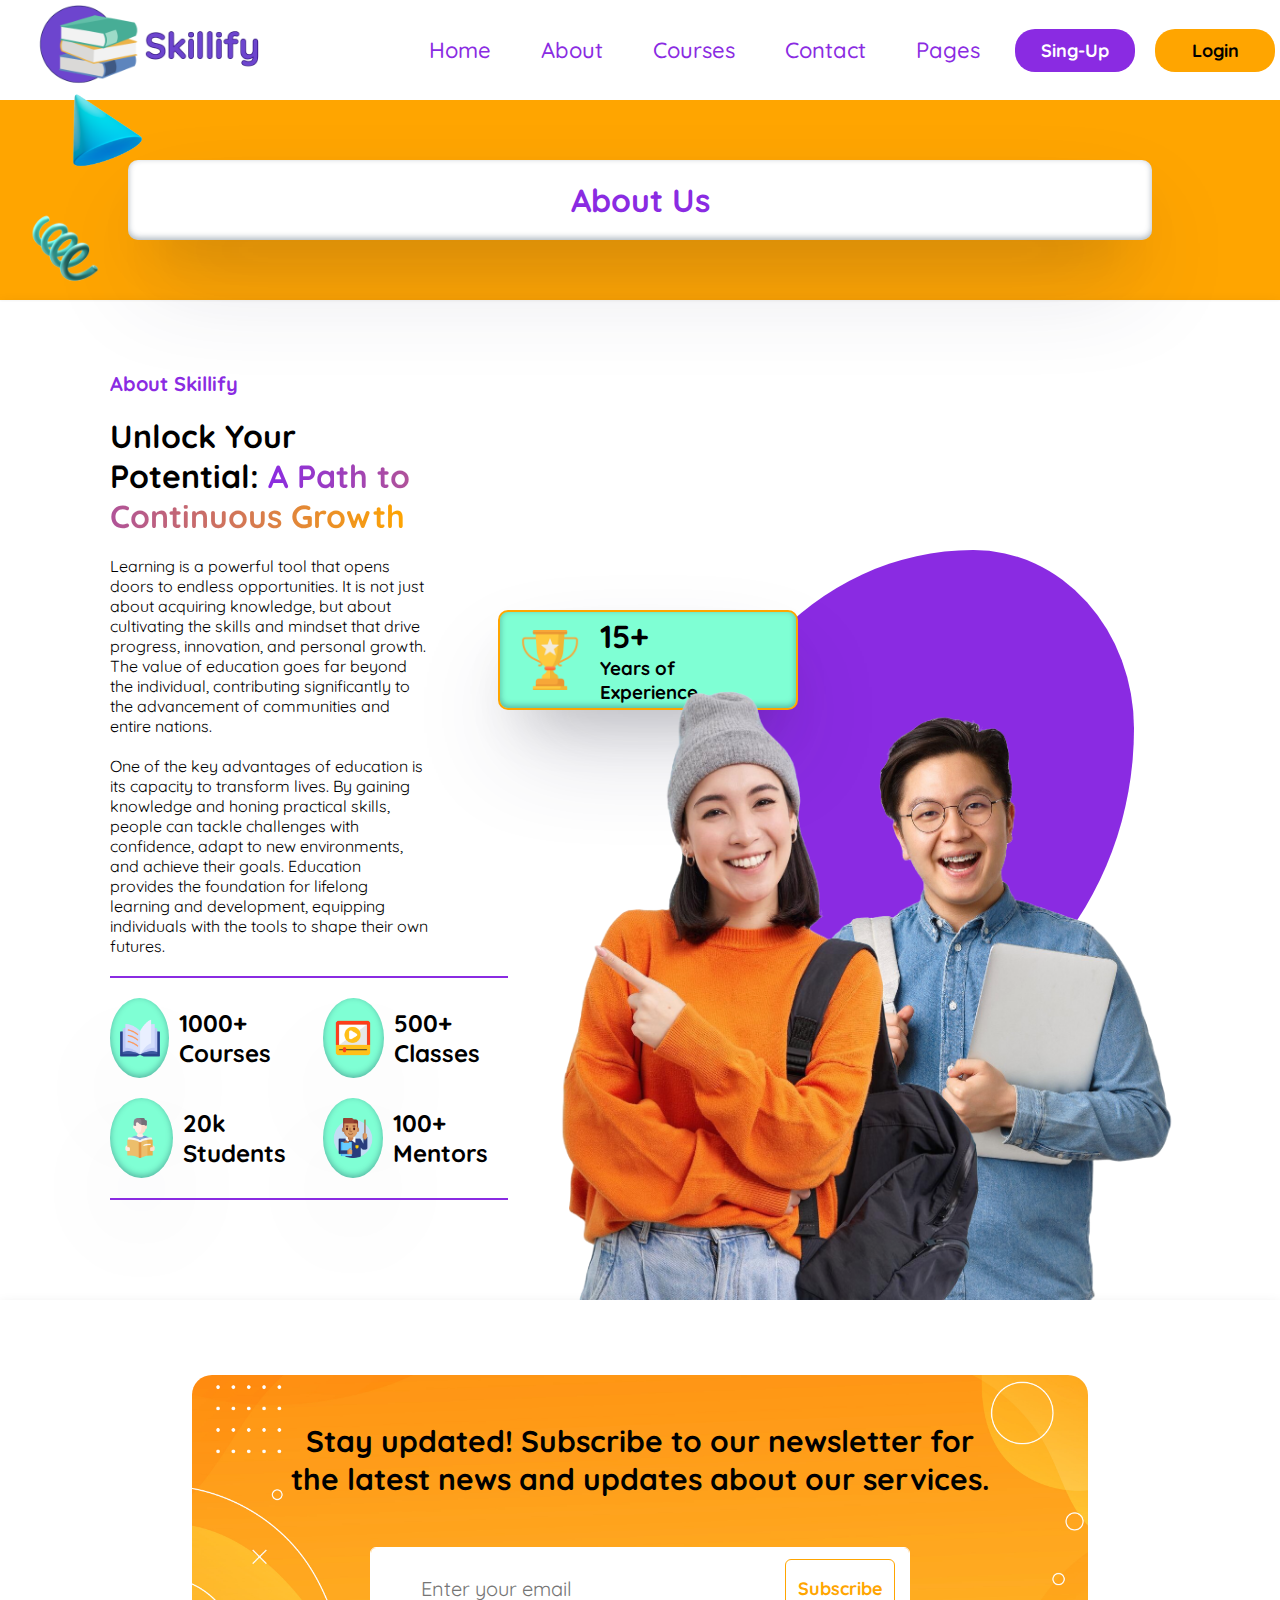
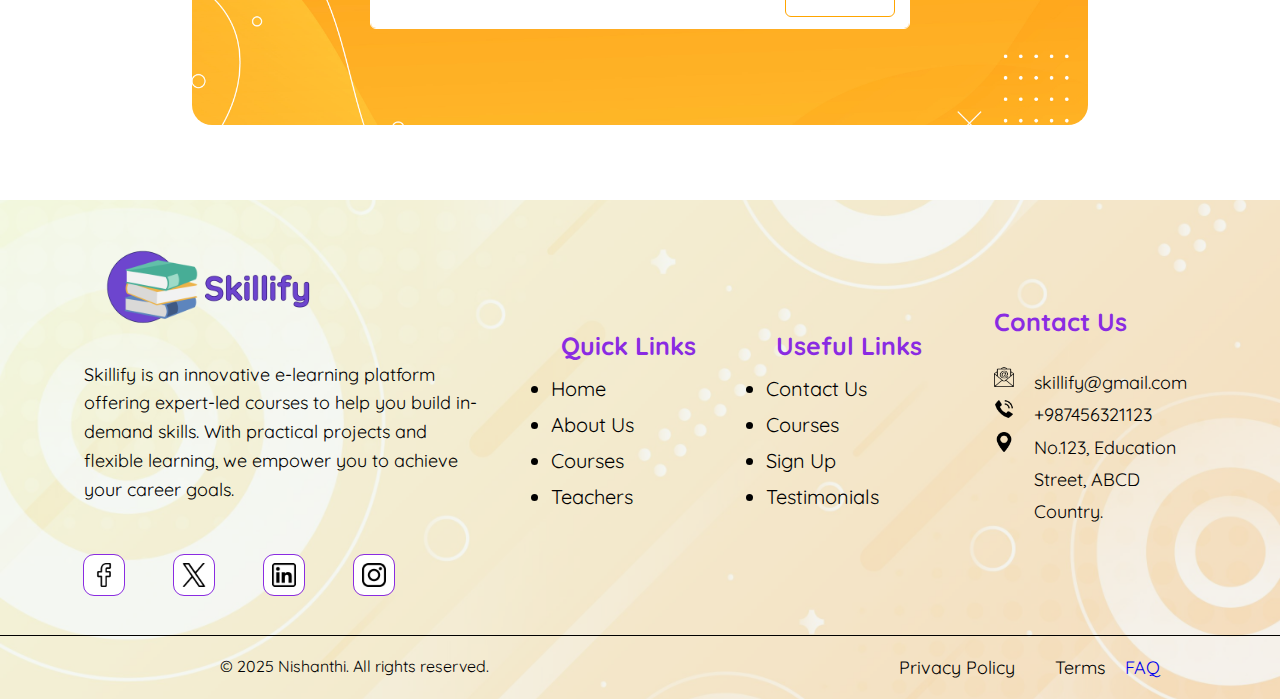
<file: about.html>
<!DOCTYPE html>
<html lang="en">
<head>
    <meta charset="UTF-8">
    <meta name="viewport" content="width=device-width, initial-scale=1.0">
    <title>Skillify.com</title>
    <link rel="icon" href="images/skillify-icon.png"  type="image/png">
    <link rel="stylesheet" href="style.css">
</head>
<body>
    <header>
        <div class="logo">
            <a href="index.html">
                <img src="images/skillify-logo.png">
            </a>
        </div>
        <div class="ham-bar">
            <button class="ham-barbtn"><img src="images/menu.png" alt="Menu" id="menu-icon"></button>
        </div>
        <div class="nav">
            <a href="index.html" class="main">Home</a>
            <a href="about.html"class="main">About</a>
            <a href="courses.html"class="main">Courses</a>
            <a href="contact.html" class="main">Contact</a>
            <div class="dropdown">
                <button class="dropbtn">Pages</button>
                  <div class="dropdown-content">
                    <a href="teacher.html">Teacher - Profile</a>
                    <a href="courses.html">Course-Select</a>
                    <a href="faq.html">FAQ</a>
                    <a href="payment.html">Payment-Page</a>
            </div> 
        </div>
        <div class="sign-btn">
            <button class="singup-btn" id="sign-up">Sing-Up</button>
            <button class="login-btn" id="log-in">Login</button>
        </div>
    </header>

    <section class="head-banner-container">

        <h1 class="banner-head">About Us</h1>
        <div class="abstract">
            <img src="images/3d abstracts 2.png" class="Tab1">
            <img src="images/3d abstracts 3.png" class="Tab3">
            <img src="images/3d abstracts 6.png" class="Tab6">
            <img src="images/3d abstracts 5.png" class="Tab5">
        </div>    

    </section>

    <section class="about" id="About">
        <div class="text-field">
            <h4>About Skillify</h4>
            <h3>Unlock Your Potential: <span>A Path to Continuous Growth</span></h3>
            <p>Learning is a powerful tool that opens doors to endless opportunities. It is not just about acquiring knowledge, but about cultivating the skills and mindset that drive progress, innovation, and personal growth. The value of education goes far beyond the individual, contributing significantly to the advancement of communities and entire nations.
            </p>
            <p>One of the key advantages of education is its capacity to transform lives. By gaining knowledge and honing practical skills, people can tackle challenges with confidence, adapt to new environments, and achieve their goals. Education provides the foundation for lifelong learning and development, equipping individuals with the tools to shape their own futures.</p>
            <hr>
            <div class="features">
                <div class="feature-1">
                    <div class="f-img1">
                        <img src="images/book.png" >
                    </div>
                    <h2>1000+ Courses</h2>
                </div>
                <div class="feature-2">
                    <div class="f-img2">
                        <img src="images/play.png" >
                    </div>
                    <h2>500+ Classes</h2>
                </div>
                <div class="feature-3">
                    <div class="f-img3">
                        <img src="images/read.png" >
                    </div>
                    <h2>20k Students</h2>
                </div>
                <div class="feature-4">
                    <div class="f-img4">
                        <img src="images/teacher.png">
                    </div>
                    <h2>100+ Mentors</h2>
                </div>
            </div>
            <hr >
        </div>
        <div class="img-field">
            <div class="img">
                <img src="images/student-2.png" class="over-img">
                <img src="images/student-3.png" class="behind-img">
            </div>
            <div class="card">
                <img src="images/trophy.png" >
                <div class="card-text">
                    <h1>15+</h1>
                     <h3>Years of Experience</h3>
                </div>
                
            </div>

        </div>
    </section>



    <section class="subscribe">
        <div class="sub-form">
            <form  id="myForm">
                <h3>Stay updated! Subscribe to our newsletter for the latest news and updates about our services.</h3>
                <div class="mail">
                    <input type="email" name="mail" id="mail" placeholder="Enter your email">
                    <span id="emailError" class="error"></span>
                    <button>Subscribe</button>
                </div>
            </form>
        </div>
    </section>

    <footer>
        <div class="footer-container">
            <div class="footer-1">
                <div class="social">
                    <img class="social-img" src="images/skillify-logo.png">
                    <p>Skillify is an innovative e-learning platform offering expert-led courses to help you build in-demand skills. With practical projects and flexible learning, we empower you to achieve your career goals.</p>
                    <div class="social-logo">
                            <img src="images/facebook.png">
                            <img src="images/twitter.png">
                            <img src="images/linkedin.png">
                            <img src="images/instagram-logo.png">
                    </div>
                </div>
                <div class="links">
                    <div class="link1">
                        <h3>Quick Links</h3>
                    <ul>
                        <li><a href="index.html">Home</a></li>
                        <li><a href="about.html">About Us</a></li>
                        <li><a href="courses.html">Courses</a></li>
                        <li><a href="teacher.html">Teachers</a></li>
                    </ul>
                    </div>
                    <div class="link2">
                        <h3>Useful Links</h3>
                        <ul>
                            <li><a href="contact.html">Contact Us</a></li>
                            <li><a href="courses.html">Courses</a></li>
                            <li><a href="teacher.html">Sign Up</a></li>
                            <li><a href="#testimonials">Testimonials</a></li>
                        </ul>
                    </div>
                </div>
                <div class="contact" id="Contact">
                    <h3>Contact Us</h3>
                    <ul>
                        <li><img src="images/email.png">skillify@gmail.com</li>
                        <li><img src="images/telephone-call.png">+987456321123</li>
                        <li><img src="images/maps-and-flags.png">No.123, Education Street, ABCD Country.</li>
                    </ul>
                </div>
            </div>

            <div class="footer-2">
                <p class="copy">&copy; 2025 Nishanthi. All rights reserved.</p>
                <div class="policy">
                        <p>Privacy Policy<p>
                        <p>Terms</p>
                        <p><a href="faq.html" style="text-decoration: none;">FAQ</a></p>
                </div>
            </div>
        </div>
    </footer>

    <div class="go-up" id="goup-btn">
        <a href="about.html" id="goup-btn"><img src="images/upload.png"></a>
    </div>

    
    <script src="script.js" defer></script>

</body>
</html>
</file>
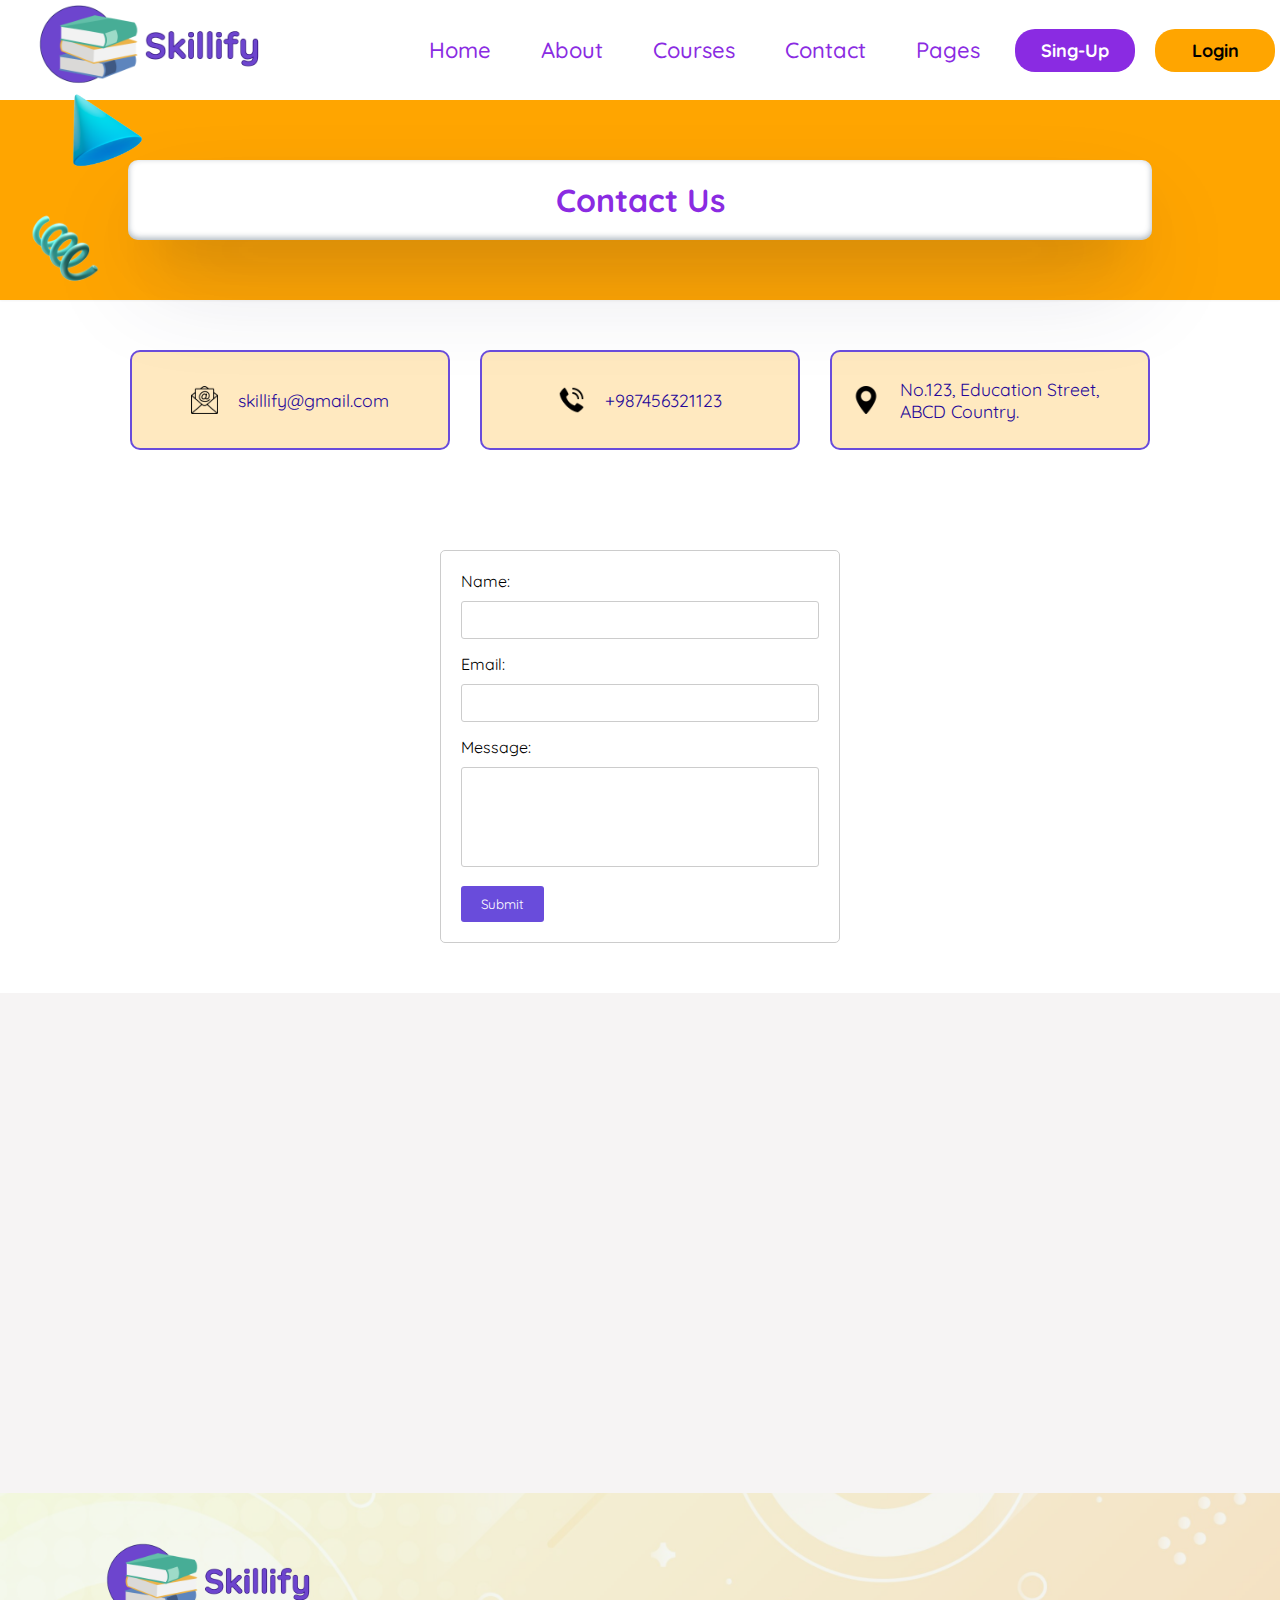
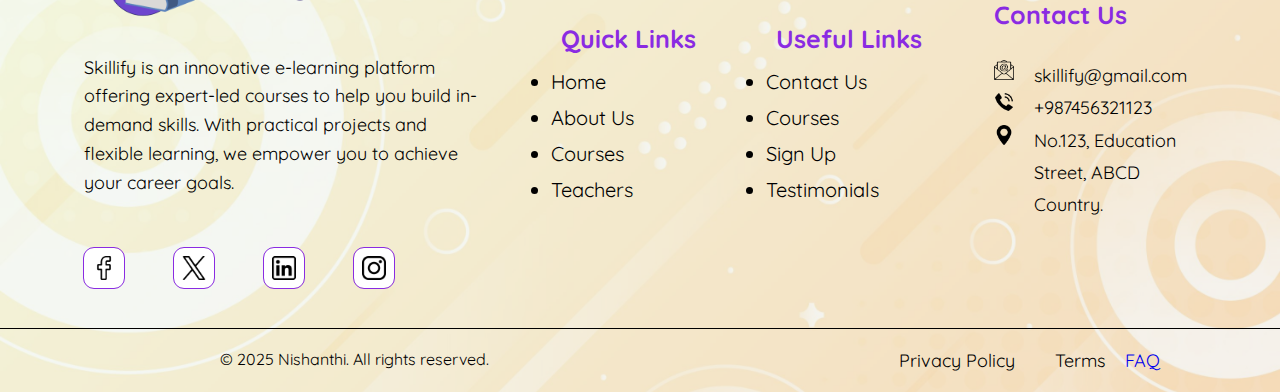
<file: contact.html>
<!DOCTYPE html>
<html lang="en">
<head>
    <meta charset="UTF-8">
    <meta name="viewport" content="width=device-width, initial-scale=1.0">
    <title>Skillify.com</title>
    <link rel="icon" href="images/skillify-icon.png"  type="image/png">
    <link rel="stylesheet" href="style.css">
    <style>
        /* Basic CSS styling - you can customize this further */

        .contact-information{
            width: 100%;
            height: 200px;
            display: flex;
            align-items: center;
            justify-content: center;
            gap: 30px;
        }
        .information{
            width: 25%;
            height: 50%;
            display: flex;
            align-items:center;
            justify-content: center;
            gap: 20px;
            padding: 20px;
            border: 2px solid #694cdb;
            border-radius: 10px;
            background-color: rgba(255, 166, 0, 0.248);
        }
        .information img{
            width: 10%;
        }
        .information p{
            color: #240798;
            font-size: 1.1em;
            cursor: pointer;
        }

        form {
            width: 400px;
            margin: 50px auto;
            padding: 20px;
            border: 1px solid #ccc;
            border-radius: 5px;
        }

        label {
            display: block;
            margin-bottom: 10px;
        }

        input[type="text"],
        input[type="email"],
        textarea {
            width: 100%;
            padding: 10px;
            margin-bottom: 15px;
            border: 1px solid #ccc;
            border-radius: 3px;
        }

        textarea {
            height: 100px;
        }

        button[type="submit"] {
            background-color: #694cdb;
            color: white;
            padding: 10px 20px;
            border: none;
            border-radius: 3px;
            cursor: pointer;
        }

        .map{
            width: 100%;
            height: 500px;
            display: flex;
            align-items: center;
            justify-content: center;
            padding: 20px;
            background-color: #f6f4f4;
        }
        iframe{
            width: 50%;
            height: 100%;
            border-radius: 10px;
        }


    </style>
</head>
<body>

    <header>
        <div class="logo">
            <a href="index.html">
                <img src="images/skillify-logo.png">
            </a>
        </div>
        <div class="ham-bar">
            <button class="ham-barbtn"><img src="images/menu.png" alt="Menu" id="menu-icon"></button>
        </div>
        <div class="nav">
            <a href="index.html" class="main">Home</a>
            <a href="about.html"class="main">About</a>
            <a href="courses.html"class="main">Courses</a>
            <a href="contact.html" class="main">Contact</a>
            <div class="dropdown">
                <button class="dropbtn">Pages</button>
                  <div class="dropdown-content">
                    <a href="teacher.html">Teacher - Profile</a>
                    <a href="courses.html">Course-Select</a>
                    <a href="faq.html">FAQ</a>
                    <a href="payment.html">Payment-Page</a>
            </div> 
        </div>
        <div class="sign-btn">
            <button class="singup-btn" id="sign-up">Sing-Up</button>
            <button class="login-btn" id="log-in">Login</button>
        </div>
    </header>

    <section class="head-banner-container">

        <h1 class="banner-head">Contact Us</h1>
        <div class="abstract">
            <img src="images/3d abstracts 2.png" class="Tab1">
            <img src="images/3d abstracts 3.png" class="Tab3">
            <img src="images/3d abstracts 6.png" class="Tab6">
            <img src="images/3d abstracts 5.png" class="Tab5">
        </div>    

    </section>
    <div class="contact-information">
        <div class="information"><img src="images/email.png"><p>skillify@gmail.com</p></div>
        <div class="information"><img src="images/telephone-call.png"><p>+987456321123</p></div>
        <div class="information"><img src="images/maps-and-flags.png"><p>No.123, Education Street, ABCD Country.</p></div>
    </div>

    <form id="contactForm">
        <label for="name">Name:</label>
        <input type="text" id="name" name="name" required>

        <label for="email">Email:</label>
        <input type="email" id="email" name="email" required>

        <label for="message">Message:</label>
        <textarea id="message" name="message" required></textarea>

        <button type="submit">Submit</button>
    </form>
    <div class="map">
        <iframe src="https://www.google.com/maps/embed?pb=!1m18!1m12!1m3!1d4100.190618415145!2d139.80812547656745!3d35.710062672578!2m3!1f0!2f0!3f0!3m2!1i1024!2i768!4f13.1!3m3!1m2!1s0x60188ed0d12f9adf%3A0x7d1d4fb31f43f72a!2sTokyo%20Skytree!5e1!3m2!1sen!2sjp!4v1736909188319!5m2!1sen!2sjp" width="600" height="450" style="border:0;" allowfullscreen="" loading="lazy" referrerpolicy="no-referrer-when-downgrade"></iframe>
    </div>

    <footer>
        <div class="footer-container">
            <div class="footer-1">
                <div class="social">
                    <img class="social-img" src="images/skillify-logo.png">
                    <p>Skillify is an innovative e-learning platform offering expert-led courses to help you build in-demand skills. With practical projects and flexible learning, we empower you to achieve your career goals.</p>
                    <div class="social-logo">
                            <img src="images/facebook.png">
                            <img src="images/twitter.png">
                            <img src="images/linkedin.png">
                            <img src="images/instagram-logo.png">
                    </div>
                </div>
                <div class="links">
                    <div class="link1">
                        <h3>Quick Links</h3>
                    <ul>
                        <li><a href="index.html">Home</a></li>
                        <li><a href="about.html">About Us</a></li>
                        <li><a href="courses.html">Courses</a></li>
                        <li><a href="teacher.html">Teachers</a></li>
                    </ul>
                    </div>
                    <div class="link2">
                        <h3>Useful Links</h3>
                        <ul>
                            <li><a href="contact.html">Contact Us</a></li>
                            <li><a href="courses.html">Courses</a></li>
                            <li><a href="teacher.html">Sign Up</a></li>
                            <li><a href="#testimonials">Testimonials</a></li>
                        </ul>
                    </div>
                </div>
                <div class="contact" id="Contact">
                    <h3>Contact Us</h3>
                    <ul>
                        <li><img src="images/email.png">skillify@gmail.com</li>
                        <li><img src="images/telephone-call.png">+987456321123</li>
                        <li><img src="images/maps-and-flags.png">No.123, Education Street, ABCD Country.</li>
                    </ul>
                </div>
            </div>

            <div class="footer-2">
                <p class="copy">&copy; 2025 Nishanthi. All rights reserved.</p>
                <div class="policy">
                        <p>Privacy Policy<p>
                        <p>Terms</p>
                        <p><a href="faq.html" style="text-decoration: none;">FAQ</a></p>
                </div>
            </div>
        </div>
    </footer>

    <div class="go-up" id="goup-btn">
        <a href="contact.html" id="goup-btn"><img src="images/upload.png"></a>
    </div>
    
    <script>
        const contactForm = document.getElementById('contactForm');

        contactForm.addEventListener('submit', (event) => {
            event.preventDefault(); // Prevent default form submission

            // Get form data
            const name = document.getElementById('name').value;
            const email = document.getElementById('email').value;
            const message = document.getElementById('message').value;

            // Create a JavaScript object to represent the data
            const formData = {
                name: name,
                email: email,
                message: message
            };

            // Send data to server (example using Fetch API)
            fetch('/api/contact', { 
                method: 'POST',
                headers: {
                    'Content-Type': 'application/json'
                },
                body: JSON.stringify(formData)
            })
            .then(response => {
                if (response.ok) {
                    alert('Message sent successfully!');
                    // Clear the form
                    contactForm.reset(); 
                } else {
                    alert('Error sending message. Please try again.');
                }
            })
            .catch(error => {
                console.error('Error:', error);
                alert('An error occurred. Please try again later.');
            });
        });
    </script>


    <script src="script.js" defer></script>    
</body>
</html>
</file>
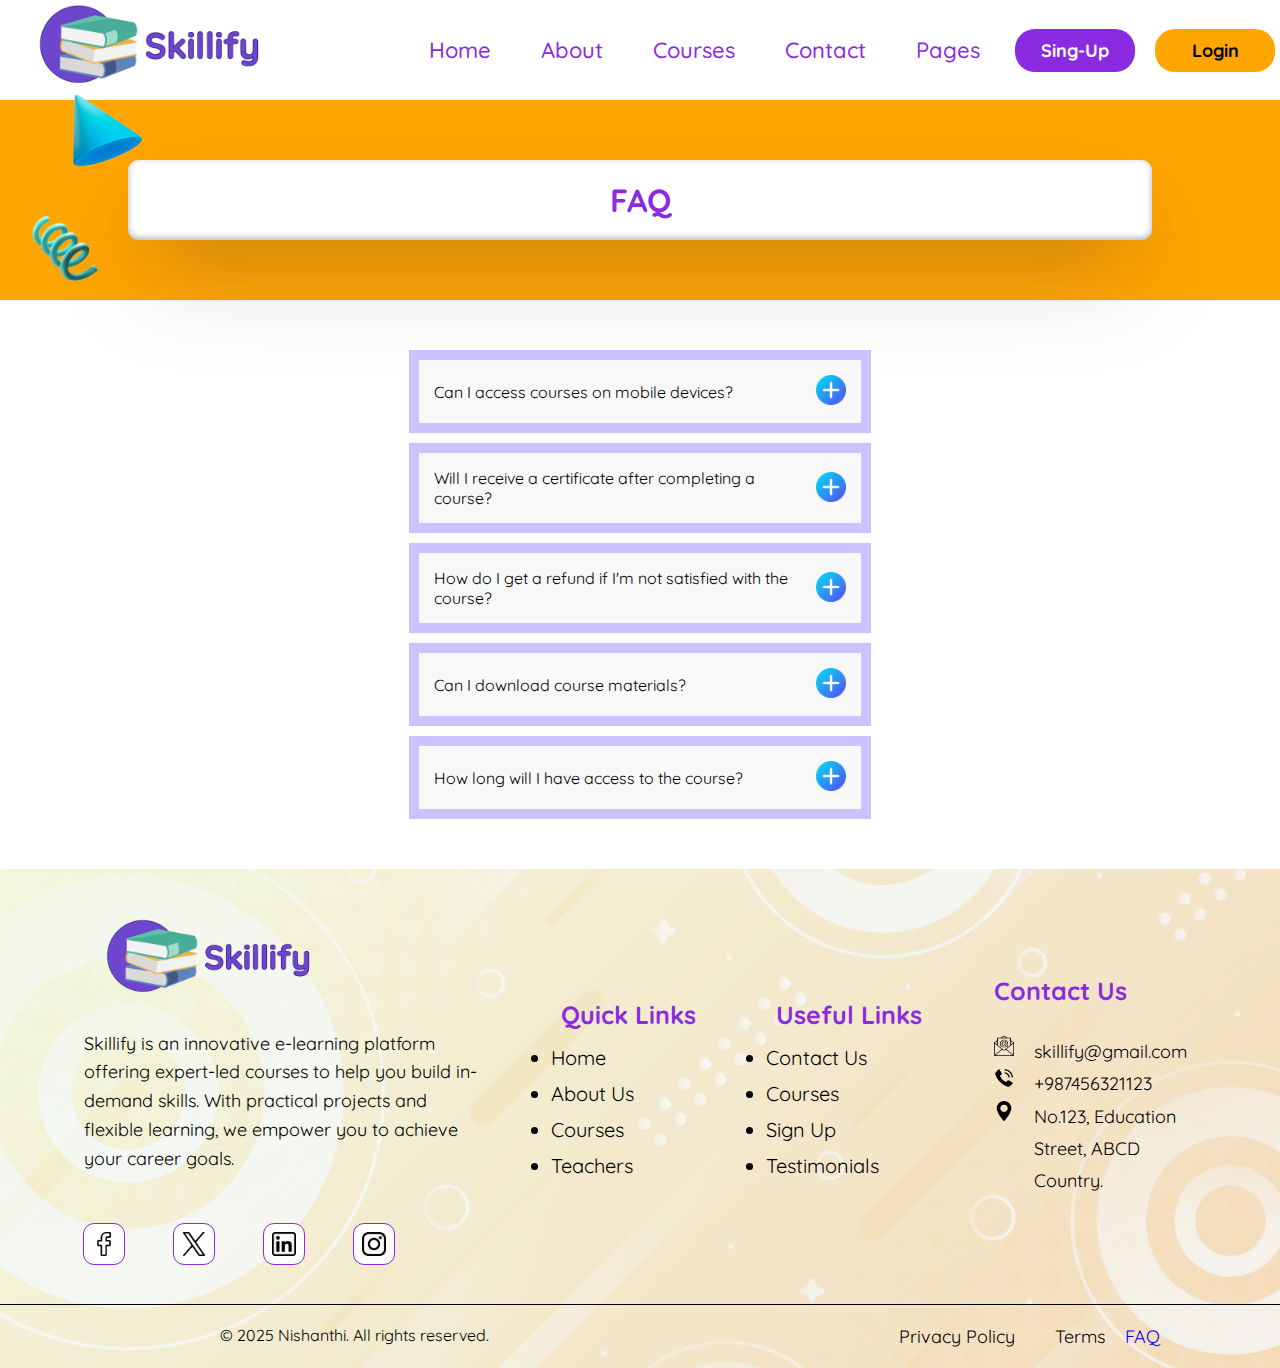
<file: faq.html>
<!DOCTYPE html>
<html lang="en">
    <head>
        <meta charset="UTF-8">
        <meta name="viewport" content="width=device-width, initial-scale=1.0">
        <title>Skillify.com</title>
        <link rel="icon" href="images/skillify-icon.png"  type="image/png">
        <link rel="stylesheet" href="style.css">
    </head>
    <body>
    
        <header>
            <div class="logo">
                <a href="index.html">
                    <img src="images/skillify-logo.png">
                </a>
            </div>
            <div class="ham-bar">
                <button class="ham-barbtn"><img src="images/menu.png" alt="Menu" id="menu-icon"></button>
            </div>
            <div class="nav">
                <a href="index.html" class="main">Home</a>
                <a href="about.html"class="main">About</a>
                <a href="courses.html"class="main">Courses</a>
                <a href="contact.html" class="main">Contact</a>
                <div class="dropdown">
                    <button class="dropbtn">Pages</button>
                      <div class="dropdown-content">
                        <a href="teacher.html">Teacher - Profile</a>
                        <a href="courses.html">Course-Select</a>
                        <a href="faq.html">FAQ</a>
                        <a href="payment.html">Payment-Page</a>
                </div> 
            </div>
            <div class="sign-btn">
                <button class="singup-btn" id="sign-up">Sing-Up</button>
            <button class="login-btn" id="log-in">Login</button>
            </div>
        </header>

        <section class="head-banner-container">

            <h1 class="banner-head">FAQ</h1>
            <div class="abstract">
                <img src="images/3d abstracts 2.png" class="Tab1">
                <img src="images/3d abstracts 3.png" class="Tab3">
                <img src="images/3d abstracts 6.png" class="Tab6">
                <img src="images/3d abstracts 5.png" class="Tab5">
            </div>    
    
        </section>

        <div class="faq-container">
    
            <div class="ques">
                <div class="ques-1">
                    <p>Can I access courses on mobile devices?</p>
                    <button class="quesbtn"><img src="add.png"></button>
                </div>
                <div class="answer-1">
                    <p>Yes, our platform is mobile-friendly! You can access all course content, including videos and assignments, on your smartphone or tablet, allowing you to learn on the go.</p>
                </div>
            </div>

            <div class="ques">
                <div class="ques-2">
                    <p>Will I receive a certificate after completing a course?</p>
                    <button class="quesbtn"><img src="add.png"></button>
                </div>
                <div class="answer-2">
                    <p>Yes, after successfully completing a course, you will receive a certificate of completion that can be downloaded from your profile. This certificate is a great addition to your resume or LinkedIn profile.</p>
                </div>
            </div>

            <div class="ques">
                <div class="ques-3">
                    <p>How do I get a refund if I'm not satisfied with the course?</p>
                    <button class="quesbtn"><img src="add.png"></button>
                </div>
                <div class="answer-3">
                    <p>We offer a 14-day money-back guarantee. If you are not satisfied with the course, you can request a refund within 14 days of purchase. Please contact customer support to initiate the refund.</p>
                </div>
            </div>

            <div class="ques">
                <div class="ques-4">
                    <p>Can I download course materials?</p>
                    <button class="quesbtn"><img src="add.png"></button>
                </div>
                <div class="answer-4">
                    <p>Downloading options vary by course. While some courses may allow you to download videos or documents, others might only allow access to content through the platform. Check the specific course page for more details.</p>
                </div>
            </div>

            <div class="ques">
                <div class="ques-5">
                    <p>How long will I have access to the course?</p>
                    <button class="quesbtn"><img src="add.png"></button>
                </div>
                <div class="answer-5">
                    <p>Once you enroll in a course, you will have lifetime access to the content, including any future updates. You can revisit the material at any time.</p>
                </div>
            </div>


        </div>





    <footer>
        <div class="footer-container">
            <div class="footer-1">
                <div class="social">
                    <img class="social-img" src="images/skillify-logo.png">
                    <p>Skillify is an innovative e-learning platform offering expert-led courses to help you build in-demand skills. With practical projects and flexible learning, we empower you to achieve your career goals.</p>
                    <div class="social-logo">
                            <img src="images/facebook.png">
                            <img src="images/twitter.png">
                            <img src="images/linkedin.png">
                            <img src="images/instagram-logo.png">
                    </div>
                </div>
                <div class="links">
                    <div class="link1">
                        <h3>Quick Links</h3>
                    <ul>
                        <li><a href="index.html">Home</a></li>
                        <li><a href="about.html">About Us</a></li>
                        <li><a href="courses.html">Courses</a></li>
                        <li><a href="teacher.html">Teachers</a></li>
                    </ul>
                    </div>
                    <div class="link2">
                        <h3>Useful Links</h3>
                        <ul>
                            <li><a href="contact.html">Contact Us</a></li>
                            <li><a href="courses.html">Courses</a></li>
                            <li><a href="teacher.html">Sign Up</a></li>
                            <li><a href="#testimonials">Testimonials</a></li>
                        </ul>
                    </div>
                </div>
                <div class="contact" id="Contact">
                    <h3>Contact Us</h3>
                    <ul>
                        <li><img src="images/email.png">skillify@gmail.com</li>
                        <li><img src="images/telephone-call.png">+987456321123</li>
                        <li><img src="images/maps-and-flags.png">No.123, Education Street, ABCD Country.</li>
                    </ul>
                </div>
            </div>

            <div class="footer-2">
                <p class="copy">&copy; 2025 Nishanthi. All rights reserved.</p>
                <div class="policy">
                        <p>Privacy Policy<p>
                        <p>Terms</p>
                        <p><a href="faq.html" style="text-decoration: none;">FAQ</a></p>
                </div>
            </div>
        </div>
    </footer>

    <div class="go-up" id="goup-btn">
        <a href="faq.html" id="goup-btn"><img src="images/upload.png"></a>
    </div>



    <script src="script.js" defer></script>    
</body>
</html>
</file>
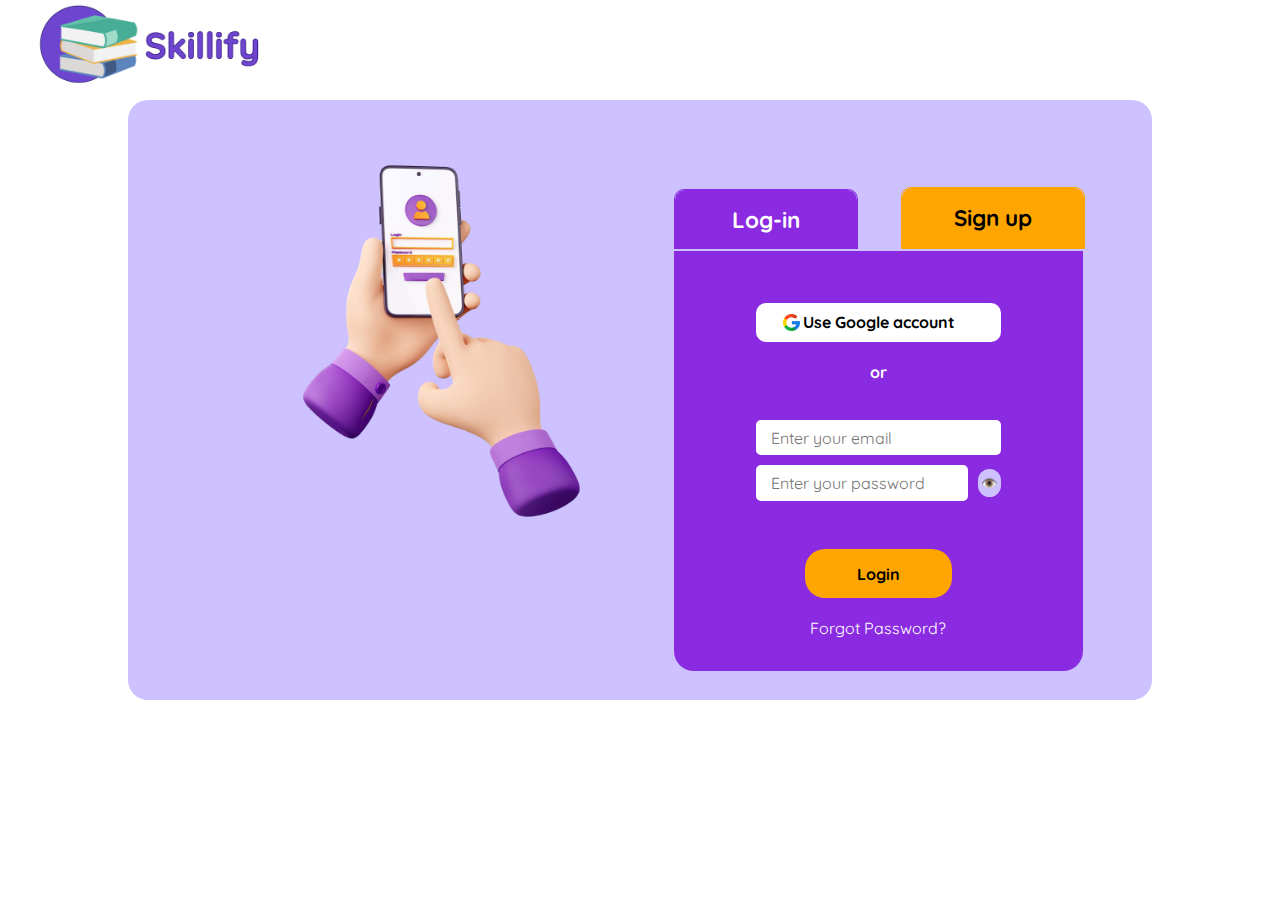
<file: login.html>
<!DOCTYPE html>
<html lang="en">
<head>
    <meta charset="UTF-8">
    <meta name="viewport" content="width=device-width, initial-scale=1.0">
    <title>Skillify.com</title>
    <link rel="icon" href="images/skillify-icon.png"  type="image/png">
    <link rel="stylesheet" href="style.css">
</head>
<body>
    <div class="logo">
        <a href="index.html">
            <img src="images/skillify-logo.png">
        </a>
    </div>

    <div class="login-container">
        <div class="img-part">
            <img src="login.png">
        </div>
        
            <div id="login-part" class="info-container">
                <div class="button-div">
                    <button id="login">Log-in</button>
                </div>
                <div class="login-content" id="login-content">
                    <div class="google-div">
                        <button>Use Google account</button>
                    </div>
    
                    <div class="or-div">
                        <p>or</p>
                    </div>
                    
                    <div class="entry-div">
                        <input type="email" name="entry-email" id="login-email" placeholder="Enter your email" class="entry-email" required>
                        <div class="password-container">
                            <input type="password" id="login-password" placeholder="Enter your password" class="password" required>
                            <button type="button" class="toggle-password" onclick="togglePassword('login-password', this)">
                                👁️
                            </button>
                        </div>    
                    </div>
                    <div class="forgot-div">
                        <button id="log-in" type="submit" onclick="loginSubmit()">Login</button>
                        <a href="" class="forget">Forgot Password?</a>
                    </div>
                </div>
                
            </div>

            <div id="signup-part" class="signup-info-container">
                <div class="signbutton-div">
                    <button class="signbutton" id="signup">Sign up</button>
                </div>
                <div class="signup-content" id="signup-content">
                    <div class="google-div">
                        <button>Use Google account</button>
                    </div>
    
                    <div class="or-div">
                        <p>or</p>
                    </div>
                    
                    <div class="entry-div">
                        <input type="email" name="entry-email" id="signup-email" placeholder="Enter your email" required class="entry-email" >
                        <div class="password-container">
                            <input type="password" id="signup-password" placeholder="Enter your password" class="password" required>
                            <button type="button" class="toggle-password" onclick="togglePassword('signup-password', this)">
                                👁️
                            </button>
                        </div>    
                    </div>
                    <div class="forgot-div">
                        <button type="submit" id="sign-up" class="signin-submit" onclick="signupSubmit()">Sign up</button>
                    </div>
                </div>
            </div>    
                
        </div>

    </div>

    

    <script src="script.js" defer></script>
</body>
</html>
</file>
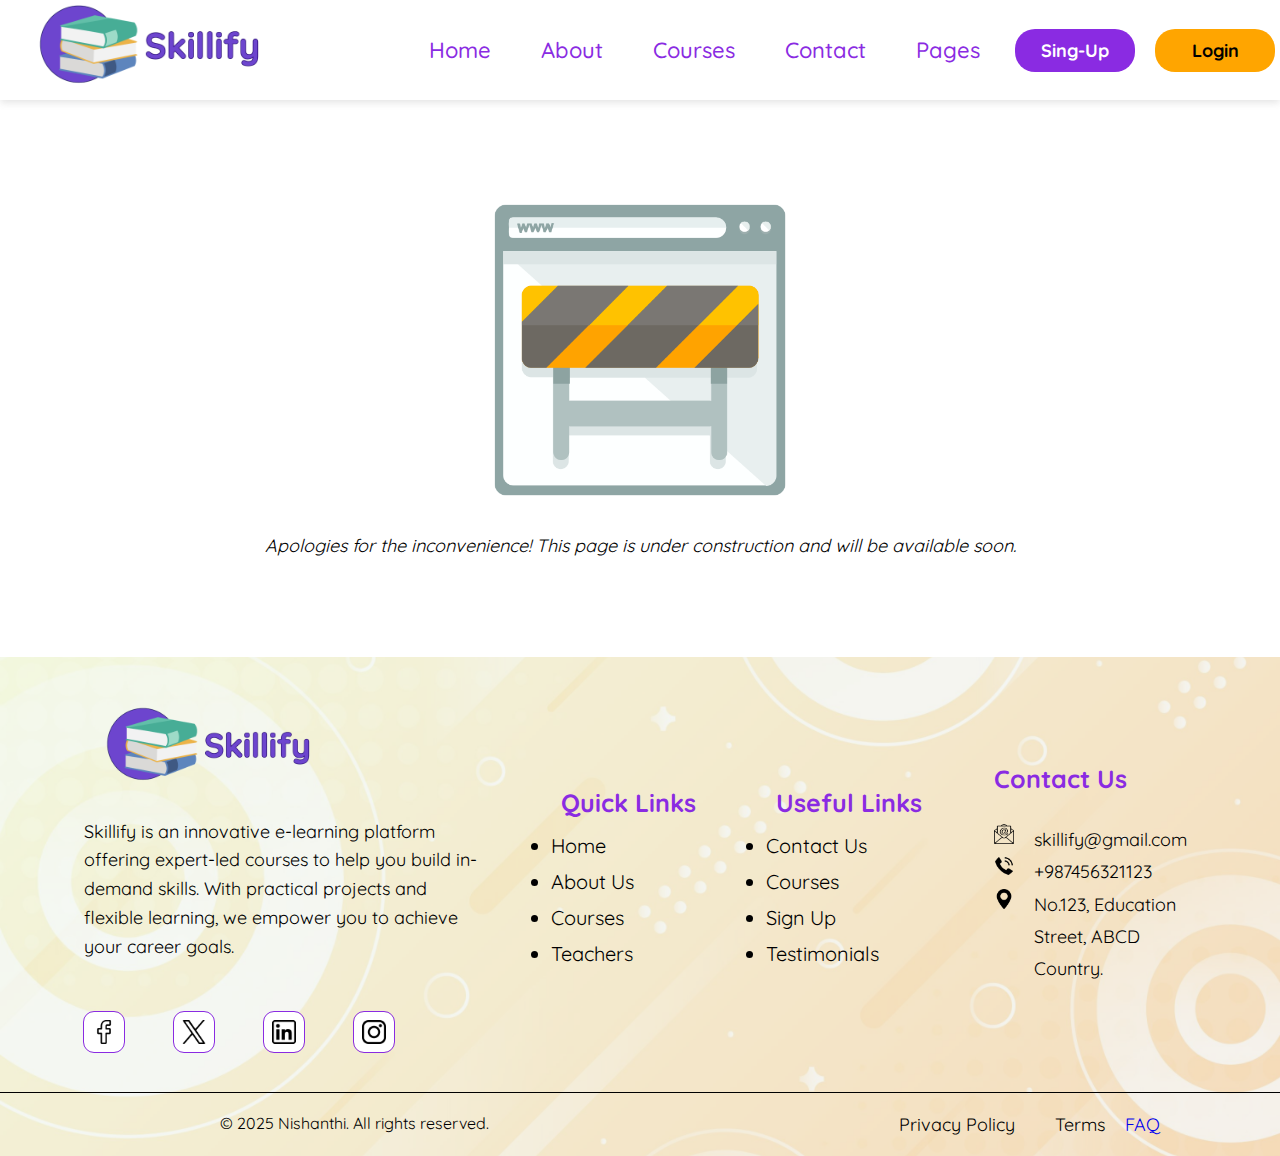
<file: payment.html>
<!DOCTYPE html>
<html lang="en">
<head>
    <meta charset="UTF-8">
    <meta name="viewport" content="width=device-width, initial-scale=1.0">
    <title>Skillify.com</title>
    <link rel="icon" href="images/skillify-icon.png"  type="image/png">
    <link rel="stylesheet" href="style.css">
</head>
<body>

    <header>
        <div class="logo">
            <a href="index.html">
                <img src="images/skillify-logo.png">
            </a>
        </div>
        <div class="ham-bar">
            <button class="ham-barbtn"><img src="images/menu.png" alt="Menu" id="menu-icon"></button>
        </div>
        <div class="nav">
            <a href="index.html" class="main">Home</a>
            <a href="about.html"class="main">About</a>
            <a href="courses.html"class="main">Courses</a>
            <a href="contact.html" class="main">Contact</a>
            <div class="dropdown">
                <button class="dropbtn">Pages</button>
                  <div class="dropdown-content">
                    <a href="teacher.html">Teacher - Profile</a>
                    <a href="courses.html">Course-Select</a>
                    <a href="faq.html">FAQ</a>
                    <a href="payment.html">Payment-Page</a>
            </div> 
        </div>
        <div class="sign-btn">
            <button class="singup-btn" id="sign-up">Sing-Up</button>
            <button class="login-btn" id="log-in">Login</button>
        </div>
    </header>





   <div class="construction">

     <div class="constuction-img">
        <img src="images/road.png" alt="">
     </div>

     <div class="constuction-text">
        <p>Apologies for the inconvenience! This page is under construction and will be available soon.</p>
     </div>
      

   </div>









    <footer>
        <div class="footer-container">
            <div class="footer-1">
                <div class="social">
                    <img class="social-img" src="images/skillify-logo.png">
                    <p>Skillify is an innovative e-learning platform offering expert-led courses to help you build in-demand skills. With practical projects and flexible learning, we empower you to achieve your career goals.</p>
                    <div class="social-logo">
                            <img src="images/facebook.png">
                            <img src="images/twitter.png">
                            <img src="images/linkedin.png">
                            <img src="images/instagram-logo.png">
                    </div>
                </div>
                <div class="links">
                    <div class="link1">
                        <h3>Quick Links</h3>
                    <ul>
                        <li><a href="index.html">Home</a></li>
                        <li><a href="about.html">About Us</a></li>
                        <li><a href="courses.html">Courses</a></li>
                        <li><a href="teacher.html">Teachers</a></li>
                    </ul>
                    </div>
                    <div class="link2">
                        <h3>Useful Links</h3>
                        <ul>
                            <li><a href="contact.html">Contact Us</a></li>
                            <li><a href="courses.html">Courses</a></li>
                            <li><a href="teacher.html">Sign Up</a></li>
                            <li><a href="#testimonials">Testimonials</a></li>
                        </ul>
                    </div>
                </div>
                <div class="contact" id="Contact">
                    <h3>Contact Us</h3>
                    <ul>
                        <li><img src="images/email.png">skillify@gmail.com</li>
                        <li><img src="images/telephone-call.png">+987456321123</li>
                        <li><img src="images/maps-and-flags.png">No.123, Education Street, ABCD Country.</li>
                    </ul>
                </div>
            </div>

            <div class="footer-2">
                <p class="copy">&copy; 2025 Nishanthi. All rights reserved.</p>
                <div class="policy">
                        <p>Privacy Policy<p>
                        <p>Terms</p>
                        <p><a href="faq.html" style="text-decoration: none;">FAQ</a></p>
                </div>
            </div>
        </div>
    </footer>

    <div class="go-up" id="goup-btn">
        <a href="payment.html" id="goup-btn"><img src="images/upload.png"></a>
    </div>



    <script src="script.js" defer></script>

</body>
</html>
</file>
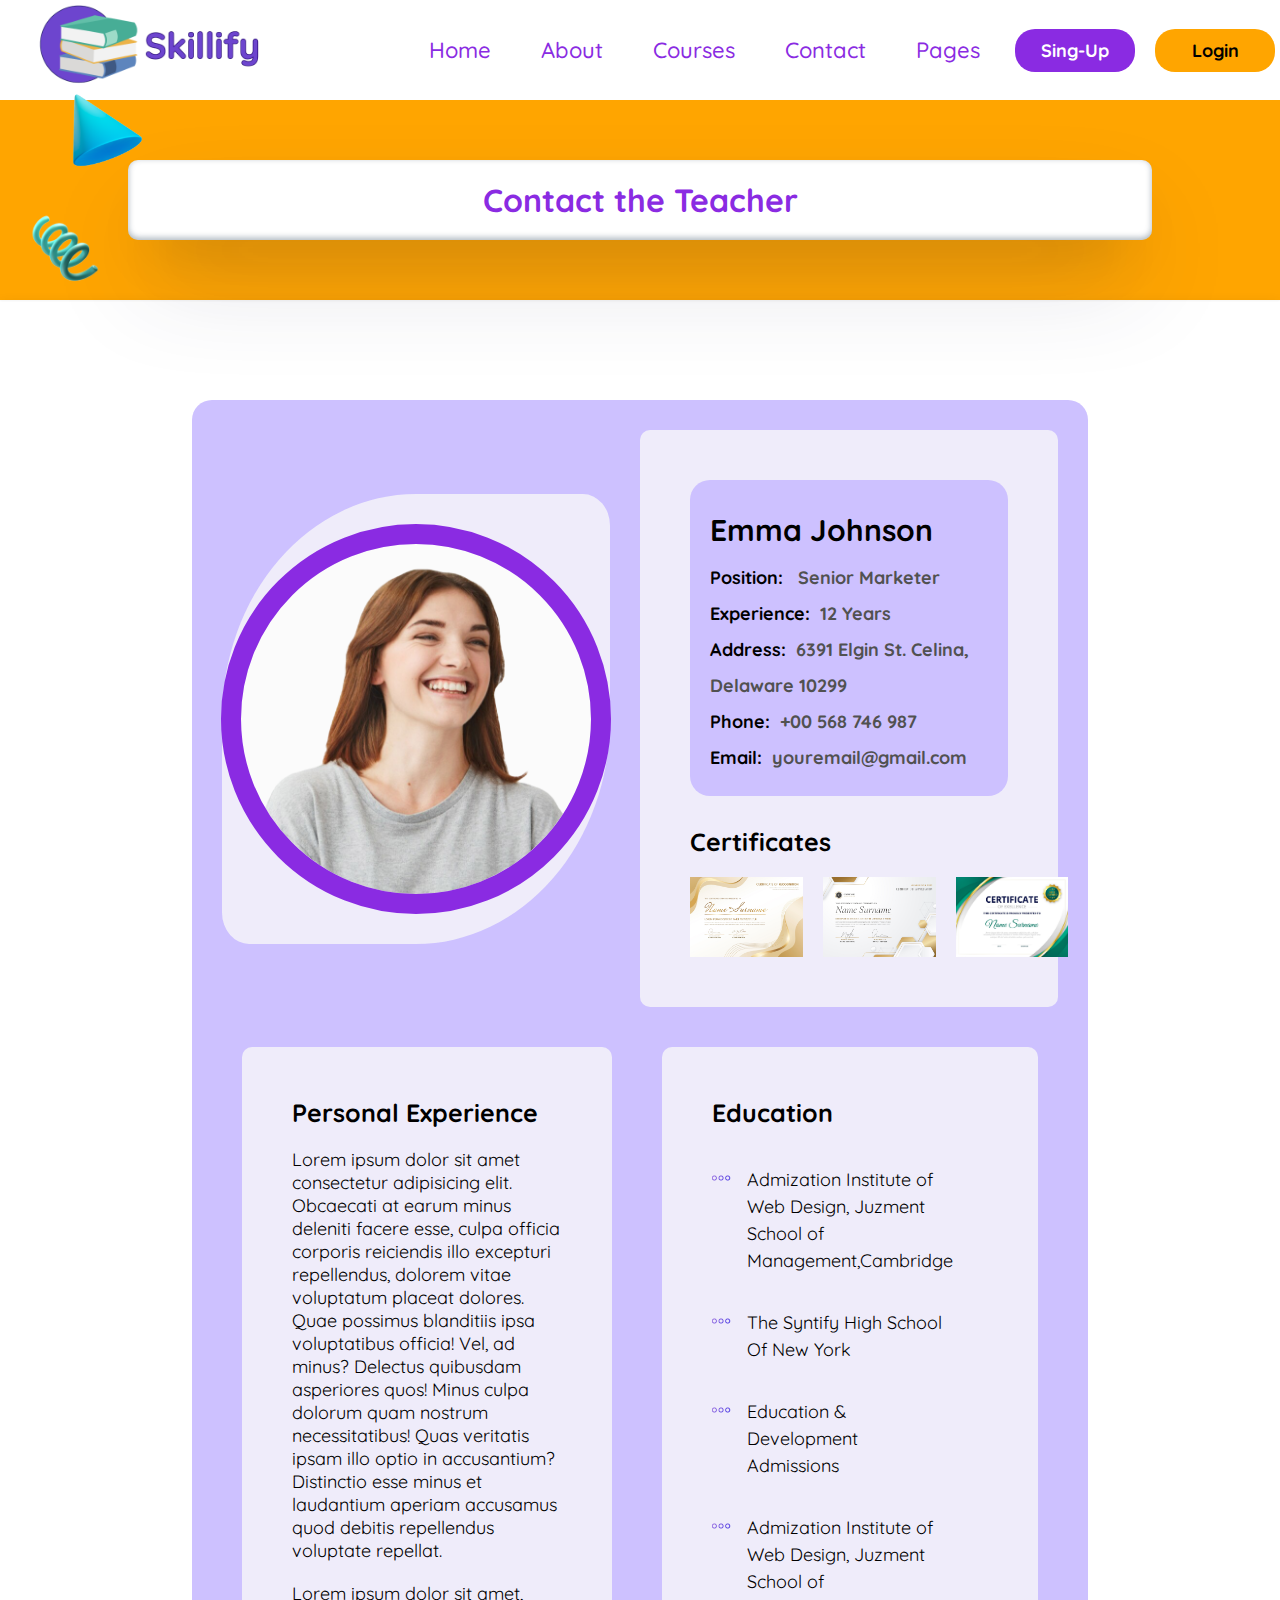
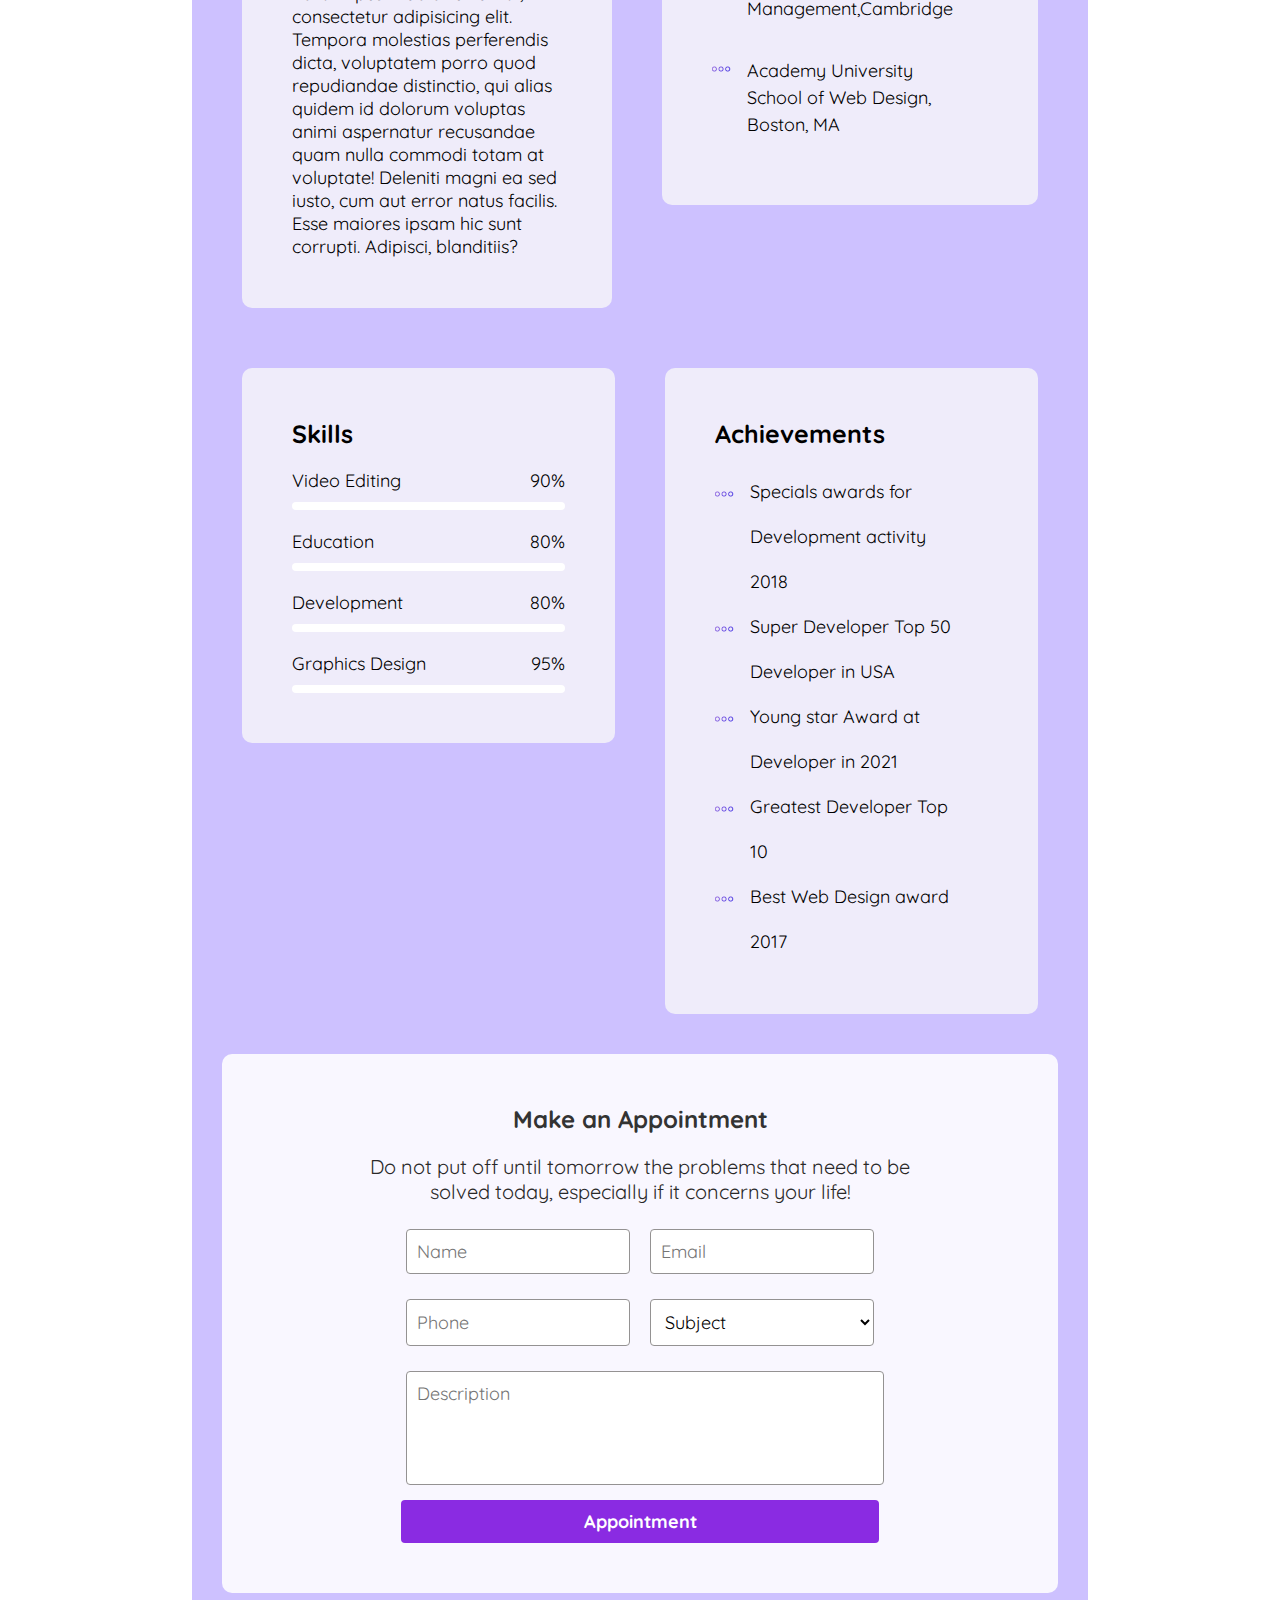
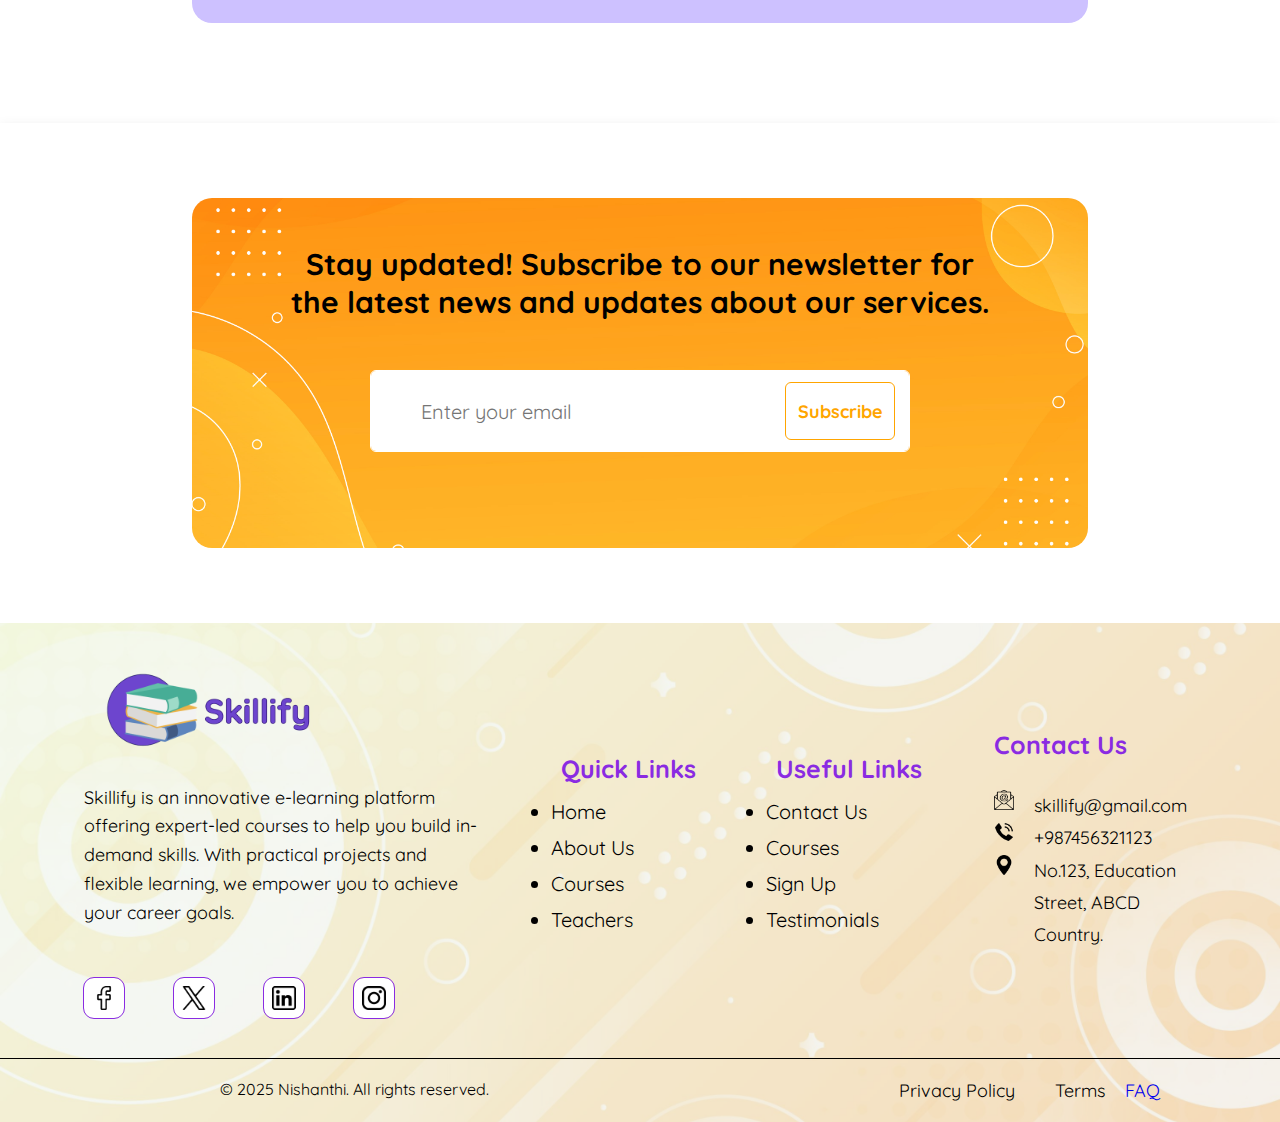
<file: teacher.html>
<!DOCTYPE html>
<html lang="en">
<head>
    <meta charset="UTF-8">
    <meta name="viewport" content="width=device-width, initial-scale=1.0">
    <title>Skillify.com</title>
    <link rel="icon" href="images/skillify-icon.png"  type="image/png">
    <link rel="stylesheet" href="style.css">
</head>
<body>

    <header>
        <div class="logo">
            <a href="index.html">
                <img src="images/skillify-logo.png">
            </a>
        </div>
        <div class="ham-bar">
            <button class="ham-barbtn"><img src="images/menu.png" alt="Menu" id="menu-icon"></button>
        </div>
        <div class="nav">
            <a href="index.html" class="main">Home</a>
            <a href="about.html"class="main">About</a>
            <a href="courses.html"class="main">Courses</a>
            <a href="contact.html" class="main">Contact</a>
            <div class="dropdown">
                <button class="dropbtn">Pages</button>
                  <div class="dropdown-content">
                    <a href="teacher.html">Teacher - Profile</a>
                    <a href="courses.html">Course-Select</a>
                    <a href="faq.html">FAQ</a>
                    <a href="payment.html">Payment-Page</a>
            </div> 
        </div>
        <div class="sign-btn">
            <button class="singup-btn" id="sign-up">Sing-Up</button>
            <button class="login-btn" id="log-in">Login</button>
        </div>
    </header>

    <section class="head-banner-container">

        <h1 class="banner-head">Contact the Teacher</h1>
        <div class="abstract">
            <img src="images/3d abstracts 2.png" class="Tab1">
            <img src="images/3d abstracts 3.png" class="Tab3">
            <img src="images/3d abstracts 6.png" class="Tab6">
            <img src="images/3d abstracts 5.png" class="Tab5">
        </div>    

    </section>


    <section class="teacher-details">
        <div class="teacher-details-container">
            <div class="part-1">
                <div class="part-1-img">
                    <img src="images/teacher-1.png">
                </div>
                <div class="part-1-description">
                    <div class="details">
                        <h2>Emma Johnson</h2>
                        <h5>Position: <span>Senior Marketer</span></h5>
                        <h5>Experience:<span>12 Years</span></h5>
                        <h5>Address:<span>6391 Elgin St. Celina, Delaware 10299</span></h5>
                        <h5>Phone:<span>+00 568 746 987</span></h5>
                        <h5>Email:<span>youremail@gmail.com</span></h5>

                    </div>

                    <div class="certificates">
                        <h3 class="heading">Certificates</h3>
                        <div class="certificte-img">
                            <img src="images/certificate-1.jpg">
                            <img src="images/certificate-2.jpg">
                            <img src="images/certificate-3.jpg">
                        </div>
                    </div>
                </div>
            </div>
            <div class="part-2">
                <div class="personal-experience">
                    <h3 class="heading">Personal Experience</h3>
                    <p class="para">Lorem ipsum dolor sit amet consectetur adipisicing elit. Obcaecati at earum minus deleniti facere esse, culpa officia corporis reiciendis illo excepturi repellendus, dolorem vitae voluptatum placeat dolores. Quae possimus blanditiis ipsa voluptatibus officia! Vel, ad minus? Delectus quibusdam asperiores quos! Minus culpa dolorum quam nostrum necessitatibus! Quas veritatis ipsam illo optio in accusantium? Distinctio esse minus et laudantium aperiam accusamus quod debitis repellendus voluptate repellat. 
                    </p>
                    <p class="para">Lorem ipsum dolor sit amet, consectetur adipisicing elit. Tempora molestias perferendis dicta, voluptatem porro quod repudiandae distinctio, qui alias quidem id dolorum voluptas animi aspernatur recusandae quam nulla commodi totam at voluptate! Deleniti magni ea sed iusto, cum aut error natus facilis. Esse maiores ipsam hic sunt corrupti. Adipisci, blanditiis?</p>
                </div>
                <div class="education">
                    <h3 class="heading">Education</h3>
                    <ul>
                        <li>Admization Institute of Web Design, Juzment School of Management,Cambridge</li>
                        <li>The Syntify High School Of New York</li>
                        <li>Education & Development Admissions</li>
                        <li>Admization Institute of Web Design, Juzment School of Management,Cambridge</li>
                        <li>Academy University School of Web Design, Boston, MA</li>
                    </ul>
                </div>
            </div>


            <div class="part-3">
            
                <div class="skillset">
                    <h3 class="heading">Skills</h3>
                    <div class="skills">
                        <div class="skill-text">
                            <p>Video Editing</p>
                            <p>90%</p>
                        </div>
                        <div class="skill-bar one"></div>
                    </div>
                    <div class="skills">
                        <div class="skill-text">
                            <p>Education</p>
                            <p>80%</p>
                        </div>
                        <div class="skill-bar two"></div>
                    </div>
                    <div class="skills">
                        <div class="skill-text">
                            <p>Development</p>
                            <p>80%</p>
                        </div>
                        <div class="skill-bar three"></div>
                    </div>
                    <div class="skills">
                        <div class="skill-text">
                            <p>Graphics Design</p>
                            <p>95%</p>
                        </div>
                        <div class="skill-bar four"></div>
                    </div>
                </div>
                <div class="Achievements">
                    <h3 class="heading">Achievements</h3>
                    <ul>
                        <li>Specials awards for Development activity 2018</li>
                        <li>Super Developer Top 50 Developer in USA</li>
                        <li>Young star Award at Developer in 2021</li>
                        <li>Greatest Developer Top 10</li>
                        <li>Best Web Design award 2017</li>
                    </ul>
                </div>
            </div>

            <div class="part-4">
                <h3>Make an Appointment</h3>
                <p>
                  Do not put off until tomorrow the problems that need to be solved today, especially if it concerns your life!
                </p>
                <form action="" class="app-form">
                  <div class="form-div1">
                    <input type="text" name="name" id="name" placeholder="Name" required>
                    <input type="email" name="email" id="email" placeholder="Email" required>
                  </div>
                  <div class="form-div1">
                    <input type="tel" name="phone" id="phone" placeholder="Phone" required>
                    <select name="Subject" id="Subject" required>
                      <option disabled selected>Subject</option>
                      <option value="web-design">Web Design</option>
                      <option value="web-development">Web Development</option>
                      <option value="digital-marketing">Digital Marketing</option>
                    </select>
                  </div>
                  <div class="form-div">
                    <textarea name="description" id="description" placeholder="Description" rows="4" required></textarea>
                    <input type="submit" value="Appointment" class="btn-submit">
                  </div>
                </form>
              </div>
            
        </div>

    </section>

    <section class="subscribe">
        <div class="sub-form">
            <form  id="myForm">
                <h3>Stay updated! Subscribe to our newsletter for the latest news and updates about our services.</h3>
                <div class="mail">
                    <input type="email" name="mail" id="mail" placeholder="Enter your email">
                    <span id="emailError" class="error"></span>
                    <button>Subscribe</button>
                </div>
            </form>
        </div>
    </section>




    <footer>
        <div class="footer-container">
            <div class="footer-1">
                <div class="social">
                    <img class="social-img" src="images/skillify-logo.png">
                    <p>Skillify is an innovative e-learning platform offering expert-led courses to help you build in-demand skills. With practical projects and flexible learning, we empower you to achieve your career goals.</p>
                    <div class="social-logo">
                            <img src="images/facebook.png">
                            <img src="images/twitter.png">
                            <img src="images/linkedin.png">
                            <img src="images/instagram-logo.png">
                    </div>
                </div>
                <div class="links">
                    <div class="link1">
                        <h3>Quick Links</h3>
                    <ul>
                        <li><a href="index.html">Home</a></li>
                        <li><a href="about.html">About Us</a></li>
                        <li><a href="courses.html">Courses</a></li>
                        <li><a href="teacher.html">Teachers</a></li>
                    </ul>
                    </div>
                    <div class="link2">
                        <h3>Useful Links</h3>
                        <ul>
                            <li><a href="contact.html">Contact Us</a></li>
                            <li><a href="courses.html">Courses</a></li>
                            <li><a href="teacher.html">Sign Up</a></li>
                            <li><a href="#testimonials">Testimonials</a></li>
                        </ul>
                    </div>
                </div>
                <div class="contact" id="Contact">
                    <h3>Contact Us</h3>
                    <ul>
                        <li><img src="images/email.png">skillify@gmail.com</li>
                        <li><img src="images/telephone-call.png">+987456321123</li>
                        <li><img src="images/maps-and-flags.png">No.123, Education Street, ABCD Country.</li>
                    </ul>
                </div>
            </div>

            <div class="footer-2">
                <p class="copy">&copy; 2025 Nishanthi. All rights reserved.</p>
                <div class="policy">
                        <p>Privacy Policy<p>
                        <p>Terms</p>
                        <p><a href="faq.html" style="text-decoration: none;">FAQ</a></p>
                </div>
            </div>
        </div>
    </footer>


    <div class="go-up" id="goup-btn">
        <a href="teacher.html" id="goup-btn"><img src="images/upload.png"></a>
    </div>


    <script src="script.js" defer></script>

</body>
</html>
</file>
<file: style.css>
@import url('https://fonts.googleapis.com/css2?family=Quicksand:wght@300..700&family=Shippori+Antique+B1&display=swap');

*{
    margin: 0;
    padding: 0;
    box-sizing: border-box;
    font-family: "Quicksand", serif;
   
    
}
body{
    position: relative;
    
}

header {
    width: 100%;
    height: 100px;
    display: flex;
    align-items: center;
    justify-content: space-between;
    box-shadow: rgba(99, 99, 99, 0.2) 0px 2px 8px 0px;
    background-color: white;
}
.ham-bar{
    display: none;
}
.logo {
    display: flex;
    align-items: center;
    width: 250px;
    height: 100px;
    width: 50%;
}

.logo img {
    width: 300px;
    padding: 15px;
    margin: 15px 10px;
    cursor: pointer;
}

.nav {
    display: flex;
    gap: 20px;
    padding: 10px;
    align-items: center;
    justify-content: center;
    width: 100%;
    height: 100px;
}

.nav a.main {
    text-decoration: none;
    padding: 20px;
    font-size: 22px;
    font-weight: 500;
    color: blueviolet;
}

.nav a.main:hover {
    font-weight: 900;
    border-bottom: 5px solid orange;
    transition: 0.3s;
    color: orangered;
}


/* Dropdown styles */
.dropdown {
    position: relative;
    display: inline-block;
}

.dropbtn {
    background-color: transparent;
    color: blueviolet;
    font-size: 22px;
    font-weight: 500;
    border: none;
    cursor: pointer;
    padding: 20px;
}

.dropbtn:hover {
    color: orangered;
    font-weight: 900;
    border-bottom: 5px solid orange;
    transition: 0.3s;
}

/* Dropdown content */
.dropdown-content {
    display: none;
    position: absolute;
    background-color: white;
    min-width: 200px;
    z-index: 1;
    box-shadow: rgba(0, 0, 0, 0.1) 0px 8px 16px;
}

.dropdown:hover .dropdown-content {
    display: block;
}

.dropdown-content a {
    color: blueviolet;
    padding: 12px 16px;
    text-decoration: none;
    display: block;
    font-size: 18px;
}

.dropdown-content a:hover {
    background-color: orangered;
    color: white;
}

/* Sign-up and Login buttons */
.sign-btn {
    display: flex;
    gap: 10px;
    justify-content: center;
    align-items: center;
    width: 100%;
}

.sign-btn button {
    width: 120px;
    height: 43px;
    margin: 29px 5px;
    padding: 0px 25px;
    cursor: pointer;
    font-size: 18px;
    font-weight: 700;
    border: 0;
    outline: 0;
    border-radius: 20px;
}

.sign-btn .singup-btn {
    background-color: blueviolet;
    color: white;
}

.sign-btn .singup-btn:hover {
    background-color: orangered;
}

.sign-btn .login-btn {
    background-color: orange;
}

.sign-btn .login-btn:hover {
    background-color: orangered;
    color: white;
}


.banner{
    width: 100%;
    height: 700px;
    display: flex;
    gap: 20px;
    align-items: center;
    justify-content: center;
    position: relative; 
}

.abstract img{
    width: 100px;
    height: 100px;
    position: absolute;
    animation: abstract 3s linear infinite;
}

.abstract .ab2{
    left: 130px;
    top: -15px;
}
.abstract .ab3{
    right: 150px;
    bottom: 0;
    z-index: -1;
}
.abstract .ab5{
    left: 150px;
    bottom: 0;
}
.abstract .ab6{
    right: 150px ;
    top: 0;
}

.abstract .ab7{
    left: 350px ;
    top: 50px;
}
.abstract .ab8{
    right: 550px ;
    bottom: 5px;
}

.abstract .ab9{
    left: 650px ;
    top: 5px;
    z-index: 2;
}
.abstract .ab10{
    left: 850px ;
    bottom: 50px;
    z-index: -1;
}

.abstract .ab11{
    left: 50px ;
    bottom: 350px;
}

@keyframes abstract{
    from{
        transform: rotate(360deg);
    }
    to{
        transform: rotate(0deg);
    }
}


.img-col{
    width: 800px;
    height: 650px;
    background-color: blueviolet;
    border-radius: 75% 20%;
    position: relative;
}
.img-col .banner-img{
    height: 90%;
    background-color:aquamarine;
    background-size: 500px;
    border-radius: 60% 75% ;
    animation: banner-img 0.5s linear;

}
@keyframes banner-img{
    from{
        transform: translateY(300px);
    }
    to{
        transform: translateY(0);
    }
}

.img-col .card1{
    position: absolute;
    top: 80px;
    right: 60px;
    display: flex;
    gap: 15px;
    background-color: aliceblue;
    padding: 20px;
    border-radius: 10px;
    box-shadow: rgba(50, 50, 93, 0.25) 0px 50px 100px -20px, rgba(0, 0, 0, 0.3) 0px 30px 60px -30px, rgba(10, 37, 64, 0.35) 0px -2px 6px 0px inset;
    animation: card1 1s linear;
}
.img-col .card1 img{
    width: 60px;
    height: 60px;
    padding: 10px;
    background-color: rgb(220, 113, 244);
    border-radius: 50%;
}

.img-col .card2{
    position: absolute;
    bottom: 300px;
    left: 5px;
    display: flex;
    gap: 15px;
    background-color: aliceblue;
    padding: 20px;
    border-radius: 10px;
    box-shadow: rgba(50, 50, 93, 0.25) 0px 50px 100px -20px, rgba(0, 0, 0, 0.3) 0px 30px 60px -30px, rgba(10, 37, 64, 0.35) 0px -2px 6px 0px inset;
    animation: card2 1s linear;
    
}
.img-col .card2 img{
    width: 70px;
    height: 70px;
    padding: 5px;
    border-radius: 50%;
    background: none;
}

@keyframes card1{
    from{
        transform: translateX(-300px);
        opacity: 0;
    }
    to{
        transform: translateX(0);
        opacity: 1;
    }
}

@keyframes card2{
    from{
        transform: translateX(300px);
        opacity: 0;
    }
    to{
        transform: translateX(0px);
        opacity: 1;
    }
}

.text-col{
    width: 800px;
    height: 650px; 
    background-color:rgba(191, 0, 255, 0.3);
    border-radius: 20px;
    display: flex;
    flex-direction: column;
    align-items: left;
    justify-content: center;
    gap: 30px;
    padding: 0 90px;
    box-shadow: rgba(50, 50, 93, 0.25) 0px 50px 100px -20px, rgba(0, 0, 0, 0.3) 0px 30px 60px -30px, rgba(10, 37, 64, 0.35) 0px -2px 6px 0px inset;
    
}

.text-col .text{
   display: flex; 
   flex-direction: column;
   gap: 30px;
   border-radius: 20px;
   background-color: white;
   padding: 50px;
}
.text h1{
   font-size: 50px;
   text-transform: uppercase;
   width: 100%;
   animation: heading 3s ease-out;
}

@keyframes heading {
    from{
        transform: translateY(-20px);
        opacity: 0;
    }
    to{
        transform: translateY(0);
        opacity: 1;
    }
    
}

.text h1 span{
    color: orangered;
}
.text h4{
    color: blueviolet;
    font-size: 20px; 
}
.text p{
    font-size: 18px;
}

.text-col button{
    padding: 10px;
    width: 70%;
    margin-left: 100px;
    font-size: 20px;
    font-weight: 600;
    background-color: blueviolet;
    color: white;
    border: none;
    outline: none;
    border-radius: 30px;
    box-shadow: rgba(50, 50, 93, 0.25) 0px 50px 100px -20px, rgba(0, 0, 0, 0.3) 0px 30px 60px -30px, rgba(10, 37, 64, 0.35) 0px -2px 6px 0px inset;
    cursor: pointer;
    
   
}
.text-col button:hover{
    background-color: orangered;
    font-weight: 900;
}

.about{
    height: 900px;
    width: 100%;
    padding: 50px;
    display: flex;
    justify-items: center;
    gap: 20px;
    
}
.about .text-field{
    width: 800px;
    height: 900px;
    padding: 60px;
    margin-top: -30px;
    display: flex;
    flex-direction: column;
    gap: 20px;
    align-items: left;
    justify-content: center;
    
}

.about .text-field h4{
    font-size: 20px;
    color: blueviolet;
    width: 100%;
}

.about .text-field p{
    font-size: 20;
    width: 80%;
    
}

.about .text-field h3{
    font-size: 32px;
    text-align: left;
    width: 80%;

}
.about .text-field h3 span{
    background: linear-gradient(to right, blueviolet, orange); /* Apply gradient */
    background-clip: text;
    color: transparent;

}

.about .text-field .features{
    display: grid;
    grid-template-columns: repeat(2, 1fr);
    grid-gap: 20px;
}

.f-img1,.f-img2,.f-img3,.f-img4{
    width: 80px;
    height: 80px;
    background-color: aquamarine;
    border-radius: 50%;
    box-shadow: rgba(50, 50, 93, 0.25) 0px 50px 100px -20px, rgba(0, 0, 0, 0.3) 0px 30px 60px -30px, rgba(10, 37, 64, 0.35) 0px -2px 6px 0px inset;
}

.about .text-field .features img{
    width: 40px;
    height: 40px;
    margin-left: 20px;
    margin-top: 20px;

}
.feature-1,.feature-2,.feature-3,.feature-4{
    display: flex;
    align-items: center;
    gap: 10px;

}
hr {
    height: 2px;
    border: none;
    background: linear-gradient(to right, blueviolet, orange);
}

.about-btn{
    width: 300px;
    height: 45px;
    background-color: orange;
    border: 0;
    outline: 0;
    font-size: 19px;
    font-weight: 700;
    border-radius: 20px;
    background-image: url(images/next.png);
    background-repeat: no-repeat;
    background-size: 26px;
    background-position-x: 80%;
    background-position-y: 50%;
    margin-top: 10px;
    transition: 0.3s;
    text-decoration: none;
    text-align: center;
    align-content: center;
}
.about-btn:hover{
    background-color: transparent;
    border: 3px solid blueviolet;
    transform: scale(1.05);
}

.about .img-field{
    width: 60%;
    height: 600px;
    position: relative;
    top: 50px;
    
}
.img-field .img{
    width: 100%;
    height: 600px;
    background-color: blueviolet;
    border-radius: 90% 50%;
    display: flex;
    
} 

.img-field .img img{
    width: 60%;
    height: 800px;
}
.img-field .img .over-img{
    position: absolute;
    left: -10px;
    z-index: 2;
}


.img-field .img .behind-img{
    position: absolute;
    left: 200px;
    z-index: 1;
}

.card{
    height: 100px;
    width: 300px;
    background-color: aquamarine;
    border: 2px solid orange;
    border-radius: 10px;
    display: flex;
    justify-content: center;
    align-items: center;
    gap: 20px;
    padding: 20px;
    position: absolute;
    top: 180px;
    left: -50px;
    box-shadow: rgba(50, 50, 93, 0.25) 0px 50px 100px -20px, rgba(0, 0, 0, 0.3) 0px 30px 60px -30px, rgba(10, 37, 64, 0.35) 0px -2px 6px 0px inset;
}
.card img{
    width: 60px;
    height: 60px;
}

section{
    box-shadow: rgba(0, 0, 0, 0.1) 0px 4px 12px;
}

.courses{
    width: 100%;
    height: 700px;
    padding: 60px;
    display: flex;
    flex-direction: column;
    align-items: center;
    background-color: aquamarine;
    border-radius: 20px;
}

.text-container{
    padding: 20px;
    width: 100%;
    height: 150px;
    justify-items: center;
    align-content: center;
}
.text-container h4{
    font-size: 20px;
    color: blueviolet;
    padding: 20px;
}

.text-container h3{
    font-size: 40px;
    color: black;
}

.course-container{
    width: 100%;
    height: 300px;
    margin-top: 60px;
    display: flex;
    align-items: center;
    justify-content: center;
    position: relative; 
}
.course-card{
    display: flex;
    gap: 20px;
    display: flex;
    overflow-x: scroll;
    scroll-behavior: smooth; /* Smooth scrolling */
    gap: 20px;
    width: 70%;
    overflow: hidden;
}
.course{
    flex: 0 0 auto; 
    width: 400px;
    display: flex;
    flex-direction: column;
    gap: 15px;
    background-color: white;
    padding: 30px;
    border-radius: 10px;
    box-shadow: 0 4px 6px rgba(0, 0, 0, 0.1);
    transition: 0.2s;
}

.course:hover{
    background-color: orange;
}


.course-img1, .course-img2, .course-img3, .course-img4, .course-img5{
    width: 100px;
    height: 100px;
}


.course img{
    width: 80px;
}

.scroll-btn{
    position: absolute;
    top: 50%;
    transform: translateY(-50%);
    width: 40px;
    height: 40px;
    border: none;
    background-color: white;
    box-shadow: 0 2px 4px rgba(0, 0, 0, 0.2);
    border-radius: 50%;
    cursor: pointer;
    z-index: 10;
    font-weight: 800;
    transition: 0.3 ease;
    
}

.scroll-btn:hover{
    background-color: rgb(248, 247, 247);
}


.scroll-btn.left {
    left: 150px;
}
.scroll-btn.left img {
    margin-right: 15px;
}

.scroll-btn.right {
    right: 150px;
}
.scroll-btn.right img {
    margin-left: 4px;
}


.popular-courses{
    width: 100%;
    height: 850px;
    display: flex;
    flex-direction: column;
}

.pc-container{
    width: 100%;
    height: 600px;
    justify-content: center;
    padding: 50px;
    display: flex;
    gap: 15px;
}
.pc-card1{
    width: 400px;
    height: 500px;
    display: flex;
    flex-direction: column;
    border: 2px;
    border-radius: 10px;
    align-items: center;
    box-shadow: rgba(60, 64, 67, 0.3) 0px 1px 2px 0px, rgba(60, 64, 67, 0.15) 0px 1px 3px 1px;
    position: relative;
}
.pc-content{
    display: flex;
    flex-direction: column;
    gap: 25px;
}


.pc-content .pc-img img{
    width: 350px;
    height: 250px;
    margin-top: 5%;
    border-radius: 10px;

}
.pc-content .pc-tutor{
    display: flex;
    justify-content: flex-start;
    gap: 10px;
    width:100%;
    height: 50px;
    
}

.pc-content .pc-tutor img{
    width: 50px;
    background-color: aquamarine;
    border-radius: 50%;
    border: 2px solid orange; 
}

.pc-content .pc-tutor h5{
    padding-top: 15px;
}

.pc-content .pc-name{
    width:100%;
    height: 50px;
}

.pc-content .pc-name h3{
    font-size: 25px;
    width: 360px;
}

.pc-content .pc-info{
    display: flex;
    justify-content: space-between;
    border-top: 1px solid rgba(169, 168, 168, 0.254);
    width:100%;
    height: 50px;
    padding-top: 12px;
}
.pc-content .pc-info p{
    font-size: 18px;
}

.pc-price{
    position: absolute;
    top: 48%;
    right: 12%;
    width: 60px;
    height: 60px;
    background-color: blueviolet;
    border-radius: 50%;
    outline: 8px solid white;
    z-index: 10000;
}
.pc-price h3{
    padding: 15px 12px;
    color: white;
}


.course-btn {
    width: 300px;
    height: 50px;
    background-color: orange;
    border: 0;
    outline: 0;
    font-size: 19px;
    font-weight: 700;
    border-radius: 20px;
    background-image: url(images/next.png);
    background-repeat: no-repeat;
    background-size: 26px;
    background-position-x: 90%;
    background-position-y: 50%;
    transition: 0.3s;
    margin: 0 auto;
    text-decoration: none;
    text-align: center;
    align-content: center;
}

.course-btn:hover{
    background-color: transparent;
    border: 3px solid blueviolet;
    transform: scale(1.05);
}

.testimonials{
    width: 100%;
    display: flex;
    flex-direction: column;
    align-items: center;
    background-color: #CDC1FF;
}

.rev-cards{
    width: 70%;
    position: relative;
}

.review-card-container{
    width: 70%;
    height: 300px;
    display: flex;
    gap: 20px;
    align-items: center;
    justify-content: center;
    overflow-x: auto;
    scroll-behavior: smooth;
    margin: 0 auto;
    overflow: hidden;
    
    
    
}
.review-card-container .review-card{
    width: 450px;
    height: 250px;
    display: flex;
    gap: 20px;
    align-items: center;
    padding: 5px 10px;
    border-radius: 5px;
    box-shadow: rgba(0, 0, 0, 0.24) 0px 3px 8px;
    background-color: white;
    
    
}
.rev-text{
    display: flex;
    flex-direction: column;
    width:350px;
    gap: 15px;
}

.review-card-container .review-card img{
    width: 50px;
    height: 50px;
    margin: 10px;
    outline: 3px solid orange;
    border-radius: 50%;
    
}
.review-card-container .review-card p{
    
    line-height: 1.5;
}
.review-card-container .review-card b{
    color: blueviolet;
}

.review-btn{
    position: absolute;
    top: 50%;
    transform: translateY(-50%);
    width: 40px;
    height: 40px;
    border: none;
    background-color: white;
    box-shadow: 0 2px 4px rgba(0, 0, 0, 0.2);
    border-radius: 50%;
    cursor: pointer;
    z-index: 10;
    font-weight: 800;
    transition: 0.3 ease;
    
}

.review-btn:hover{
    background-color: rgb(248, 247, 247);
}


.review-btn.left {
    left: 90px;
}
.review-btn.left img {
    margin-right: 15px;
}

.review-btn.right {
    right: 90px;
}
.review-btn.right img {
    margin-left: 4px;
}

button:disabled {
    opacity: 0.5;
    cursor: not-allowed;
}


.why-Choice{
    margin-top: 50px;
    display: flex;
    flex-direction: row;
    width: 100%;
    height: 800px;
    position: relative;
    padding: 50px;
    justify-content: center;
    background-color: aquamarine;
}

.why-img{
    width: 50%;
    height: 100%;
    margin-left: 100px;
   
}
.why-img img{
    width: 70%;
    height: 90%;
    margin-top: 35px;
    margin-left: 110px;
    border-radius: 20px;
    outline: 25px dashed rgba(137, 43, 226, 0.879);
    border: 10px solid orange;
}

.why-text{
    display: flex;
    align-items: center;
    flex-direction: column;
}
.why-heading{
    display: flex;
    flex-direction: column;
    gap: 5px;
    text-align: left;
    width: 80%;
    margin-top: 50px;
}

.why-heading h4{
   font-size: 20px;
   color: orange;
}

.why-heading h3{
    font-size: 40px;
    background: linear-gradient(to right, blueviolet, orange); /* Apply gradient */
    background-clip: text;
    color: transparent;
}

.why-description{
    display: grid;
    grid-template-columns: repeat(2, 1fr);
    grid-gap: 30px;
    height:600px;
    width: 85%;
    margin-top: 30px;
    
    
}
.why-description img{
    width: 80px;
    height: 80px;
}
.desciption{
    width: 100%;
    padding: 10px 30px;
    display: flex;
    flex-direction: column;
    justify-content: center;
    margin-left: 20px;
    gap: 10px;
    background-color: rgba(255, 255, 255, 0.517);
    border-radius: 10px;
    box-shadow: rgba(149, 157, 165, 0.2) 0px 8px 24px;
    
}

.desciption h5{
    font-size: 25px;

}


.subscribe{
    width: 100%;
    height: 500px;
    background-color: white;
    display: flex;
    justify-content: center;
    align-items: center;
}

.sub-form{
    width: 70%;
    height: 70%;
    background: url(images/background.jpg);
    background-repeat: no-repeat;
    background-position: center;
    background-size: cover;
    border-radius: 20px;
    display: flex;
    justify-content: center;
    align-items: center;
}

.sub-form h3{
    font-size: 30px;
    text-align: center;
    width: 80%;
    margin: 0 auto;
}

.sub-form .mail{
    display: flex;
    justify-content: center;
    align-items: center;
    margin: 50px auto;
    position: relative;
    background-color: white;
    outline: 1px solid white;
    border-radius: 5px;
    height: 80px;
    width: 60%;
}
.mail input{
    flex: 1;
    width: 50%;
    height: 50px;
    border: 0;
    outline: 0;
    background: transparent;
    padding-left: 50px;
    font-size: 20px;
}
#mail::placeholder{
    font-size: 20px;
    font-weight: 800px;
}

.mail button{
    width: 20%;
    height: 70%;
    margin-right: 15px;
    border-radius: 5px;
    outline: 0;
    border: 0;
    background-color: white;
    color: orange;
    font-size: 18px;
    outline: 1px solid orange;
    font-weight: 700;
    transition: 0.3s;
}
.mail button:hover{
    background-color: orange;
    color: white;
}

footer{
    width: 100%;
    display: flex;
    flex-direction: column;
    gap: 50px;
    background-image: url(images/bg.jpg);
    background-repeat: repeat;
    background-size: cover;
    background-position: center;
    
}
.footer-container{
    background-color: rgba(240, 248, 255, 0.649);
}
.footer-1{
    display: grid;
    grid-template-columns: 2fr 1fr 1fr;
    grid-gap: 50px;
    align-items: center;
    justify-content: center;
    width: 90%;
    margin: 0 auto; 
    padding: 20px;
}

.social{
    display: flex;
    flex-direction: column;
}

.social p{
    font-size: 18px;
    line-height: 1.6;
}

.social-img{
    width: 250px;
}

.social-logo{
    display:flex;
    gap: 50px;
    margin-top: 30px;
    height: 80px;
    align-items: center;

}
.social-logo img:hover{
    outline: 3px solid orange;
    background-color: rgb(243, 223, 185);
}

.social-logo img{
    width: 40px;
    height: 40px;
    padding: 8px;
    background-color: white;
    outline: 1px solid blueviolet;
    background-size: 50px;
    border-radius: 10px;
    transition: 0.1s;
}
.links{
    display: flex;
    flex-direction: row;
    gap: 60px;
    align-items: center;
    justify-content: center;
    width: 100%;
}
.links h3{
    font-size: 25px;
    color: blueviolet;
    padding: 10px;
}

.links ul li{
    list-style: disc;
    font-size: 20px;
    line-height: 1.8;
}

.links ul li a{
    text-decoration: none;
    color: black;
}

.contact{
    display: flex;
    flex-direction: column;
    gap: 30px;
    justify-content: center;
}

.contact img{
    width: 20px;
    height: 20px;
}

.contact h3{
    font-size: 25px;
    color: blueviolet;
}

.contact ul li{
    list-style: none;
    font-size: 18px;
    line-height: 1.8;
    display: flex;
    gap: 20px;
}

.footer-2{
    display: flex;
    justify-content: space-between;
    width: 100%;
    padding: 20px;
    border-top: 1px solid black;
}

.footer-2 .copy{
    margin-left: 200px;
    
}

.policy {
    display: flex;
    gap: 20px;
    justify-content: space-between;
    margin-right: 100px;
    font-size: 18px;
}


.teachers{
    width: 100%;
    height: 800px;
    display: flex;
    flex-direction: column;
    justify-content: center;
    align-items: center;
}
.teachers-container{
    width: 90%;
    height: 550px;
    display: flex;
    justify-content: center;
    align-items: center;
    gap: 10px;
}
.teacher-card{
    display: flex;
    flex-direction: column;
    align-items: center;
    justify-content: center;
    width: 400px;
    height: 500px;
    gap: 30px;
    position: relative;

    
}
.teacher-imgcontainer{
    width: 380px;
    height: 300px;
    display: flex;
    align-items: center;
    justify-content: center;
    position: relative;
    transition: 0.1s;
} 


.teacher-imgcontainer img{
    width: 300px;
    border: 1px solid white;
    border-radius: 50%;
    background-image: url(images/background.jpg);
    background-position: center;
    
}

.teacher-imgcontainer::before{
    content: "";
    width: 280px;
    height: 280px;
    border: 1px solid white;
    border-radius: 50%;
    position: absolute;
    transition: 0.1s;
}

.teacher-imgcontainer:hover{
    transform: scale(1.05);
}


.teacher-text{
    display: flex;
    gap: 10px;
    flex-direction: column;
    align-items: center;
    justify-content: start;
    height: 100px;
    width: 80%;
    text-align: center;
    margin: 0 auto;  

}

.teacher-text h3{
    font-size: 20px;
    color: blueviolet;
}
.teacher-text p{
    font-size: 18px;
}



.teacher-card .button{
    width: 150px;
    height: 40px;
    font-size: 18px;
    border: 0;
    outline: 1px solid blueviolet;
    background-color: white;
    position: absolute;
    left: 30%;
    top: 60%;
    border-radius: 20px;
    cursor: pointer;
    transition: 0.1s;
    text-decoration: none;
    color: black;
    text-align: center;
    align-content: center;
}
.teacher-card .button:hover{
    font-weight: 800;
    transform: scale(1.03);
    background-color: blueviolet;
    color: white;
}

.error{
    position: absolute;
    bottom: -50px;
    left: 20px;
    padding: 10px 50px;
    background-color: white;
    background-image: url(images/exclamation-mark.png);
    background-repeat: no-repeat;
    background-position-x: 10px;
    background-position-y: 50%;
    background-size: 25px;
    color: black;
    border: 1px solid black;
    font-weight: 800;
    border-radius: 10px;
    display: none;
}
.error.active{
    display: inline;
}



/* Mobile First Approach */


@media (max-width: 667px){
    /* Styles for Mobile */
    header {
        width: 100%;
        height: 80px;
        display: flex;
        flex-direction: column;
        align-items: center;
        justify-content: space-between;
        box-shadow: rgba(99, 99, 99, 0.2) 0px 2px 8px 0px;
        background-color: white;
        position: relative;
    }
    
    .logo {
        display: flex;
        align-items: center;
        justify-content: center;
        height: 100%;
        width: 100%;

    }
    
    .logo img {
        width: 150px;
        padding: 5px;
        cursor: pointer;
        margin-left: 10px;

    }


    .ham-bar{
        display: block;
        position: absolute;
        right: 20px;
        top: 15px;
        border: 0;
        outline: 0;
        
    }
    .ham-bar button{
        border: 0;
        outline: 0;
        background-color: transparent;
    }
    .ham-bar button img{
        width: 50px;
        height: 50px;
        cursor: pointer;
        
    }
    
    .nav.active{
        display: flex;
        animation: navbar-slide-down 0.3s ease forwards;
    }


    .nav{
        display: none;
        flex-direction: column;
        gap: 5px;
        padding: 5px;
        justify-content: center;
        width: 100%;
        height: auto;
        background-color: blueviolet;
        z-index: 100;
        animation: navbar-slide-up 0.3s ease forwards;
    }

    @keyframes navbar-slide-down {
        0% {
            transform: translateY(-100%); /* Start hidden above */
            opacity: 0; /* Fully hidden */
        }
        100% {
            transform: translateY(0); /* Fully visible */
            opacity: 1; /* Fully visible */
        }
    }
    
    @keyframes navbar-slide-up {
        0% {
            transform: translateY(0); /* Start fully visible */
            opacity: 1; /* Fully visible */
        }
        100% {
            transform: translateY(-100%); /* Hidden above */
            opacity: 0; /* Fully hidden */
        }
    }

    
    .nav a.main {
        text-decoration: none;
        padding: 20px;
        font-size: 16px;
        font-weight: 500;
        color: white;
    }
    
    .nav a.main:hover {
        font-weight: 900;
        width: 100%;
        border-bottom: 5px solid orange;
        transition: 0.3s;
        color: orangered;
        text-align: center;
    }
    
    
    /* Dropdown styles */
    .dropdown {
        position: relative;
        display: inline-block;
        z-index: 100;
        width: 100%;
    }
    
    .dropbtn {
        background-color: transparent;
        color: white;
        font-size: 16px;
        font-weight: 500;
        border: none;
        cursor: pointer;
        padding: 10px;
        width: 100%;
    }
    
    .dropbtn:hover {
        color: orangered;
        font-weight: 900;
        border-bottom: 5px solid orange;
        transition: 0.3s;
        text-align: center;
        width: 100%;
    }
    
    /* Dropdown content */
    .dropdown-content {
        display: none;
        position: absolute;
        background-color: white;
        width: 100%;
        z-index: 1;
        box-shadow: rgba(0, 0, 0, 0.1) 0px 8px 16px;
    }
    
    .dropdown:hover .dropdown-content {
        display: block;
    }
    
    .dropdown-content a {
        color: blueviolet;
        padding: 12px 16px;
        text-decoration: none;
        display: block;
        font-size: 18px;
        width: 100%;
        text-align: center;
    }
    
    .dropdown-content a:hover {
        background-color: orangered;
        color: white;
        text-align: center;
        width: 100%;
    }
    
    /* Sign-up and Login buttons */
    .sign-btn {
        display: flex;
        flex-direction: row;
        gap: px;
        justify-content: center;
        align-items: center;
        width: 80%;
        height: auto;
        
    }
    
    .sign-btn button {
        width: 100%;
        height: 43px;
        margin: 29px 5px;
        padding: 0px 25px;
        cursor: pointer;
        font-size: 18px;
        font-weight: 700;
        border: 0;
        outline: 0;
        border-radius: 20px;
    }
    
    .sign-btn .singup-btn {
        background-color: white;
        color: blueviolet;
    }
    
    .sign-btn .singup-btn:hover {
        background-color: orangered;
    }
    
    .sign-btn .login-btn {
        background-color: orange;
    }
    
    .sign-btn .login-btn:hover {
        background-color: orangered;
        color: white;
    }

    .banner{
        width: 100%;
        height: 600px;
        display: flex;
        flex-direction: column;
        gap: 20px;
        align-items: center;
        justify-content: center;
        margin-top: 0;
        position: relative; 
    
    }
    
    .abstract img{
        width: 50px;
        height: 50px;
        position: absolute;
        animation: abstract 3s linear infinite;
    }
    
    .abstract .ab2{
        left: 10px;
        top: -5px;
    }
    .abstract .ab3{
        right: 10px;
        bottom: 0;
        z-index: -1;
        
    }
    .abstract .ab5{
        left: 10px;
        bottom: 50px;
        
    }
    .abstract .ab6{
        right: 10px ;
        top: 50px;
        
    }
    
    .abstract .ab7{
        left: 30px ;
        top: 50px;
        display: none;
    }
    .abstract .ab8{
        right: 10px ;
        bottom: 150px;
        display: none;
    }
    
    .abstract .ab9{
        left: 300px ;
        top: 350px;
        z-index: 2;
        display: none;
    }
    .abstract .ab10{
        left: 150px ;
        bottom: -20px;
        z-index: -1;
        display: none;
    }
    
    .abstract .ab11{
        left: 30px ;
        bottom: 350px;
    }
    
    
    
    .img-col{
        display: none;
    }

    
    .text-col{
        width: 90vw;
        height: 100%; 
        border-radius: 20px;
        display: flex;
        flex-direction: column;
        align-items: left;
        justify-content: center;
        gap: 30px;
        padding: 0 25px;
        
    }
    
    .text-col .text{
       display: flex; 
       flex-direction: column;
       gap: 10px;
       border-radius: 20px;
       background-color: white;
       padding: 50px;
       width: 100%;
       z-index: 0;
    }
    .text h1{
       font-size: 30px;
       text-transform: uppercase;
       width: 100%;
       animation: heading 3s ease-out;
    }
    
    
    .text h1 span{
        color: orangered;
    }
    .text h4{
        color: blueviolet;
        font-size: 18px; 
    }
    .text p{
        font-size: 14px;
    }
    
    .text-col button{
        padding: 10px;
        width: 80%;
        font-size: 16px;
        margin: 0 auto;
        font-weight: 600;
        background-color: blueviolet;
        color: white;
        border: none;
        outline: none;
        border-radius: 30px;
        box-shadow: rgba(50, 50, 93, 0.25) 0px 50px 100px -20px, rgba(0, 0, 0, 0.3) 0px 30px 60px -30px, rgba(10, 37, 64, 0.35) 0px -2px 6px 0px inset;
        cursor: pointer;
       
    }
    .text-col button:hover{
        background-color: orangered;
        font-weight: 900;
    }

    .about{
        height: 1050px;
        width: 100%;
        padding: 0px;
        display: flex;
        flex-direction: column;
        justify-items: center;
        align-items: center;
        gap: 20px;
        margin-top: 20px;
    }
    .about .text-field{
        width: 100%;
        height: 100%;
        padding: 0;
        margin-top: 30px;
        display: flex;
        flex-direction: column;
        gap: 20px;
        align-items: center;
        justify-content: center;
    
    }
    
    .about .text-field h4{
        font-size: 16px;
        color: blueviolet;
        width: 100%;
        text-align: center;
    }
    
    .about .text-field p{
        font-size: 16;
        width: 80%;
        
    }
    
    .about .text-field h3{
        font-size: 24px;
        text-align: center;
        width: 80%;
    
    }
    .about .text-field h3 span{
        background: linear-gradient(to right, blueviolet, orange); /* Apply gradient */
        background-clip: text;
        color: transparent;
    
    }
    
    .about .text-field .features{
        display: grid;
        grid-template-columns: 1fr;
        grid-gap: 20px;
    }

    .about .text-field .features h2{
        font-size: 20px;
    }
    
    .f-img1,.f-img2,.f-img3,.f-img4{
        width: 50px;
        height: 50px;
        background-color: aquamarine;
        border-radius: 50%;
        box-shadow: rgba(50, 50, 93, 0.25) 0px 50px 100px -20px, rgba(0, 0, 0, 0.3) 0px 30px 60px -30px, rgba(10, 37, 64, 0.35) 0px -2px 6px 0px inset;
    }
    
    .about .text-field .features img{
        width: 30px;
        height: 30px;
        margin-left: 10px;
        margin-top: 10px;
    
    }
    .feature-1,.feature-2,.feature-3,.feature-4{
        display: flex;
        align-items: center;
        gap: 10px;
    
    }
    hr {
        width: 80%;
        height: 2px;
        border: 1px solid blueviolet;
    }

    
    .about-btn{
        width: 60%;
        min-height: 30px;
        background-color: orange;
        border: 0;
        outline: 0;
        font-size: 16px;
        font-weight: 700;
        border-radius: 20px;
        background-image: url(images/next.png);
        background-repeat: no-repeat;
        background-size: 20px;
        background-position-x: 90%;
        background-position-y: 50%;
        margin-top: 10px;
        transition: 0.3s;
        text-decoration: none;
        text-align: center;
        align-content: center;
    }
    .about-btn:hover{
        background-color: transparent;
        border: 3px solid blueviolet;
        transform: scale(1.05);
    }
    
    .about .img-field{
        display: none;  
    }

    .courses{
        width: 90%;
        height: 550px;
        display: flex;
        flex-direction: column;
        align-items: center;
        justify-content: center;
        margin-top: 20px;
        margin-left: 15px;
        background-color: aquamarine;
        border-radius: 20px;
    }
    
    .text-container{
        width: 300px;
        height: 500px;
        justify-items: center;
        align-content: center;
    }
    .text-container h4{
        font-size: 18px;
        color: blueviolet;
    }
    
    .text-container h3{
        width: 100%;
        font-size: 30px;
        color: black;
        text-align: center;
    }

    
    .course-container{
        width: 100%;
        height: 300px;
        margin-top: 30px;
        display: flex;
        flex-direction: column;
        align-items: center;
        justify-content: center;
        position: relative; 
    }
    .course-card{
        display: flex;
        gap: 20px;
        display: flex;
        overflow-x: scroll;
        scroll-behavior: smooth; /* Smooth scrolling */
        width: 100%;
        overflow-wrap: inherit;

    }
    .course{
        width: 100%; 
        padding: 15px; 
        gap: 5px; 
        margin: 10px auto; 
    }
    
    .course:hover{
        background-color: orange;
    }
    
    .course-card .course-heading{
        font-size: 20px;
    }

    .course-card p{
        font-size: 14px;
    }

    .course-img1, .course-img2, .course-img3, .course-img4, .course-img5{
        width: 50px;
        height: 50px;
    }
    
    
    .course img{
        width: 40px;
    }
    
    .scroll-btn{
        position: absolute;
        top: 50%;
        transform: translateY(-50%);
        width: 40px;
        height: 40px;
        border: none;
        background-color: white;
        box-shadow: 0 2px 4px rgba(0, 0, 0, 0.2);
        border-radius: 50%;
        cursor: pointer;
        z-index: 10;
        transition: 0.3 ease;
        
    }
    
    .scroll-btn:hover{
        background-color: rgb(248, 247, 247);
    }
    
    
    .scroll-btn.left {
        left: -50px;
    }
    .scroll-btn.left img {
        width: 25px;
        margin-right: 5px;
    }
    
    .scroll-btn.right {
        right: -50px;
    }
    .scroll-btn.right img {
        width: 25px;
        margin-left: 2px;
    }
    
    .popular-courses{
        width: 100%;
        height: 1500px;
        display: flex;
        flex-direction: column;
        gap: 100px;
    }
    
    .popular-courses .text-container{
        height: 200px;
        margin: 0 auto;

    }



    .pc-container{
        width: 100%;
        height: 70%;
        justify-content: center;
        align-items: center;
        padding: 0 30px;
        display: flex;
        flex-direction: column;
        gap: 15px;
    }
    .pc-card1{
        width: 300px;
        height: 400px;
        display: flex;
        flex-direction: column;
        border: 2px;
        border-radius: 10px;
        align-items: center;
        justify-content: center;
        box-shadow: rgba(60, 64, 67, 0.3) 0px 1px 2px 0px, rgba(60, 64, 67, 0.15) 0px 1px 3px 1px;
        position: relative;
    }
    .pc-content{
        display: flex;
        flex-direction: column;
        gap: 15px;
    }
    
    
    .pc-content .pc-img img{
        width: 280px;
        height: 180px;
        margin-top: 3%;
        border-radius: 10px;
    
    }
    .pc-content .pc-tutor{
        display: flex;
        justify-content: start;
        gap: 10px;
        width:80%;
        height: 50px;

    }
    
    .pc-content .pc-tutor img{
        width: 50px;
        background-color: aquamarine;
        border-radius: 50%;
        border: 2px solid orange; 
    }
    
    .pc-content .pc-tutor h5{
        padding-top: 12px;
        
    }
    
    .pc-content .pc-name{
        width:90%;
        height: 50px;
        margin: 0 auto;
        
    }
    
    .pc-content .pc-name h3{
        font-size: 16px;
        width: 100%;
    }
    
    .pc-content .pc-info{
        display: flex;
        justify-content: space-between;
        border-top: 1px solid rgba(169, 168, 168, 0.254);
        width:90%;
        height: 50px;
        padding: 12px;
        margin: 0 auto;
    }
    .pc-content .pc-info p{
        font-size: 15px;

    }
    
    .pc-price{
        position: absolute;
        top: 40%;
        right: 12%;
        width: 50px;
        height: 50px;
        background-color: blueviolet;
        border-radius: 50%;
        outline: 8px solid white;
        z-index: 10000;
    }
    .pc-price h3{
        font-size: 14px;
        text-align: center;
        color: white;
    }
    
    
    .course-btn {
        width: 250px;
        height: 40px;
        background-color: orange;
        border: 0;
        outline: 0;
        font-size: 16px;
        font-weight: 700;
        border-radius: 20px;
        background-image: url(images/next.png);
        background-repeat: no-repeat;
        background-size: 20px;
        background-position-x: 93%;
        background-position-y: 50%;
        transition: 0.3s;
        margin: 10px auto;
        text-decoration: none;
        text-align: center;
        align-content: center;

    }
    
    .course-btn:hover{
        background-color: transparent;
        border: 2px solid blueviolet;
        transform: scale(1.05);
    }
    

    .testimonials .text-container{
        height: 200px;
        margin: 0 auto;
    }

    .testimonials{
        width: 100%;
        display: flex;
        flex-direction: column;
        align-items: center;
        background-color: #CDC1FF;
    }
    
    .rev-cards{
        width: 80%;
        position: relative;
    }
    
    .review-card-container{
        width: 100%;
        height: 400px;
        display: flex;
        gap: 10px;
        align-items: center;
        justify-content: start;
        overflow-x: scroll;
        scroll-behavior: smooth; /* Smooth scrolling */
        overflow-wrap: inherit;

        
    }
    .review-card-container .review-card{
        width: 300px;
        height: 300px;
        display: flex;
        gap: 20px;
        align-items: center;
        padding: 5px 10px;
        border-radius: 5px;
        box-shadow: rgba(0, 0, 0, 0.24) 0px 3px 8px;
        background-color: white;
        
        
    }
    .rev-text{
        display: flex;
        flex-direction: column;
        width:200px;
        gap: 15px;
    }
    
    .review-card-container .review-card img{
        width: 50px;
        height: 50px;
        margin: 10px;
        outline: 3px solid orange;
        border-radius: 50%;
        
    }
    .review-card-container .review-card p{
        
        line-height: 1.5;
    }
    .review-card-container .review-card b{
        color: blueviolet;
    }
    
    .review-btn{
        position: absolute;
        top: 50%;
        transform: translateY(-50%);
        width: 40px;
        height: 40px;
        border: none;
        background-color: white;
        box-shadow: 0 2px 4px rgba(0, 0, 0, 0.2);
        border-radius: 50%;
        cursor: pointer;
        z-index: 10;
        font-weight: 800;
        transition: 0.3 ease;
        
    }
    
    .review-btn:hover{
        background-color: rgb(248, 247, 247);
    }
    
    
    .review-btn.left {
        left: -20px;
    }
    .review-btn.left img {
        margin-right: 15px;
    }
    
    .review-btn.right {
        right: -20px;
    }
    .review-btn.right img {
        margin-left: 4px;
    }
    
    button:disabled {
        opacity: 0.5;
        cursor: not-allowed;
    }
    
    .why-Choice{
        margin-top: 50px;
        display: flex;
        flex-direction: column;
        width: 100%;
        height: 1500px;
        position: relative;
        padding: 0 50px;
        justify-content: start;
        align-items: center;
        background-color: aquamarine;
    }
    
    .why-img{
        width: 100%;
        height: 300px;
        margin: 0 auto;
       
    }
    .why-img img{
        width: 70%;
        height: 90%;
        margin-top: 35px;
        margin-left:40px;
        border-radius: 20px;
        outline: 25px dashed rgba(137, 43, 226, 0.879);
        border: 10px solid orange;
    }
    
    .why-text{
        display: flex;
        align-items: center;
        flex-direction: column;
    }
    .why-heading{
        display: flex;
        flex-direction: column;
        gap: 5px;
        text-align: center;
        width: 100%;
        margin-left: 0;
        margin-top: 60px;
    }
    
    .why-heading h4{
       font-size: 16px;
       color: orange;
    }
    
    .why-heading h3{
        font-size: 28px;
        background: linear-gradient(to right, blueviolet, orange); /* Apply gradient */
        background-clip: text;
        color: transparent;
    }
    
    .why-description{
        display: flex;
        flex-direction: column;
        height:600px;
        width: 100%;
        margin: 30px auto;
        
    }
    .why-description img{
        width: 80px;
        height: 80px;
    }
    .desciption{
        width: 90%;
        padding: 10px 30px;
        display: flex;
        flex-direction: column;
        justify-content: center;
        margin-left: 20px;
        gap: 10px;
        background-color: rgba(255, 255, 255, 0.517);
        border-radius: 10px;
        box-shadow: rgba(149, 157, 165, 0.2) 0px 8px 24px;
        
    }
    
    .desciption h5{
        font-size: 18px;
    
    }

    .subscribe{
        width: 100%;
        height: 500px;
        background-color: white;
        display: flex;
        justify-content: center;
        align-items: center;
    }
    
    .sub-form{
        width: 90%;
        height: 60%;
        background: url(images/background.jpg);
        background-repeat: no-repeat;
        background-position: center;
        background-size: cover;
        border-radius: 20px;
        display: flex;
        justify-content: center;
        align-items: center;
    }
    
    .sub-form h3{
        font-size: 20px;
        text-align: center;
        width: 80%;
        margin: 0 auto;
    }
    
    .sub-form .mail{
        display: flex;
        justify-content: center;
        align-items: center;
        margin: 50px auto;
        position: relative;
        background-color: white;
        outline: 1px solid white;
        border-radius: 5px;
        height: 40px;
        width: 80%;
    }
    .mail input{
        flex: 1;
        width: 80%;
        height: 50px;
        border: 0;
        outline: 0;
        background: transparent;
        padding-left: 10px;
        font-size: 20px;
    }
    #mail::placeholder{
        font-size: 14px;
        font-weight: 800px;
    }
    
    .mail button{
        width: 20%;
        height: 70%;
        margin-right: 15px;
        border-radius: 5px;
        outline: 0;
        border: 0;
        background-color: white;
        color: orange;
        font-size: 10px;
        outline: 1px solid orange;
        font-weight: 700;
        transition: 0.3s;
    }
    .mail button:hover{
        background-color: orange;
        color: white;
    }

    .error{
        position: absolute;
        bottom: -50px;
        left: 20px;
        padding: 10px 50px;
        background-color: white;
        background-image: url(images/exclamation-mark.png);
        background-repeat: no-repeat;
        background-position-x: 10px;
        background-position-y: 50%;
        background-size: 20px;
        color: black;
        border: 1px solid black;
        font-weight: 700;
        border-radius: 10px;
        display: none;
        font-size: 14px;
    }
    .error.active{
        display: inline;
    }
    
    footer{
        width: 100%;
        display: flex;
        flex-direction: column;
        gap: 50px;
        background-image: url(images/bg.jpg);
        background-repeat: repeat;
        background-size: cover;
        background-position: center;
        
    }
    .footer-container{
        background-color: rgba(240, 248, 255, 0.649);
    }
    .footer-1{
        display: grid;
        grid-template-columns: 2fr;
        grid-gap: 50px;
        align-items: center;
        justify-content: center;
        width: 70%;
        margin: 0 auto; 
        padding: 20px;
    }
    
    .social{
        display: flex;
        flex-direction: column;
    }
    
    .social p{
        font-size: 14px;
        line-height: 1.6;
    }
    
    .social-img{
        width: 200px;
    }
    
    .social-logo{
        display:flex;
        gap: 30px;
        margin-top: 00px;
        height: 80px;
        align-items: center;
    
    }
    .social-logo img:hover{
        outline: 3px solid orange;
        background-color: rgb(243, 223, 185);
    }
    
    .social-logo img{
        width: 40px;
        height: 40px;
        padding: 8px;
        background-color: white;
        outline: 1px solid blueviolet;
        background-size: 50px;
        border-radius: 10px;
        transition: 0.1s;
    }
    .links{
        display: flex;
        flex-direction: row;
        gap: 10px;
        align-items: center;
        justify-content: space-between;
        width: 100%;
    }
    .links h3{
        font-size: 18px;
        color: blueviolet;
    }
    
    .links ul li{
        list-style: disc;
        font-size: 14px;
        line-height: 1.5;
    }
    
    .contact{
        display: flex;
        flex-direction: column;
        gap: 30px;
        justify-content: center;
    }
    
    .contact img{
        width: 15px;
        height: 15px;
    }
    
    .contact h3{
        font-size: 25px;
        color: blueviolet;
    }
    
    .contact ul li{
        list-style: none;
        font-size: 14px;
        line-height: 1.8;
        display: flex;
        gap: 20px;
    }
    
    .footer-2{
        display: flex;
        justify-content: space-between;
        gap: 10px;
        width: 100%;
        padding: 20px;
        border-top: 1px solid black;
    }
    
    .footer-2 .copy{
        margin-left: 0px;
        font-size: 12px;
        text-align: left;
    }
    
    .policy {
        display: flex;
        gap: 20px;
        justify-content: space-between;
        margin-right: 0;
        font-size: 12px;
        text-align: center;
    }
    
    .teachers{
        width: 100%;
        height: 1500px;
        display: flex;
        flex-direction: column;
        justify-content: center;
        align-items: center;
    }

    .teachers .text-container{
        height: 200px;
        margin: 0 auto;
        width: 100%;
    }


    .teachers-container{
        width: 80%;
        height: 100%;
        display: flex;
        flex-direction: column;
        justify-content: center;
        align-items: center;
        gap: 15px;
    }
    .teacher-card{
        display: flex;
        flex-direction: column;
        align-items: center;
        justify-content: center;
        width: 300px;
        height: 300px;
        gap: 30px;
        position: relative;
    
        
    }
    .teacher-imgcontainer{
        width: 280px;
        height: 200px;
        display: flex;
        align-items: center;
        justify-content: center;
        position: relative;
        transition: 0.1s;
    } 
    
    
    .teacher-imgcontainer img{
        width: 200px;
        border: 1px solid white;
        border-radius: 50%;
        background-image: url(images/background.jpg);
        background-position: center;
        
    }
    
    .teacher-imgcontainer::before{
        content: "";
        width: 180px;
        height: 180px;
        border: 1px solid white;
        border-radius: 50%;
        position: absolute;
        transition: 0.1s;
    }
    
    .teacher-imgcontainer:hover{
        transform: scale(1.05);
    }
    
    
    .teacher-text{
        display: flex;
        gap: 10px;
        flex-direction: column;
        align-items: center;
        justify-content: start;
        height: 100px;
        width: 80%;
        text-align: center;
        margin: 0 auto;  
    
    }
    
    .teacher-text h3{
        font-size: 16px;
        color: blueviolet;
    }
    .teacher-text p{
        font-size: 14px;
    }
    
    
    
    .teacher-card .button{
        width: 150px;
        height: 40px;
        font-size: 18px;
        border: 0;
        outline: 1px solid blueviolet;
        background-color: white;
        position: absolute;
        left: 25%;
        top: 60%;
        border-radius: 20px;
        cursor: pointer;
        transition: 0.1s;
        text-decoration: none;
        color: black;
        text-align: center;
        align-content: center;
    }
    .teacher-card .button:hover{
        font-weight: 800;
        transform: scale(1.03);
        background-color: blueviolet;
        color: white;
    }
    
    .head-banner-container{
        width: 100%;
        max-height: 100px;
        box-shadow: rgba(0, 0, 0, 0.05) 0px 1px 2px 0px;
        display: flex;
        margin: 0 auto;
        background-color: orange;
    }
    .head-banner-container .banner-head{
        font-size: 20px;
        width: 80%;
        height: 50px;
        background-color: white;
        padding: 0;
        align-content: center;
        text-align: center;
        border-radius: 10px;
        color: blueviolet;
        box-shadow: rgba(50, 50, 93, 0.25) 0px 50px 100px -20px, rgba(0, 0, 0, 0.3) 0px 30px 60px -30px, rgba(10, 37, 64, 0.35) 0px -2px 6px 0px inset;
    }
    .abstract .Tab5{
        display: none;
    }
    
    .abstract .Tab6{
        top: 80px;
        left: 50px;
    }
    
    .abstract .Tab3{
        left: 20px;
    }
    .abstract .Tab1{
      display: none;
    }
    

    
    .popular-courses-coursepage{
        padding: 0px;
        max-width: 100%;
        box-shadow: none;
        display: flex;
        flex-direction: column;
        align-items: center;
        justify-content: center;
        position: relative;
        left: -25px;
    }
    .pc-course-container{
        min-width: 80%;
        padding: 10px;
        justify-content: center;
        display: grid;
        grid-template-columns: 1fr;
        gap: 10px;
        position: relative;
        
    }
    
    .course-filter{
        display: flex;
        flex-direction: column;
        gap: 10px;
        min-width: 100%;
        min-height: 150px;
        justify-content: space-between;
        align-items: center;
        margin: 0 auto;
        background-color: #CDC1FF;
        height: auto;
        padding: 10px;
        box-shadow: rgba(0, 0, 0, 0.24) 0px 3px 8px;
        border-radius: 10px;
    }
    
    .course-filter p{
        font-size: 12px;
    }
    
    .search-course{
        background-color: aqua;
        display: flex;
        position: relative;
        max-width: 100%;
        
    }
    
    .search-course .button{
        font-size: 14px;
        position: absolute;
        height: 100%;
        min-width: 20%;
        right: 0;
        background-color: blueviolet;
        border: 0;
        outline: 0;
        cursor: pointer;
    }
    .search-course .button img{
        width: 15px;
    }
    
    .search-course .button:hover{
        background-color: rgb(91, 5, 172);
    }
    
    .search-course input{
        font-size: 16px;
        width: 100%;
        border: 1px solid blueviolet;
        padding: 5px 10px;
    }
    
    .course-filter .filter-button{
        background-color: blueviolet;
        max-height: 40%;
        min-width: 60%;
        padding-left: 35px;
        color: white;
        font-size: 14x;
        border: 0;
        outline: 0;
        border-radius: 5px;
        background-image: url(images/filter.png);
        background-repeat: no-repeat;
        background-size: 25px;
        background-position-x: 80%;
        background-position-y: 50%;
        text-align: start;
        cursor: pointer;
    }
    
    .course-filter .filter-button:hover{
        background-color: rgb(91, 5, 172);
    }
    
    .filter-content {
        display: none;
    }
    
    .filter-content.active {
        display: flex;
        flex-direction: column;
        min-width: 100%;
        gap: 30px;
        justify-content: center;
        background-color: #CDC1FF;
        padding: 50px 20px;
        margin: 10px;
        box-shadow: rgba(0, 0, 0, 0.24) 0px 3px 8px;
        border-radius: 10px;
        position: relative;
        transition: 0.5s ease;
    }
    
    .category-inputs{
        display: flex;
        gap: 15px;
        padding: 10px;
        font-size: 14px;
        margin: 10px;
        border-bottom: 1px solid rgba(255, 255, 255, 0.662);
        align-items: center;
        
    }
    .category-inputs label{
        font-size: 14px;
    }
    
    .filter-heading{
        font-size: 16px;
    }
    
    .class-no{
        background-color: white;
        padding: 5px 8px;
        border-radius: 50px;
        border: 1px solid blueviolet;
    }
    
    .filter-range{
        max-width: 80%;
        margin: 20px auto;
    }
    
    /* Hide the default slider */
    input[type="range"] {
        appearance: none;
        width: 100%;
        height: 8px;
        background: white;
        border-radius: 5px;
        outline: none;
        opacity: 0.9;
        transition: opacity 0.2s;
    }
    
    /* Thumb styling */
    input[type="range"]::-webkit-slider-thumb {
        -webkit-appearance: none;
        appearance: none;
        width: 20px;
        height: 20px;
        background: blueviolet;
        border-radius: 50%;
        cursor: pointer;
        transition: background 0.3s;
    }
    
    input[type="range"]::-webkit-slider-thumb:hover {
        background: rgb(122, 4, 232);
    }
    
    input[type="range"]::-moz-range-thumb {
        width: 20px;
        height: 20px;
        background: blueviolet;
        border-radius: 50%;
        cursor: pointer;
    }
    
    input[type="range"]:focus {
        opacity: 1;
    }
    input[type="range"]:focus {
        background: linear-gradient(to right, #cc5dfb 50%, #ddd 50%);
    }
    
    
    #slider-value {
        text-align: left;
        margin-top: 10px;
        font-size: 18px;
        font-weight: 600;
        color: #333;
    }
    
    .filter-btn{
        position: absolute; 
        top: 96%;
        left: 25%;
        padding: 10px 20px;
        font-size: 14px;
        font-weight: 700;
        color: blueviolet;
        cursor: pointer;
        border: 0;
        outline: 0;
        border-radius: 10px;
        max-height: 30px;
        max-width: 50%;
    }
    
    .filter-btn:hover{
        background-color: blueviolet;
        color: white;
    }
    
    .page-btns{
        display: flex;
        gap: 20px;
    }
    .page-btn{
        background-color: rgb(251, 237, 192);
        width: 20px;
        height: 20px;
        text-align: center;
        align-items: center;
        padding-top: 8px;
        text-decoration: none;
        font-size: 18px;
        font-weight: 600;
    }
    .page-btn:hover{
        background-color: #CDC1FF;
    }
    
    
    .select-course-btn{
        position: absolute;
        top: 10%;
        left: 25%;
        background-color: white;
        padding: 0px;
        align-self: center;
        font-size: 14px;
        text-decoration: none;
        font-weight: 700;
        border-radius: 10px;
        z-index: 1000;
        display: none;
        transition: 0.2s ease;
    }
    .select-course-btn::after{
        content: "";
        max-width: 320px;
        max-height: 210px;
        border-radius: 10px;
        position: absolute;
        justify-items: center;
        background-color: #ede8ef98;
        left: 70%;
        top: -350%;
        z-index: -100;
    }
    
    .pc-card1:hover .select-course-btn{
        display: block;
    }


    .teacher-details{
        display: flex;
        align-items: center;
        justify-content: center;
        width: 100%;

    }
    
    .teacher-details-container{
        display: flex;
        flex-direction: column;
        align-items: center;
        justify-content: center;
        min-width: 100%;
        /* background-image: url(images/background2.jpg); */
        /* background-repeat: no-repeat;
        background-size: cover;
        background-position: center; */
        background-color: #CDC1FF;
        border-radius: 10px;
        gap: 10px;
        padding: 0;
        margin: 0;
        
    }
    
    .part-1{
        display: flex;
        flex-direction: column;
        align-items: center;
        justify-content: center;
        gap: 30px;
        min-width: 100%;
        position: relative;
    }
    
    
    .part-1-img{
        max-width: 100%;
        max-height: 120px;
        display: flex;
        align-items: center;
        justify-content: center;
        background-color: #CDC1FF;
        border-radius: 0%;
        position: relative;
    }
    
    .part-1-img img{
        max-width: 200px;
        max-height: 200px;
        background-color: rgb(251, 251, 251);
        border-radius: 50%;
        outline: 20px solid blueviolet;
        position: absolute;
        top: -80px;
    }
    
    
    .part-1-description{
        min-width: 100%;
        display: flex;
        flex-direction: column;
        gap: 20px;
        justify-content: space-between;
        background-color: #f9f9f9c6;
        border-radius: 10px;
        padding: 0px;
    }
    .details{
        line-height: 1.8;
        background-color: #CDC1FF;
        margin: -40px -40px 0;
        border-radius: 20px;
        display: flex;
        flex-direction: column;
        min-width: 100%;
    }
    .details h2{
        font-size: 16px;
    }
    .details h5{
        font-size: 14px;
    }
    
    .details h5 span{
        color: #515151;
        margin-left: 10px; 
    }
    
    .certificte-img{
        display: grid;
        flex-direction: row;
        gap: 20px;
        margin: -40px -30px 0;
    }
    
    .certificte-img img{
        max-width: 80px;
        max-height: 50px;
    }
    
    .part-2{
        display: flex;
        flex-direction: column;
        align-items: start;
        justify-content: center;
        min-width: 100%;
        gap: 50px;
        padding: 20px;
        
    }
    
    .personal-experience{
        min-width: 100%;
        display: flex;
        flex-direction: column;
        gap: 10px;
        background-color: #f9f9f9c6;
        padding: 0px;
        border-radius: 10px;
        font-size: 14px;
        margin-left: 0px;
        
    }
    .personal-experience .heading,.para{
        min-width: 100%;
        width: 260px;
        margin-left: -40px;
    }
    
    .education{
        min-width: 100%;
        display: flex;
        flex-direction: column;
        gap: 20px;
        background-color: #f9f9f9c6;
        padding: 50px;
        border-radius: 10px;
    
    }
    .education ul li{
        line-height: 1.1;
        font-size: 14px;
        padding: 0;
        list-style: none;
        background-image: url(images/Point.png);
        background-repeat: no-repeat;
        background-position-x: -1px ;
        background-position-y: 20px;
        background-size: 20px;
        min-width: 100%;
        width: 260px;
        margin-left: -40px;
    }
    
    
    .part-3{
        display: flex;
        flex-direction: column;
        align-items: start;
        justify-content: space-between;
        min-width: 100%;
        gap: 50px;
        padding: 20px;
    }
    .skillset {
        min-width: 100%;
        display: flex;
        flex-direction: column;
        justify-content: space-between;
        gap: 20px;
        background-color: #f9f9f9c6;
        padding: 50px;
        border-radius: 10px;
    }
    
    .skills {
        display: flex;
        flex-direction: column;
        gap: 10px;
    }
    
    .skills .skill-text {
        display: flex;
        justify-content: space-between;
        font-size: 14px;
        width: 90%;
    }
    
    .skills .skill-bar {
        width: 100%;
        height: 8px;
        background-color: white;
        position: relative;
        border-radius: 12px;
    }
    
    .skills .skill-bar.one::before,
    .skills .skill-bar.two::before,
    .skills .skill-bar.three::before,
    .skills .skill-bar.four::before {
        content: '';
        width: 0; /* Start at 0 */
        height: 8px;
        background-color: blueviolet;
        position: absolute;
        border-radius: 12px 0 0 12px;
        opacity: 0; /* Initially invisible */
    }
    
    .skills .skill-bar.one.animate::before {
        animation: bar3 1.5s ease forwards;
    }
    
    .skills .skill-bar.two.animate::before {
        animation: bar2 1.5s ease forwards;
    }
    
    .skills .skill-bar.three.animate::before {
        animation: bar2 1.5s ease forwards;
    }
    
    .skills .skill-bar.four.animate::before {
        animation: bar1 1.5s ease forwards;
    }
    
    @keyframes bar1 {
        from {
            width: 0;
            opacity: 0;
        }
        to {
            width: 95%;
            opacity: 1;
        }
    }
    
    @keyframes bar2 {
        from {
            width: 0;
            opacity: 0;
        }
        to {
            width: 80%;
            opacity: 1;
        }
    }
    
    @keyframes bar3 {
        from {
            width: 0;
            opacity: 0;
        }
        to {
            width: 90%;
            opacity: 1;
        }
    }
    
    
    .Achievements{
        min-width: 100%;
        display: flex;
        flex-direction: column;
        gap: 20px;
        background-color: #f9f9f9c6;
        padding: 50px;
        border-radius: 10px;
    }
    .Achievements ul li{
        line-height: 1.5;
        font-size: 14px;
        list-style: none;
        background-image: url(images/Point.png);
        background-repeat: no-repeat;
        background-position-x: -1px ;
        background-position-y: 15px;
        background-size: 20px;
        padding: 0 35px;
        min-width: 100%;
        width: 260px;
        margin-left: -40px;
    }
    
    
    .part-4 {
        display: flex;
        flex-direction: column;
        align-items: center;
        justify-content: center;
        width: 100%;
        gap: 20px;
        padding: 50px 20px;
        background-color: rgba(255, 255, 255, 0.866);
        border-radius: 10px;
      }
      
      .part-4 h3 {
        font-size: 16px;
        color: #333;
        text-align: center;
      }
      
      .part-4 p {
        font-size: 16px;
        color: #2a2929;
        text-align: center;
        max-width: 600px;
        margin: 0 auto;
      }
      
      .app-form {
        min-width: 100%;
        display: flex;
        flex-direction: column;
        gap: 15px;
        
      }
      
      .form-div1 {
        display: flex;
        flex-direction: column;
        gap: 10px;
      }
      
      .form-div1 input, 
      .form-div1 select, 
      .form-div textarea {
        min-width: 100%;
        padding: 10px;
        margin: 5px;
        border: 1px solid #949292;
        border-radius: 4px;
        font-size: 16px;
        background: #fff;
      }
      
      .form-div {
        display: flex;
        flex-direction: column;
        gap: 10px;
      }
      
      textarea {
        resize: none;
      }
      
      .btn-submit {
        padding: 10px;
        background-color: blueviolet;
        color: white;
        font-size: 18px;
        font-weight: 700;
        border: none;
        border-radius: 4px;
        cursor: pointer;
        transition: background-color 0.3s;
      }
      
      .btn-submit:hover {
        background-color: rgba(94, 1, 181, 0.963);
      }
      
      input:focus, 
      select:focus, 
      textarea:focus {
        border-color: blueviolet;
        outline: none;
      }
      .heading{
        font-size: 18px;
      }
    
      .login-container {
        max-width: 100%;
        max-height: 500px;
        border-radius: 20px;
        margin: 0 auto !important;
        display: flex;
        flex-direction: column;
        justify-content: center;
        position: relative;
    }
    
    /* Image Section */
    .img-part {
       position: absolute;
       top: -30px;
       left: 25px;
    }
    
    /* Login and Signup Containers */
    .info-container {
        min-width: 90%;
        height: 70%;
        margin:0px 35px !important;
        padding: 0;
    
    }
    
    
    .login-content,
    .signup-content {
        min-width: 100%;
        height: 100%;
        display: flex;
        flex-direction: column;
        align-items: center;
        justify-content: center;
        gap: 20px;
        padding-top: 30px;
        border-radius: 0 0 20px 20px;
        position: relative;
    }
    
    .login-content {
        background-color: blueviolet;
        margin-top: 65px !important;
        z-index: 1;
    }
    
    .signup-content {
        background-color: orange;
        display: none;
        margin-left: 5px !important; /* Hide signup by default */
        margin-top: -10px;
    }
    
    /* Signup Info Container */
    .signup-info-container {
        min-width: 90%;
        height: 70%;
        position: absolute;
        left: 3% !important;
        top: 100px;
    }
    
    /* Entry Div (Shared by Email and Password Fields) */
    .entry-div {
        display: flex;
        flex-direction: column;
        align-items: center;
        justify-content: center;
        gap: 10px;
        min-width: 80%;
        height: 30%;
    }
    .entry-div .entry-email {
        width: 100%;
        height: 30%;
        border-radius: 5px;
        border: 0;
        outline: none;
        padding: 15px;
        font-size: 1em;
    }
    
    /* Password Container */
    .password-container {
        width: 100%;
        height: 30%;
        display: flex;
        gap: 10px;
    }
    .password-container .password {
        width: 90%;
        height: 100%;
        border-radius: 5px;
        border: 0;
        outline: none;
        padding: 15px;
        font-size: 1em;
    }
    .toggle-password {
        height: 80%;
        width: 10%;
        margin-top: 4px;
        background: none;
        border: none;
        outline: none;
        cursor: pointer;
        background-color: #CDC1FF;
        border-radius: 50px;
    }
    
    /* Buttons (Login and Signup Toggles) */
    .button-div, .signbutton-div {
        position: absolute;
        min-width: 45%;
        height: 10%;
        border: 1px solid blueviolet;
        border-radius: 10px 10px 0 0;
        border-bottom: none;
    }
    .button-div{
        top: 89px;
    }
    
    .signbutton-div {
        top: -63px;
        left: 56% !important;
        width: 45.5%;
        height: 14.8%;
        border: 1px solid orange;
    }
    
    .button-div button,
    .signbutton-div button {
        width: 100%;
        height: 100%;
        border-radius: 10px 10px 0 0;
        border: none;
        font-size: 1.2em !important;
        font-weight: 800;
        cursor: pointer;
    }
    .button-div button {
        background-color: blueviolet;
        color: white;
    }
    .signbutton-div button {
        background-color: orange;
        color: black;
    }
    
    .button-div button:hover,
    .signbutton-div button:hover {
        background-color: orangered;
        color: white;
    }
    
    /* Google Button */
    .google-div {
        min-width: 90%;
        height: 10%;
    }
    .google-div button {
        width: 100%;
        height: 100%;
        border: none;
        border-radius: 10px;
        background-color: white;
        background-image: url(google.png);
        background-size: 7%;
        background-repeat: no-repeat;
        background-position-x: 8% !important;
        background-position-y: 50%;
        font-size: 1em;
        font-weight: 700;
        cursor: pointer;
    }
    .google-div button:hover {
        transform: scale(1.05);
    }
    
    /* "Or" Divider */
    .or-div {
        font-size: 1em;
        color: white;
        font-weight: 700;
    }
    
    /* Forgot Password Section */
    .forgot-div {
        display: flex;
        flex-direction: column;
        min-width: 60%;
        height: 28%;
        gap: 20px;
        align-items: center;
        justify-content: center;
    }
    .forgot-div button {
        width: 90%;
        height: 45%;
        border-radius: 20px;
        font-size: 1em;
        border: none;
        background-color: orange;
        font-weight: 700;
        cursor: pointer;
    }
    .forgot-div button:hover {
        background-color: orangered;
        color: white;
    }
    
    /* Login Submit Button */
    .forgot-div .signin-submit {
        width: 90%;
        height: 40%;
        border-radius: 20px;
        font-size: 1em;
        border: none;
        background-color: blueviolet;
        font-weight: 700;
        cursor: pointer;
        color: white;
    }
    .forgot-div .signin-submit:hover {
        background-color: orangered;
    }
    
    /* Forgot Password Link */
    .forgot-div .forget {
        font-size: 1em;
        color: white;
        text-decoration: none;
    }
    .forgot-div .forget:hover {
        transform: scale(1.05);
    }
    .faq-container{
        display: flex;
        flex-direction: column;
        min-width: 100%;
        align-items: center;
        justify-content: center;
        margin: 0 auto;
        gap: 10px;
        padding: 50px;
    }
    .ques{
        min-width: 100%;
        background-color: #CDC1FF;
        padding: 10px;
        display: flex;
        flex-direction: column;
        justify-content: center;
    }
    .ques-1, .ques-2, .ques-3, .ques-4, .ques-5{
        gap: 5px;
    }
    .contact-information{
        min-width: 100%;
        height: 200px;
        display: flex;
        flex-direction: column;
        align-items: center;
        justify-content: center;
        gap: 30px;
        margin-top: 60px;
    }
    .information{
        min-width: 80%;
        height: 50%;
        display: flex;
        align-items:center;
        justify-content: start;
        gap: 20px;
        padding: 20px;
        border: 2px solid #694cdb;
        border-radius: 10px;
        background-color: rgba(255, 166, 0, 0.248);
    }
    form{
        max-width: 80%;
        margin-top: 80px;
    }
    .map{
        height: 300px;
    }
    iframe{
        min-width: 90%;
        height: 90%;
    }
     


  }



@media (min-width: 668px) and (max-width: 767px){
    /* Styles for Mobile */
    header {
        width: 100%;
        height: 80px;
        display: flex;
        flex-direction: column;
        align-items: center;
        justify-content: space-between;
        box-shadow: rgba(99, 99, 99, 0.2) 0px 2px 8px 0px;
        background-color: white;
        position: relative;
    }
    
    .logo {
        display: flex;
        align-items: center;
        justify-content: center;
        height: 100%;
        width: 100%;

    }
    
    .logo img {
        width: 150px;
        padding: 5px;
        cursor: pointer;
        margin-left: 10px;

    }


    .ham-bar{
        display: block;
        position: absolute;
        right: 20px;
        top: 15px;
        border: 0;
        outline: 0;
        
    }
    .ham-bar button{
        border: 0;
        outline: 0;
        background-color: transparent;
    }
    .ham-bar button img{
        width: 50px;
        height: 50px;
        cursor: pointer;
        
    }
    
    .nav.active{
        display: flex;
        animation: navbar-slide-down 0.3s ease forwards;
    }


    .nav{
        display: none;
        flex-direction: column;
        gap: 5px;
        padding: 5px;
        justify-content: center;
        width: 100%;
        height: auto;
        background-color: blueviolet;
        z-index: 100;
        animation: navbar-slide-up 0.3s ease forwards;
    }

    @keyframes navbar-slide-down {
        0% {
            transform: translateY(-100%); /* Start hidden above */
            opacity: 0; /* Fully hidden */
        }
        100% {
            transform: translateY(0); /* Fully visible */
            opacity: 1; /* Fully visible */
        }
    }
    
    @keyframes navbar-slide-up {
        0% {
            transform: translateY(0); /* Start fully visible */
            opacity: 1; /* Fully visible */
        }
        100% {
            transform: translateY(-100%); /* Hidden above */
            opacity: 0; /* Fully hidden */
        }
    }

    
    .nav a.main {
        text-decoration: none;
        padding: 20px;
        font-size: 16px;
        font-weight: 500;
        color: white;
    }
    
    .nav a.main:hover {
        font-weight: 900;
        width: 100%;
        border-bottom: 5px solid orange;
        transition: 0.3s;
        color: orangered;
        text-align: center;
    }
    
    
    /* Dropdown styles */
    .dropdown {
        position: relative;
        display: inline-block;
        z-index: 100;
        width: 100%;
    }
    
    .dropbtn {
        background-color: transparent;
        color: white;
        font-size: 16px;
        font-weight: 500;
        border: none;
        cursor: pointer;
        padding: 10px;
        width: 100%;
    }
    
    .dropbtn:hover {
        color: orangered;
        font-weight: 900;
        border-bottom: 5px solid orange;
        transition: 0.3s;
        text-align: center;
        width: 100%;
    }
    
    /* Dropdown content */
    .dropdown-content {
        display: none;
        position: absolute;
        background-color: white;
        width: 100%;
        z-index: 1;
        box-shadow: rgba(0, 0, 0, 0.1) 0px 8px 16px;
    }
    
    .dropdown:hover .dropdown-content {
        display: block;
    }
    
    .dropdown-content a {
        color: blueviolet;
        padding: 12px 16px;
        text-decoration: none;
        display: block;
        font-size: 18px;
        width: 100%;
        text-align: center;
    }
    
    .dropdown-content a:hover {
        background-color: orangered;
        color: white;
        text-align: center;
        width: 100%;
    }
    
    /* Sign-up and Login buttons */
    .sign-btn {
        display: flex;
        flex-direction: row;
        gap: px;
        justify-content: center;
        align-items: center;
        width: 70%;
        height: auto;
        
    }
    
    .sign-btn button {
        width: 100%;
        height: 43px;
        margin: 29px 5px;
        padding: 0px 25px;
        cursor: pointer;
        font-size: 18px;
        font-weight: 700;
        border: 0;
        outline: 0;
        border-radius: 20px;
    }
    
    .sign-btn .singup-btn {
        background-color: white;
        color: blueviolet;
    }
    
    .sign-btn .singup-btn:hover {
        background-color: orangered;
    }
    
    .sign-btn .login-btn {
        background-color: orange;
    }
    
    .sign-btn .login-btn:hover {
        background-color: orangered;
        color: white;
    }

    .banner{
        width: 100%;
        height: 600px;
        display: flex;
        flex-direction: column;
        gap: 20px;
        align-items: center;
        justify-content: center;
        margin-top: 0;
        position: relative; 
    
    }
    
    .abstract img{
        width: 50px;
        height: 50px;
        position: absolute;
        animation: abstract 3s linear infinite;
    }
    
    .abstract .ab2{
        left: 10px;
        top: -5px;
    }
    .abstract .ab3{
        right: 10px;
        bottom: 0;
        z-index: -1;
        
    }
    .abstract .ab5{
        left: 10px;
        bottom: 50px;
        
    }
    .abstract .ab6{
        right: 10px ;
        top: 50px;
        
    }
    
    .abstract .ab7{
        left: 30px ;
        top: 50px;
        display: none;
    }
    .abstract .ab8{
        right: 10px ;
        bottom: 150px;
        display: none;
    }
    
    .abstract .ab9{
        left: 300px ;
        top: 350px;
        z-index: 2;
        display: none;
    }
    .abstract .ab10{
        left: 150px ;
        bottom: -20px;
        z-index: -1;
        display: none;
    }
    
    .abstract .ab11{
        left: 30px ;
        bottom: 350px;
    }
    
    
    
    .img-col{
        display: none;
    }

    
    .text-col{
        width: 90vw;
        height: 100%; 
        border-radius: 20px;
        display: flex;
        flex-direction: column;
        align-items: left;
        justify-content: center;
        gap: 30px;
        padding: 0 25px;
        
    }
    
    .text-col .text{
       display: flex; 
       flex-direction: column;
       gap: 10px;
       border-radius: 20px;
       background-color: white;
       padding: 50px;
       width: 100%;
    
    }
    .text h1{
       font-size: 30px;
       text-transform: uppercase;
       width: 100%;
       animation: heading 3s ease-out;
    }
    
    
    .text h1 span{
        color: orangered;
    }
    .text h4{
        color: blueviolet;
        font-size: 18px; 
    }
    .text p{
        font-size: 14px;
    }
    
    .text-col button{
        padding: 10px;
        width: 80%;
        font-size: 16px;
        margin: 0 auto;
        font-weight: 600;
        background-color: blueviolet;
        color: white;
        border: none;
        outline: none;
        border-radius: 30px;
        box-shadow: rgba(50, 50, 93, 0.25) 0px 50px 100px -20px, rgba(0, 0, 0, 0.3) 0px 30px 60px -30px, rgba(10, 37, 64, 0.35) 0px -2px 6px 0px inset;
        cursor: pointer;
       
    }
    .text-col button:hover{
        background-color: orangered;
        font-weight: 900;
    }

    .about{
        height: 800px;
        width: 100%;
        padding: 0px;
        display: flex;
        flex-direction: column;
        justify-items: center;
        align-items: center;
        gap: 20px;
        margin-top: 20px;
    }
    .about .text-field{
        width: 100%;
        height: 100%;
        padding: 0;
        margin-top: 30px;
        display: flex;
        flex-direction: column;
        gap: 20px;
        align-items: center;
        justify-content: center;
    
    }
    
    .about .text-field h4{
        font-size: 16px;
        color: blueviolet;
        width: 100%;
        text-align: center;
    }
    
    .about .text-field p{
        font-size: 16;
        width: 80%;
        
    }
    
    .about .text-field h3{
        font-size: 24px;
        text-align: center;
        width: 80%;
    
    }
    .about .text-field h3 span{
        background: linear-gradient(to right, blueviolet, orange); /* Apply gradient */
        background-clip: text;
        color: transparent;
    
    }
    
    .about .text-field .features{
        display: grid;
        grid-template-columns: 1fr;
        grid-gap: 20px;
    }

    .about .text-field .features h2{
        font-size: 20px;
    }
    
    .f-img1,.f-img2,.f-img3,.f-img4{
        width: 50px;
        height: 50px;
        background-color: aquamarine;
        border-radius: 50%;
        box-shadow: rgba(50, 50, 93, 0.25) 0px 50px 100px -20px, rgba(0, 0, 0, 0.3) 0px 30px 60px -30px, rgba(10, 37, 64, 0.35) 0px -2px 6px 0px inset;
    }
    
    .about .text-field .features img{
        width: 30px;
        height: 30px;
        margin-left: 10px;
        margin-top: 10px;
    
    }
    .feature-1,.feature-2,.feature-3,.feature-4{
        display: flex;
        align-items: center;
        gap: 10px;
    
    }
    hr {
        width: 80%;
        height: 2px;
        border: 1px solid blueviolet;
    }

    
    .about-btn{
        width: 60%;
        min-height: 30px;
        background-color: orange;
        border: 0;
        outline: 0;
        font-size: 16px;
        font-weight: 700;
        border-radius: 20px;
        background-image: url(images/next.png);
        background-repeat: no-repeat;
        background-size: 20px;
        background-position-x: 90%;
        background-position-y: 50%;
        margin-top: 10px;
        transition: 0.3s;
        text-decoration: none;
        text-align: center;
        align-content: center;
    }
    .about-btn:hover{
        background-color: transparent;
        border: 3px solid blueviolet;
        transform: scale(1.05);
    }
    
    .about .img-field{
        display: none;  
    }

    .courses{
        width: 90%;
        height: 550px;
        display: flex;
        flex-direction: column;
        align-items: center;
        justify-content: center;
        margin-top: 20px;
        margin-left: 15px;
        background-color: aquamarine;
        border-radius: 20px;
    }
    
    .text-container{
        width: 300px;
        height: 500px;
        justify-items: center;
        align-content: center;
    }
    .text-container h4{
        font-size: 18px;
        color: blueviolet;
    }
    
    .text-container h3{
        width: 100%;
        font-size: 30px;
        color: black;
        text-align: center;
    }

    
    .course-container{
        width: 100%;
        height: 300px;
        margin-top: 30px;
        display: flex;
        flex-direction: column;
        align-items: center;
        justify-content: center;
        position: relative; 
    }
    .course-card{
        display: flex;
        gap: 20px;
        display: flex;
        overflow-x: scroll;
        scroll-behavior: smooth; /* Smooth scrolling */
        width: 100%;
        overflow-wrap: inherit;

    }
    .course{
        width: 100%; 
        padding: 15px; 
        gap: 5px; 
        margin: 10px auto; 
    }
    
    .course:hover{
        background-color: orange;
    }
    
    .course-card .course-heading{
        font-size: 20px;
    }

    .course-card p{
        font-size: 14px;
    }

    .course-img1, .course-img2, .course-img3, .course-img4, .course-img5{
        width: 50px;
        height: 50px;
    }
    
    
    .course img{
        width: 40px;
    }
    
    .scroll-btn{
        position: absolute;
        top: 50%;
        transform: translateY(-50%);
        width: 40px;
        height: 40px;
        border: none;
        background-color: white;
        box-shadow: 0 2px 4px rgba(0, 0, 0, 0.2);
        border-radius: 50%;
        cursor: pointer;
        z-index: 10;
        transition: 0.3 ease;
        
    }
    
    .scroll-btn:hover{
        background-color: rgb(248, 247, 247);
    }
    
    
    .scroll-btn.left {
        left: -50px;
    }
    .scroll-btn.left img {
        width: 25px;
        margin-right: 5px;
    }
    
    .scroll-btn.right {
        right: -50px;
    }
    .scroll-btn.right img {
        width: 25px;
        margin-left: 2px;
    }
    
    .popular-courses{
        width: 100%;
        height: 1500px;
        display: flex;
        flex-direction: column;
        gap: 100px;
    }
    
    .popular-courses .text-container{
        height: 200px;
        margin: 0 auto;

    }



    .pc-container{
        width: 100%;
        height: 70%;
        justify-content: center;
        align-items: center;
        padding: 0 30px;
        display: flex;
        flex-direction: column;
        gap: 15px;
    }
    .pc-card1{
        width: 300px;
        height: 400px;
        display: flex;
        flex-direction: column;
        border: 2px;
        border-radius: 10px;
        align-items: center;
        justify-content: center;
        box-shadow: rgba(60, 64, 67, 0.3) 0px 1px 2px 0px, rgba(60, 64, 67, 0.15) 0px 1px 3px 1px;
        position: relative;
    }
    .pc-content{
        display: flex;
        flex-direction: column;
        gap: 15px;
    }
    
    
    .pc-content .pc-img img{
        width: 280px;
        height: 180px;
        margin-top: 3%;
        border-radius: 10px;
    
    }
    .pc-content .pc-tutor{
        display: flex;
        justify-content: start;
        gap: 10px;
        width:80%;
        height: 50px;

    }
    
    .pc-content .pc-tutor img{
        width: 50px;
        background-color: aquamarine;
        border-radius: 50%;
        border: 2px solid orange; 
    }
    
    .pc-content .pc-tutor h5{
        padding-top: 12px;
        
    }
    
    .pc-content .pc-name{
        width:90%;
        height: 50px;
        margin: 0 auto;
        
    }
    
    .pc-content .pc-name h3{
        font-size: 16px;
        width: 100%;
    }
    
    .pc-content .pc-info{
        display: flex;
        justify-content: space-between;
        border-top: 1px solid rgba(169, 168, 168, 0.254);
        width:90%;
        height: 50px;
        padding: 12px;
        margin: 0 auto;
    }
    .pc-content .pc-info p{
        font-size: 15px;

    }
    
    .pc-price{
        position: absolute;
        top: 40%;
        right: 12%;
        width: 50px;
        height: 50px;
        background-color: blueviolet;
        border-radius: 50%;
        outline: 8px solid white;
        z-index: 10000;
    }
    .pc-price h3{
        font-size: 14px;
        text-align: center;
        color: white;
    }
    
    
    .course-btn {
        width: 250px;
        height: 40px;
        background-color: orange;
        border: 0;
        outline: 0;
        font-size: 16px;
        font-weight: 700;
        border-radius: 20px;
        background-image: url(images/next.png);
        background-repeat: no-repeat;
        background-size: 20px;
        background-position-x: 93%;
        background-position-y: 50%;
        transition: 0.3s;
        margin: 10px auto;
        text-decoration: none;
        text-align: center;
        align-content: center;

    }
    
    .course-btn:hover{
        background-color: transparent;
        border: 2px solid blueviolet;
        transform: scale(1.05);
    }
    

    .testimonials .text-container{
        height: 200px;
        margin: 0 auto;
    }

    .testimonials{
        width: 100%;
        display: flex;
        flex-direction: column;
        align-items: center;
        background-color: #CDC1FF;
    }
    
    .rev-cards{
        width: 80%;
        position: relative;
    }
    
    .review-card-container{
        width: 100%;
        height: 400px;
        display: flex;
        gap: 10px;
        align-items: center;
        justify-content: start;
        overflow-x: scroll;
        scroll-behavior: smooth; /* Smooth scrolling */
        overflow-wrap: inherit;

        
    }
    .review-card-container .review-card{
        width: 300px;
        height: 300px;
        display: flex;
        gap: 20px;
        align-items: center;
        padding: 5px 10px;
        border-radius: 5px;
        box-shadow: rgba(0, 0, 0, 0.24) 0px 3px 8px;
        background-color: white;
        
        
    }
    .rev-text{
        display: flex;
        flex-direction: column;
        width:200px;
        gap: 15px;
    }
    
    .review-card-container .review-card img{
        width: 50px;
        height: 50px;
        margin: 10px;
        outline: 3px solid orange;
        border-radius: 50%;
        
    }
    .review-card-container .review-card p{
        
        line-height: 1.5;
    }
    .review-card-container .review-card b{
        color: blueviolet;
    }
    
    .review-btn{
        position: absolute;
        top: 50%;
        transform: translateY(-50%);
        width: 40px;
        height: 40px;
        border: none;
        background-color: white;
        box-shadow: 0 2px 4px rgba(0, 0, 0, 0.2);
        border-radius: 50%;
        cursor: pointer;
        z-index: 10;
        font-weight: 800;
        transition: 0.3 ease;
        
    }
    
    .review-btn:hover{
        background-color: rgb(248, 247, 247);
    }
    
    
    .review-btn.left {
        left: -20px;
    }
    .review-btn.left img {
        margin-right: 15px;
    }
    
    .review-btn.right {
        right: -20px;
    }
    .review-btn.right img {
        margin-left: 4px;
    }
    
    button:disabled {
        opacity: 0.5;
        cursor: not-allowed;
    }
    
    .why-Choice{
        margin-top: 50px;
        display: flex;
        flex-direction: column;
        width: 100%;
        height: 1500px;
        position: relative;
        padding: 0 50px;
        justify-content: start;
        align-items: center;
        background-color: aquamarine;
    }
    
    .why-img{
        width: 100%;
        height: 300px;
        margin: 0 auto;
       
    }
    .why-img img{
        width: 70%;
        height: 90%;
        margin-top: 35px;
        margin-left:40px;
        border-radius: 20px;
        outline: 25px dashed rgba(137, 43, 226, 0.879);
        border: 10px solid orange;
    }
    
    .why-text{
        display: flex;
        align-items: center;
        flex-direction: column;
    }
    .why-heading{
        display: flex;
        flex-direction: column;
        gap: 5px;
        text-align: center;
        width: 100%;
        margin-left: 0;
        margin-top: 60px;
    }
    
    .why-heading h4{
       font-size: 16px;
       color: orange;
    }
    
    .why-heading h3{
        font-size: 28px;
        background: linear-gradient(to right, blueviolet, orange); /* Apply gradient */
        background-clip: text;
        color: transparent;
    }
    
    .why-description{
        display: flex;
        flex-direction: column;
        height:600px;
        width: 100%;
        margin: 30px auto;
        
    }
    .why-description img{
        width: 80px;
        height: 80px;
    }
    .desciption{
        width: 90%;
        padding: 10px 30px;
        display: flex;
        flex-direction: column;
        justify-content: center;
        margin-left: 20px;
        gap: 10px;
        background-color: rgba(255, 255, 255, 0.517);
        border-radius: 10px;
        box-shadow: rgba(149, 157, 165, 0.2) 0px 8px 24px;
        
    }
    
    .desciption h5{
        font-size: 18px;
    
    }

    .subscribe{
        width: 100%;
        height: 500px;
        background-color: white;
        display: flex;
        justify-content: center;
        align-items: center;
    }
    
    .sub-form{
        width: 90%;
        height: 60%;
        background: url(images/background.jpg);
        background-repeat: no-repeat;
        background-position: center;
        background-size: cover;
        border-radius: 20px;
        display: flex;
        justify-content: center;
        align-items: center;
    }
    
    .sub-form h3{
        font-size: 20px;
        text-align: center;
        width: 80%;
        margin: 0 auto;
    }
    
    .sub-form .mail{
        display: flex;
        justify-content: center;
        align-items: center;
        margin: 50px auto;
        position: relative;
        background-color: white;
        outline: 1px solid white;
        border-radius: 5px;
        height: 40px;
        width: 80%;
    }
    .mail input{
        flex: 1;
        width: 80%;
        height: 50px;
        border: 0;
        outline: 0;
        background: transparent;
        padding-left: 10px;
        font-size: 20px;
    }
    #mail::placeholder{
        font-size: 14px;
        font-weight: 800px;
    }
    
    .mail button{
        width: 20%;
        height: 70%;
        margin-right: 15px;
        border-radius: 5px;
        outline: 0;
        border: 0;
        background-color: white;
        color: orange;
        font-size: 10px;
        outline: 1px solid orange;
        font-weight: 700;
        transition: 0.3s;
    }
    .mail button:hover{
        background-color: orange;
        color: white;
    }

    .error{
        position: absolute;
        bottom: -50px;
        left: 20px;
        padding: 10px 50px;
        background-color: white;
        background-image: url(images/exclamation-mark.png);
        background-repeat: no-repeat;
        background-position-x: 10px;
        background-position-y: 50%;
        background-size: 20px;
        color: black;
        border: 1px solid black;
        font-weight: 700;
        border-radius: 10px;
        display: none;
        font-size: 14px;
    }
    .error.active{
        display: inline;
    }
    
    footer{
        width: 100%;
        display: flex;
        flex-direction: column;
        gap: 50px;
        background-image: url(images/bg.jpg);
        background-repeat: repeat;
        background-size: cover;
        background-position: center;
        
    }
    .footer-container{
        background-color: rgba(240, 248, 255, 0.649);
    }
    .footer-1{
        display: grid;
        grid-template-columns: 2fr;
        grid-gap: 50px;
        align-items: center;
        justify-content: center;
        width: 70%;
        margin: 0 auto; 
        padding: 20px;
    }
    
    .social{
        display: flex;
        flex-direction: column;
    }
    
    .social p{
        font-size: 14px;
        line-height: 1.6;
    }
    
    .social-img{
        width: 200px;
    }
    
    .social-logo{
        display:flex;
        gap: 30px;
        margin-top: 00px;
        height: 80px;
        align-items: center;
    
    }
    .social-logo img:hover{
        outline: 3px solid orange;
        background-color: rgb(243, 223, 185);
    }
    
    .social-logo img{
        width: 40px;
        height: 40px;
        padding: 8px;
        background-color: white;
        outline: 1px solid blueviolet;
        background-size: 50px;
        border-radius: 10px;
        transition: 0.1s;
    }
    .links{
        display: flex;
        flex-direction: row;
        gap: 10px;
        align-items: center;
        justify-content: space-between;
        width: 100%;
    }
    .links h3{
        font-size: 18px;
        color: blueviolet;
    }
    
    .links ul li{
        list-style: disc;
        font-size: 14px;
        line-height: 1.5;
    }
    
    .contact{
        display: flex;
        flex-direction: column;
        gap: 30px;
        justify-content: center;
    }
    
    .contact img{
        width: 15px;
        height: 15px;
    }
    
    .contact h3{
        font-size: 25px;
        color: blueviolet;
    }
    
    .contact ul li{
        list-style: none;
        font-size: 14px;
        line-height: 1.8;
        display: flex;
        gap: 20px;
    }
    
    .footer-2{
        display: flex;
        justify-content: space-between;
        gap: 10px;
        width: 100%;
        padding: 20px;
        border-top: 1px solid black;
    }
    
    .footer-2 .copy{
        margin-left: 0px;
        font-size: 12px;
        text-align: left;
    }
    
    .policy {
        display: flex;
        gap: 20px;
        justify-content: space-between;
        margin-right: 0;
        font-size: 12px;
        text-align: center;
    }
    
    .teachers{
        width: 100%;
        height: 1500px;
        display: flex;
        flex-direction: column;
        justify-content: center;
        align-items: center;
    }

    .teachers .text-container{
        height: 200px;
        margin: 0 auto;
        width: 100%;
    }


    .teachers-container{
        width: 80%;
        height: 100%;
        display: flex;
        flex-direction: column;
        justify-content: center;
        align-items: center;
        gap: 15px;
    }
    .teacher-card{
        display: flex;
        flex-direction: column;
        align-items: center;
        justify-content: center;
        width: 300px;
        height: 300px;
        gap: 30px;
        position: relative;
    
        
    }
    .teacher-imgcontainer{
        width: 280px;
        height: 200px;
        display: flex;
        align-items: center;
        justify-content: center;
        position: relative;
        transition: 0.1s;
    } 
    
    
    .teacher-imgcontainer img{
        width: 200px;
        border: 1px solid white;
        border-radius: 50%;
        background-image: url(images/background.jpg);
        background-position: center;
        
    }
    
    .teacher-imgcontainer::before{
        content: "";
        width: 180px;
        height: 180px;
        border: 1px solid white;
        border-radius: 50%;
        position: absolute;
        transition: 0.1s;
    }
    
    .teacher-imgcontainer:hover{
        transform: scale(1.05);
    }
    
    
    .teacher-text{
        display: flex;
        gap: 10px;
        flex-direction: column;
        align-items: center;
        justify-content: start;
        height: 100px;
        width: 80%;
        text-align: center;
        margin: 0 auto;  
    
    }
    
    .teacher-text h3{
        font-size: 16px;
        color: blueviolet;
    }
    .teacher-text p{
        font-size: 14px;
    }
    
    
    
    .teacher-card .button{
        width: 150px;
        height: 40px;
        font-size: 18px;
        border: 0;
        outline: 1px solid blueviolet;
        background-color: white;
        position: absolute;
        left: 25%;
        top: 60%;
        border-radius: 20px;
        cursor: pointer;
        transition: 0.1s;
        text-decoration: none;
        color: black;
        text-align: center;
        align-content: center;
    }
    .teacher-card .button:hover{
        font-weight: 800;
        transform: scale(1.03);
        background-color: blueviolet;
        color: white;
    }
    
    .head-banner-container{
        width: 100%;
        max-height: 100px;
        box-shadow: rgba(0, 0, 0, 0.05) 0px 1px 2px 0px;
        display: flex;
        margin: 0 auto;
        background-color: orange;
    }
    .head-banner-container .banner-head{
        font-size: 20px;
        width: 80%;
        height: 50px;
        background-color: white;
        padding: 0;
        align-content: center;
        text-align: center;
        border-radius: 10px;
        color: blueviolet;
        box-shadow: rgba(50, 50, 93, 0.25) 0px 50px 100px -20px, rgba(0, 0, 0, 0.3) 0px 30px 60px -30px, rgba(10, 37, 64, 0.35) 0px -2px 6px 0px inset;
    }
    .abstract .Tab5{
        display: none;
    }
    
    .abstract .Tab6{
        top: 80px;
        left: 50px;
    }
    
    .abstract .Tab3{
        left: 20px;
    }
    .abstract .Tab1{
      display: none;
    }

    .popular-courses-coursepage{
        padding: 0px;
        max-width: 100%;
        box-shadow: none;
        display: flex;
        flex-direction: column;
        align-items: center;
        justify-content: center;
        position: relative;
        left: -25px;
    }
    .pc-course-container{
        min-width: 100%;
        padding: 10px;
        justify-content: center;
        display: grid;
        grid-template-columns: 1fr;
        gap: 10px;
        
    }
    
    .course-filter{
        display: flex;
        flex-direction: column;
        gap: 10px;
        min-width: 100%;
        min-height: 150px;
        justify-content: space-between;
        align-items: center;
        margin: 0 auto;
        background-color: #CDC1FF;
        height: auto;
        padding: 10px;
        box-shadow: rgba(0, 0, 0, 0.24) 0px 3px 8px;
        border-radius: 10px;
    }
    
    .course-filter p{
        font-size: 12px;
    }
    
    .search-course{
        background-color: aqua;
        display: flex;
        position: relative;
        max-width: 100%;
        
    }
    
    .search-course .button{
        font-size: 14px;
        position: absolute;
        height: 100%;
        min-width: 20%;
        right: 0;
        background-color: blueviolet;
        border: 0;
        outline: 0;
        cursor: pointer;
    }
    .search-course .button img{
        width: 15px;
    }
    
    .search-course .button:hover{
        background-color: rgb(91, 5, 172);
    }
    
    .search-course input{
        font-size: 16px;
        width: 100%;
        border: 1px solid blueviolet;
        padding: 5px 10px;
    }
    
    .course-filter .filter-button{
        background-color: blueviolet;
        max-height: 40%;
        min-width: 60%;
        padding-left: 35px;
        color: white;
        font-size: 14x;
        border: 0;
        outline: 0;
        border-radius: 5px;
        background-image: url(images/filter.png);
        background-repeat: no-repeat;
        background-size: 25px;
        background-position-x: 80%;
        background-position-y: 50%;
        text-align: start;
        cursor: pointer;
    }
    
    .course-filter .filter-button:hover{
        background-color: rgb(91, 5, 172);
    }
    
    .filter-content {
        display: none;
    }
    
    .filter-content.active {
        display: flex;
        flex-direction: column;
        min-width: 100%;
        gap: 30px;
        justify-content: center;
        background-color: #CDC1FF;
        padding: 50px 20px;
        margin: 10px;
        box-shadow: rgba(0, 0, 0, 0.24) 0px 3px 8px;
        border-radius: 10px;
        position: relative;
        transition: 0.5s ease;
    }
    
    .category-inputs{
        display: flex;
        gap: 15px;
        padding: 10px;
        font-size: 14px;
        margin: 10px;
        border-bottom: 1px solid rgba(255, 255, 255, 0.662);
        align-items: center;
        
    }
    .category-inputs label{
        font-size: 14px;
    }
    
    .filter-heading{
        font-size: 16px;
    }
    
    .class-no{
        background-color: white;
        padding: 5px 8px;
        border-radius: 50px;
        border: 1px solid blueviolet;
    }
    
    .filter-range{
        max-width: 80%;
        margin: 20px auto;
    }
    
    /* Hide the default slider */
    input[type="range"] {
        appearance: none;
        width: 100%;
        height: 8px;
        background: white;
        border-radius: 5px;
        outline: none;
        opacity: 0.9;
        transition: opacity 0.2s;
    }
    
    /* Thumb styling */
    input[type="range"]::-webkit-slider-thumb {
        -webkit-appearance: none;
        appearance: none;
        width: 20px;
        height: 20px;
        background: blueviolet;
        border-radius: 50%;
        cursor: pointer;
        transition: background 0.3s;
    }
    
    input[type="range"]::-webkit-slider-thumb:hover {
        background: rgb(122, 4, 232);
    }
    
    input[type="range"]::-moz-range-thumb {
        width: 20px;
        height: 20px;
        background: blueviolet;
        border-radius: 50%;
        cursor: pointer;
    }
    
    input[type="range"]:focus {
        opacity: 1;
    }
    input[type="range"]:focus {
        background: linear-gradient(to right, #cc5dfb 50%, #ddd 50%);
    }
    
    
    #slider-value {
        text-align: left;
        margin-top: 10px;
        font-size: 18px;
        font-weight: 600;
        color: #333;
    }
    
    .filter-btn{
        position: absolute; 
        top: 96%;
        left: 25%;
        padding: 10px 20px;
        font-size: 14px;
        font-weight: 700;
        color: blueviolet;
        cursor: pointer;
        border: 0;
        outline: 0;
        border-radius: 10px;
        max-height: 30px;
        max-width: 50%;
    }
    
    .filter-btn:hover{
        background-color: blueviolet;
        color: white;
    }
    
    .page-btns{
        display: flex;
        gap: 20px;
    }
    .page-btn{
        background-color: rgb(251, 237, 192);
        width: 20px;
        height: 20px;
        text-align: center;
        align-items: center;
        padding-top: 8px;
        text-decoration: none;
        font-size: 18px;
        font-weight: 600;
    }
    .page-btn:hover{
        background-color: #CDC1FF;
    }
    
    
    .select-course-btn{
        position: absolute;
        top: 25%;
        left: 30%;
        background-color: white;
        padding: 10px;
        font-size: 18px;
        text-decoration: none;
        font-weight: 700;
        border-radius: 10px;
        z-index: 1000;
        display: none;
        transition: 0.2s ease;
    }
    .select-course-btn::after{
        content: "";
        max-width: 320px;
        max-height: 210px;
        border-radius: 10px;
        position: absolute;
        background-color: #ede8ef98;
        left: -72%;
        top: -250%;
        z-index: -100;
    }
    
    .pc-card1:hover .select-course-btn{
        display: block;
    }
    .teacher-details{
        display: flex;
        align-items: center;
        justify-content: center;
        width: 100%;

    }
    
    .teacher-details-container{
        display: flex;
        flex-direction: column;
        align-items: center;
        justify-content: center;
        min-width: 100%;
        /* background-image: url(images/background2.jpg); */
        /* background-repeat: no-repeat;
        background-size: cover;
        background-position: center; */
        background-color: #CDC1FF;
        border-radius: 10px;
        gap: 10px;
        padding: 0;
        margin: 0;
        
    }
    
    .part-1{
        display: flex;
        flex-direction: column;
        align-items: center;
        justify-content: center;
        gap: 30px;
        min-width: 100%;
        position: relative;
    }
    
    
    .part-1-img{
        max-width: 100%;
        max-height: 120px;
        display: flex;
        align-items: center;
        justify-content: center;
        background-color: #CDC1FF;
        border-radius: 0%;
        position: relative;
    }
    
    .part-1-img img{
        max-width: 200px;
        max-height: 200px;
        background-color: rgb(251, 251, 251);
        border-radius: 50%;
        outline: 20px solid blueviolet;
        position: absolute;
        top: -80px;
    }
    
    
    .part-1-description{
        min-width: 100%;
        display: flex;
        flex-direction: column;
        gap: 20px;
        justify-content: space-between;
        background-color: #f9f9f9c6;
        border-radius: 5px;
        padding: 0px;
    }
    .details{
        line-height: 1.8;
        background-color: #CDC1FF ;
        padding: 10px;
        border-radius: 20px;
        min-width: 100%;
        display: flex;
        flex-direction: column;
    }
    .details h2{
        font-size: 16px;
    }
    .details h5{
        font-size: 14px;
    }
    
    .details h5 span{
        color: #515151;
        margin-left: 10px; 
    }
    
    .certificte-img{
        display: flex;
        flex-direction: row;
        gap: 20px;
        margin-top: 20px;
    }
    
    .certificte-img img{
        width: 120px;
        height: 80px;
    }
    
    .part-2{
        display: flex;
        flex-direction: column;
        align-items: start;
        justify-content: center;
        min-width: 100%;
        gap: 50px;
        padding: 20px;
    }
    
    .personal-experience{
        min-width: 100%;
        display: flex;
        flex-direction: column;
        gap: 20px;
        background-color: #f9f9f9c6;
        padding: 50px;
        border-radius: 10px;
        font-size: 14px;
    }
    .education{
        min-width: 100%;
        display: flex;
        flex-direction: column;
        gap: 20px;
        background-color: #f9f9f9c6;
        padding: 50px;
        border-radius: 10px;
    
    }
    .education ul li{
        line-height: 1.1;
        font-size: 14px;
        padding: 0;
        list-style: none;
        background-image: url(images/Point.png);
        background-repeat: no-repeat;
        background-position-x: -1px ;
        background-position-y: 20px;
        background-size: 20px;
        
    }
    
    
    .part-3{
        display: flex;
        flex-direction: column;
        align-items: start;
        justify-content: space-between;
        min-width: 100%;
        gap: 50px;
        padding: 20px;
    }
    .skillset {
        min-width: 100%;
        display: flex;
        flex-direction: column;
        justify-content: space-between;
        gap: 20px;
        background-color: #f9f9f9c6;
        padding: 50px;
        border-radius: 10px;
    }
    
    .skills {
        display: flex;
        flex-direction: column;
        gap: 10px;
    }
    
    .skills .skill-text {
        display: flex;
        justify-content: space-between;
        font-size: 18px;
    }
    
    .skills .skill-bar {
        width: 100%;
        height: 8px;
        background-color: white;
        position: relative;
        border-radius: 12px;
    }
    
    .skills .skill-bar.one::before,
    .skills .skill-bar.two::before,
    .skills .skill-bar.three::before,
    .skills .skill-bar.four::before {
        content: '';
        width: 0; /* Start at 0 */
        height: 8px;
        background-color: blueviolet;
        position: absolute;
        border-radius: 12px 0 0 12px;
        opacity: 0; /* Initially invisible */
    }
    
    .skills .skill-bar.one.animate::before {
        animation: bar3 1.5s ease forwards;
    }
    
    .skills .skill-bar.two.animate::before {
        animation: bar2 1.5s ease forwards;
    }
    
    .skills .skill-bar.three.animate::before {
        animation: bar2 1.5s ease forwards;
    }
    
    .skills .skill-bar.four.animate::before {
        animation: bar1 1.5s ease forwards;
    }
    
    @keyframes bar1 {
        from {
            width: 0;
            opacity: 0;
        }
        to {
            width: 95%;
            opacity: 1;
        }
    }
    
    @keyframes bar2 {
        from {
            width: 0;
            opacity: 0;
        }
        to {
            width: 80%;
            opacity: 1;
        }
    }
    
    @keyframes bar3 {
        from {
            width: 0;
            opacity: 0;
        }
        to {
            width: 90%;
            opacity: 1;
        }
    }
    
    
    .Achievements{
        min-width: 100%;
        display: flex;
        flex-direction: column;
        gap: 20px;
        background-color: #f9f9f9c6;
        padding: 50px;
        border-radius: 10px;
    }
    .Achievements ul li{
        line-height: 2.5;
        font-size: 18px;
        list-style: none;
        background-image: url(images/Point.png);
        background-repeat: no-repeat;
        background-position-x: -1px ;
        background-position-y: 15px;
        background-size: 20px;
        padding: 0 35px;
    }
    
    
    .part-4 {
        display: flex;
        flex-direction: column;
        align-items: center;
        justify-content: center;
        width: 100%;
        gap: 20px;
        padding: 50px 20px;
        background-color: rgba(255, 255, 255, 0.866);
        border-radius: 10px;
      }
      
      .part-4 h3 {
        font-size: 16px;
        color: #333;
        text-align: center;
      }
      
      .part-4 p {
        font-size: 16px;
        color: #2a2929;
        text-align: center;
        max-width: 600px;
      }
      
      .app-form {
        min-width: 100%;
        display: flex;
        flex-direction: column;
        gap: 15px;
      }
      
      .form-div1 {
        display: flex;
        flex-direction: column;
        gap: 10px;
      }
      
      .form-div1 input, 
      .form-div1 select, 
      .form-div textarea {
        min-width: 100%;
        padding: 10px;
        margin: 5px;
        border: 1px solid #949292;
        border-radius: 4px;
        font-size: 16px;
        background: #fff;
      }
      
      .form-div {
        display: flex;
        flex-direction: column;
        gap: 10px;
      }
      
      textarea {
        resize: none;
      }
      
      .btn-submit {
        padding: 10px;
        background-color: blueviolet;
        color: white;
        font-size: 18px;
        font-weight: 700;
        border: none;
        border-radius: 4px;
        cursor: pointer;
        transition: background-color 0.3s;
      }
      
      .btn-submit:hover {
        background-color: rgba(94, 1, 181, 0.963);
      }
      
      input:focus, 
      select:focus, 
      textarea:focus {
        border-color: blueviolet;
        outline: none;
      }
      .heading{
        font-size: 18px;
      }

      .login-container {
        max-width: 100%;
        min-height: 800px  !important;
        border-radius: 20px;
        margin: 45px auto !important;
        display: flex;
        flex-direction: column;
        justify-content: center;
        position: relative;
    }
    
    /* Image Section */
    .img-part {
       position: absolute;
       top: -30px;
       left: 25px;
    }
    
    /* Login and Signup Containers */
    .info-container {
        min-width: 90%;
        height: 70%;
        margin:0px 35px !important;
        padding: 0;
    
    }
    
    
    .login-content,
    .signup-content {
        min-width: 100%;
        height: 100%;
        display: flex;
        flex-direction: column;
        align-items: center;
        justify-content: center;
        gap: 20px;
        padding-top: 30px;
        border-radius: 0 0 20px 20px;
        position: relative;
    }
    
    .login-content {
        background-color: blueviolet;
        margin-top: 65px !important;
        z-index: 1;
    }
    
    .signup-content {
        background-color: orange;
        display: none;
        margin-left: 5px; /* Hide signup by default */
        margin-top: -10px;
    }
    
    /* Signup Info Container */
    .signup-info-container {
        min-width: 90%;
        height: 70%;
        position: absolute;
        left: 3% !important;
        top: 100px;
    }
    
    /* Entry Div (Shared by Email and Password Fields) */
    .entry-div {
        display: flex;
        flex-direction: column;
        align-items: center;
        justify-content: center;
        gap: 10px;
        min-width: 80%;
        height: 30%;
    }
    .entry-div .entry-email {
        width: 100%;
        height: 30%;
        border-radius: 5px;
        border: 0;
        outline: none;
        padding: 15px;
        font-size: 1em;
    }
    
    /* Password Container */
    .password-container {
        width: 100%;
        height: 30%;
        display: flex;
        gap: 10px;
    }
    .password-container .password {
        width: 90%;
        height: 100%;
        border-radius: 5px;
        border: 0;
        outline: none;
        padding: 15px;
        font-size: 1em;
    }
    .toggle-password {
        height: 80%;
        width: 10%;
        margin-top: 4px;
        background: none;
        border: none;
        outline: none;
        cursor: pointer;
        background-color: #CDC1FF;
        border-radius: 50px;
    }
    
    /* Buttons (Login and Signup Toggles) */
    .button-div, .signbutton-div {
        position: absolute;
        min-width: 45%;
        height: 10%;
        border: 1px solid blueviolet;
        border-radius: 10px 10px 0 0;
        border-bottom: none;
    }
    .button-div{
        top: 89px;
    }
    
    .signbutton-div {
        top: -63px;
        left: 56% !important;
        width: 45.5%;
        height: 14.8%;
        border: 1px solid orange;
    }
    
    .button-div button,
    .signbutton-div button {
        width: 100%;
        height: 100%;
        border-radius: 10px 10px 0 0;
        border: none;
        font-size: 1.2em !important;
        font-weight: 800;
        cursor: pointer;
    }
    .button-div button {
        background-color: blueviolet;
        color: white;
    }
    .signbutton-div button {
        background-color: orange;
        color: black;
    }
    
    .button-div button:hover,
    .signbutton-div button:hover {
        background-color: orangered;
        color: white;
    }
    
    /* Google Button */
    .google-div {
        min-width: 90%;
        height: 10%;
    }
    .google-div button {
        width: 100%;
        height: 100%;
        border: none;
        border-radius: 10px;
        background-color: white;
        background-image: url(google.png);
        background-size: 7%;
        background-repeat: no-repeat;
        background-position-x: 8% !important;
        background-position-y: 50%;
        font-size: 1em;
        font-weight: 700;
        cursor: pointer;
    }
    .google-div button:hover {
        transform: scale(1.05);
    }
    
    /* "Or" Divider */
    .or-div {
        font-size: 1em;
        color: white;
        font-weight: 700;
    }
    
    /* Forgot Password Section */
    .forgot-div {
        display: flex;
        flex-direction: column;
        min-width: 60%;
        height: 28%;
        gap: 20px;
        align-items: center;
        justify-content: center;
    }
    .forgot-div button {
        width: 90%;
        height: 45%;
        border-radius: 20px;
        font-size: 1em;
        border: none;
        background-color: orange;
        font-weight: 700;
        cursor: pointer;
    }
    .forgot-div button:hover {
        background-color: orangered;
        color: white;
    }
    
    /* Login Submit Button */
    .forgot-div .signin-submit {
        width: 90%;
        height: 40%;
        border-radius: 20px;
        font-size: 1em;
        border: none;
        background-color: blueviolet;
        font-weight: 700;
        cursor: pointer;
        color: white;
    }
    .forgot-div .signin-submit:hover {
        background-color: orangered;
    }
    
    /* Forgot Password Link */
    .forgot-div .forget {
        font-size: 1em;
        color: white;
        text-decoration: none;
    }
    .forgot-div .forget:hover {
        transform: scale(1.05);
    }
    .faq-container{
        display: flex;
        flex-direction: column;
        min-width: 100%;
        align-items: center;
        justify-content: center;
        margin: 0 auto;
        gap: 10px;
        padding: 50px;
    }
    .ques{
        min-width: 100%;
        background-color: #CDC1FF;
        padding: 10px;
        display: flex;
        flex-direction: column;
        justify-content: center;
    }

    .contact-information{
        min-width: 100%;
        height: 200px;
        display: flex;
        flex-direction: column;
        align-items: center;
        justify-content: center;
        gap: 30px;
        margin-top: 60px;
    }
    .information{
        min-width: 80%;
        height: 50%;
        display: flex;
        align-items:center;
        justify-content: start;
        gap: 20px;
        padding: 20px;
        border: 2px solid #694cdb;
        border-radius: 10px;
        background-color: rgba(255, 166, 0, 0.248);
    }
    form{
        width: 80%;
        margin-top: 80px;
    }
    .map{
        height: 300px;
    }
    iframe{
        width: 90%;
        height: 90%;
    }


  }
  
  @media (min-width: 768px) and (max-width: 1024px) {
    /* Styles for Tablets */

    header {
        width: 100%;
        height: 100px;
        display: flex;
        flex-direction: column;
        align-items: center;
        justify-content: space-between;
        box-shadow: rgba(99, 99, 99, 0.2) 0px 2px 8px 0px;
        background-color: white;
        position: relative;
    }
    
    .logo {
        display: flex;
        align-items: center;
        justify-content: center;
        height: 100%;
        width: 100%;

    }
    
    .logo img {
        width: 200px;
        padding: 10px;
        cursor: pointer;
        margin-left: 10px;
    }


    .ham-bar{
        display: block;
        position: absolute;
        right: 20px;
        top: 15px;
        border: 0;
        outline: 0;
        
    }
    .ham-bar button{
        border: 0;
        outline: 0;
        background-color: transparent;
    }
    .ham-bar button img{
        width: 70px;
        height: 70px;
        cursor: pointer;
        
    }
    
    .nav.active{
        display: flex;
        animation: navbar-slide-down 0.3s ease forwards;
    }


    .nav{
        display: none;
        flex-direction: column;
        gap: 5px;
        padding: 5px;
        justify-content: center;
        width: 100%;
        height: auto;
        background-color: blueviolet;
        z-index: 100;
        animation: navbar-slide-up 0.3s ease forwards;
    }

    @keyframes navbar-slide-down {
        0% {
            transform: translateY(-100%); /* Start hidden above */
            opacity: 0; /* Fully hidden */
        }
        100% {
            transform: translateY(0); /* Fully visible */
            opacity: 1; /* Fully visible */
        }
    }
    
    @keyframes navbar-slide-up {
        0% {
            transform: translateY(0); /* Start fully visible */
            opacity: 1; /* Fully visible */
        }
        100% {
            transform: translateY(-100%); /* Hidden above */
            opacity: 0; /* Fully hidden */
        }
    }

    
    .nav a.main {
        text-decoration: none;
        padding: 20px;
        font-size: 18px;
        font-weight: 500;
        color: white;
    }
    
    .nav a.main:hover {
        font-weight: 900;
        width: 100%;
        border-bottom: 5px solid orange;
        transition: 0.3s;
        color: orangered;
        text-align: center;
    }
    
    
    /* Dropdown styles */
    .dropdown {
        position: relative;
        display: inline-block;
        z-index: 100;
        width: 100%;
    }
    
    .dropbtn {
        background-color: transparent;
        color: white;
        font-size: 18px;
        font-weight: 500;
        border: none;
        cursor: pointer;
        padding: 10px;
        width: 100%;
    }
    
    .dropbtn:hover {
        color: orangered;
        font-weight: 900;
        border-bottom: 5px solid orange;
        transition: 0.3s;
        text-align: center;
        width: 100%;
    }
    
    /* Dropdown content */
    .dropdown-content {
        display: none;
        position: absolute;
        background-color: white;
        width: 100%;
        z-index: 1;
        box-shadow: rgba(0, 0, 0, 0.1) 0px 8px 16px;
        
    }
    
    .dropdown:hover .dropdown-content {
        display: block;
    }
    
    .dropdown-content a {
        color: blueviolet;
        padding: 12px 16px;
        text-decoration: none;
        display: block;
        font-size: 18px;
        width: 100%;
        text-align: center;
    }
    
    .dropdown-content a:hover {
        background-color: orangered;
        color: white;
        text-align: center;
        width: 100%;
    }
    
    /* Sign-up and Login buttons */
    .sign-btn {
        display: flex;
        flex-direction: row;
        gap: px;
        justify-content: center;
        align-items: center;
        width: 80%;
        height: auto;
        
    }
    
    .sign-btn button {
        width: 100%;
        height: 43px;
        margin: 29px 5px;
        padding: 0px 25px;
        cursor: pointer;
        font-size: 18px;
        font-weight: 700;
        border: 0;
        outline: 0;
        border-radius: 20px;
    }
    
    .sign-btn .singup-btn {
        background-color: white;
        color: blueviolet;
    }
    
    .sign-btn .singup-btn:hover {
        background-color: orangered;
    }
    
    .sign-btn .login-btn {
        background-color: orange;
    }
    
    .sign-btn .login-btn:hover {
        background-color: orangered;
        color: white;
    }
    
    
    
    

    .banner{
        width: 100%;
        height: 500px;
        display: flex;
        flex-direction: column;
        gap: 20px;
        align-items: center;
        justify-content: center;
        margin-top: 0;
        position: relative; 
    
    }
    
    .abstract img{
        width: 80px;
        height: 80px;
        position: absolute;
        animation: abstract 3s linear infinite;
    }
    
    .abstract .ab2{
        left: 10px;
        top: -5px;
    }
    .abstract .ab3{
        right: 10px;
        bottom: 0;
        z-index: -1;
        
    }
    .abstract .ab5{
        left: 10px;
        bottom: 50px;
        
    }
    .abstract .ab6{
        right: 10px ;
        top: 50px;
        
    }
    
    .abstract .ab7{
        left: 30px ;
        top: 50px;
        display: none;
    }
    .abstract .ab8{
        right: 10px ;
        bottom: 150px;
        display: none;
    }
    
    .abstract .ab9{
        left: 300px ;
        top: 350px;
        z-index: 2;
        display: none;
    }
    .abstract .ab10{
        left: 150px ;
        bottom: -20px;
        z-index: -1;
        display: none;
    }
    
    .abstract .ab11{
        left: 30px ;
        bottom: 350px;
    }
    
    
    
    .img-col{
        display: none;
    }

    
    .text-col{
        width: 90%;
        height: 90%; 
        border-radius: 20px;
        display: flex;
        flex-direction: column;
        align-items: left;
        justify-content: center;
        gap: 30px;
        padding: 0 25px;
        
    }
    
    .text-col .text{
       display: flex; 
       flex-direction: column;
       gap: 10px;
       border-radius: 20px;
       background-color: white;
       padding: 40px;
       width: 100%;
    
    }
    .text h1{
       font-size: 40px;
       text-transform: uppercase;
       width: 100%;
       animation: heading 3s ease-out;
    }
    
    
    .text h1 span{
        color: orangered;
    }
    .text h4{
        color: blueviolet;
        font-size: 24px; 
    }
    .text p{
        font-size: 18px;
    }
    
    .text-col button{
        padding: 10px;
        width: 80%;
        font-size: 16px;
        margin: 0 auto;
        font-weight: 600;
        background-color: blueviolet;
        color: white;
        border: none;
        outline: none;
        border-radius: 30px;
        box-shadow: rgba(50, 50, 93, 0.25) 0px 50px 100px -20px, rgba(0, 0, 0, 0.3) 0px 30px 60px -30px, rgba(10, 37, 64, 0.35) 0px -2px 6px 0px inset;
        cursor: pointer;
       
    }
    .text-col button:hover{
        background-color: orangered;
        font-weight: 900;
    }

    .about{
        height: 900px;
        width: 100%;
        padding: 0px;
        display: flex;
        flex-direction: column;
        justify-items: center;
        align-items: center;
        gap: 20px;
        margin-top: 0px;
    }
    .about .text-field{
        width: 100%;
        padding: 0;
        margin-top: 20px;
        display: flex;
        flex-direction: column;
        gap: 20px;
        align-items: center;
        justify-content: center;
    
    }
    
    .about .text-field h4{
        font-size: 22px;
        color: blueviolet;
        width: 100%;
        text-align: center;
    }
    
    .about .text-field p{
        font-size: 18px;
        width: 80%;
        
    }
    
    .about .text-field h3{
        font-size: 32px;
        text-align: center;
        width: 80%;
    
    }
    .about .text-field h3 span{
        background: linear-gradient(to right, blueviolet, orange); /* Apply gradient */
        background-clip: text;
        color: transparent;
    
    }
    
    .about .text-field .features{
        display: grid;
        grid-template-columns: repeat(2,1fr);
        grid-gap: 50px;
    }

    .about .text-field .features h2{
        font-size: 24px;
    }
    
    .f-img1,.f-img2,.f-img3,.f-img4{
        width: 65px;
        height: 65px;
        background-color: aquamarine;
        border-radius: 50%;
        box-shadow: rgba(50, 50, 93, 0.25) 0px 50px 100px -20px, rgba(0, 0, 0, 0.3) 0px 30px 60px -30px, rgba(10, 37, 64, 0.35) 0px -2px 6px 0px inset;
    }
    
    .about .text-field .features img{
        width: 40px;
        height: 40px;
        margin-left: 12px;
        margin-top: 11px;
    
    }
    .feature-1,.feature-2,.feature-3,.feature-4{
        display: flex;
        align-items: center;
        gap: 10px;
    }
    hr {
        width: 80%;
        height: 1px;
        border: 1px solid blueviolet;
    }

    
    .about-btn{
        width: 50%;
        height: 50px;
        background-color: orange;
        border: 0;
        outline: 0;
        font-size: 20px;
        font-weight: 700;
        border-radius: 20px;
        background-image: url(images/next.png);
        background-repeat: no-repeat;
        background-size: 30px;
        background-position-x: 90%;
        background-position-y: 50%;
        margin-top: 10px;
        transition: 0.3s;
        text-decoration: none;
        text-align: center;
        align-content: center;
    }
    .about-btn:hover{
        background-color: transparent;
        border: 3px solid blueviolet;
        transform: scale(1.05);
    }
    
    .about .img-field{
        display: none;  
    }

    .courses{
        width: 90%;
        height: 550px;
        display: flex;
        flex-direction: column;
        align-items: center;
        justify-content: center;
        margin-top: 20px;
        margin-left: 40px;
        background-color: aquamarine;
        border-radius: 20px;
    }
    
    .text-container{
        width: 90%;
        height: 200px;
        justify-items: center;
        align-content: center;
    }
    .text-container h4{
        font-size: 24px;
        color: blueviolet;
    }
    
    .text-container h3{
        width: 100%;
        font-size: 36px;
        color: black;
        text-align: center;
    }

    
    .course-container{
        width: 90%;
        height: 500px;
        margin-top: 30px;
        display: flex;
        flex-direction: column;
        align-items: center;
        justify-content: center;
        position: relative; 
    }
    .course-card{
        display: flex;
        gap: 20px;
        display: flex;
        overflow-x: scroll;
        scroll-behavior: smooth; /* Smooth scrolling */
        width: 80%;
        height: 100%;
        overflow-wrap: inherit;

    }
    .course{
        width: 100%; 
        padding: 15px; 
        gap: 5px; 
        margin: 10px auto; 
    }
    
    .course:hover{
        background-color: orange;
    }
    
    .course-card .course-heading{
        font-size: 24px;
    }

    .course-card p{
        font-size: 18px;
    }

    .course-img1, .course-img2, .course-img3, .course-img4, .course-img5{
        width: 50px;
        height: 50px;
    }
    
    
    .course img{
        width: 40px;
    }
    
    .scroll-btn{
        position: absolute;
        top: 50%;
        transform: translateY(-50%);
        width: 40px;
        height: 40px;
        border: none;
        background-color: white;
        box-shadow: 0 2px 4px rgba(0, 0, 0, 0.2);
        border-radius: 50%;
        cursor: pointer;
        z-index: 10;
        transition: 0.3 ease;
        
    }
    
    .scroll-btn:hover{
        background-color: rgb(248, 247, 247);
    }
    
    
    .scroll-btn.left {
        left: -50px;
    }
    .scroll-btn.left img {
        width: 25px;
        margin-right: 5px;
    }
    
    .scroll-btn.right {
        right: -50px;
    }
    .scroll-btn.right img {
        width: 25px;
        margin-left: 2px;
    }
    
    .popular-courses{
        width: 100%;
        height: 1250px;
        display: flex;
        flex-direction: column;
        align-items: center;
    }
    
    .pc-container{
        width: 90%;
        height: 80%;
        display: grid;
        grid-template-columns: repeat(2,1fr);
        gap: 15px;
        justify-items: center;
        align-content: center;
        margin-top:-30px;
    
    }
    .pc-card1{
        width:350px;
        height: 450px;
        display: flex;
        flex-direction: column;
        border: 2px;
        border-radius: 10px;
        align-items: center;
        box-shadow: rgba(60, 64, 67, 0.3) 0px 1px 2px 0px, rgba(60, 64, 67, 0.15) 0px 1px 3px 1px;
        position: relative;
        
    }
    .pc-content{
        display: flex;
        flex-direction: column;
        gap: 25px;
    }
    
    
    .pc-content .pc-img img{
        width: 300px;
        height: 200px;
        margin-top: 7%;
        margin-left: 30px;
        border-radius: 10px;
    
    }
    .pc-content .pc-tutor{
        display: flex;
        justify-content: flex-start;
        gap: 10px;
        width:90%;
        height: 50px;
        padding-left: 20px;
        
    }
    
    .pc-content .pc-tutor img{
        width: 50px;
        background-color: aquamarine;
        border-radius: 50%;
        border: 2px solid orange; 
    }
    
    .pc-content .pc-tutor h5{
        padding-top: 15px;
    }
    
    .pc-content .pc-name{
        width:100%;
        height: 50px;
    }
    
    .pc-content .pc-name h3{
        font-size: 20px;
        width: 360px;
        padding-left: 20px;
    }
    
    .pc-content .pc-info{
        display: flex;
        justify-content: space-between;
        margin: 0 auto;
        border-top: 1px solid rgba(169, 168, 168, 0.254);
        width:80%;
        height: 50px;
        padding-top: 12px;
    }
    .pc-content .pc-info p{
        font-size: 18px;
    }
    
    .pc-price{
        position: absolute;
        top: 43%;
        right: 15%;
        width: 60px;
        height: 60px;
        background-color: blueviolet;
        border-radius: 50%;
        outline: 8px solid white;
        z-index: 10000;
    }
    .pc-price h3{
        padding: 15px 12px;
        color: white;
    }
    
    
    .course-btn {
        width: 300px;
        height: 50px;
        background-color: orange;
        border: 0;
        outline: 0;
        font-size: 19px;
        font-weight: 700;
        border-radius: 20px;
        background-image: url(images/next.png);
        background-repeat: no-repeat;
        background-size: 26px;
        background-position-x: 90%;
        background-position-y: 50%;
        transition: 0.3s;
        margin: 0 auto;
        text-decoration: none;
        text-align: center;
        align-content: center;
    }
    
    .course-btn:hover{
        background-color: transparent;
        border: 3px solid blueviolet;
        transform: scale(1.05);
    }
    

    .testimonials .text-container{
        height: 200px;
        margin: 0 auto;
    }

    .testimonials{
        width: 100%;
        display: flex;
        flex-direction: column;
        align-items: center;
    }
    
    .rev-cards{
        width: 80%;
        position: relative;
    }
    
    .review-card-container{
        width: 100%;
        height: 400px;
        display: flex;
        gap: 10px;
        align-items: center;
        justify-content: start;
        overflow-x: scroll;
        scroll-behavior: smooth; /* Smooth scrolling */
        overflow-wrap: inherit;

        
    }
    .review-card-container .review-card{
        width: 300px;
        height: 300px;
        display: flex;
        gap: 20px;
        align-items: center;
        padding: 5px 10px;
        border-radius: 5px;
        box-shadow: rgba(0, 0, 0, 0.24) 0px 3px 8px;
        background-color: white;
        
        
    }
    .rev-text{
        display: flex;
        flex-direction: column;
        width:200px;
        gap: 15px;
    }
    
    .review-card-container .review-card img{
        width: 50px;
        height: 50px;
        margin: 10px;
        outline: 3px solid orange;
        border-radius: 50%;
        
    }
    .review-card-container .review-card p{
        
        line-height: 1.5;
    }
    .review-card-container .review-card b{
        color: blueviolet;
    }
    
    .review-btn{
        position: absolute;
        top: 50%;
        transform: translateY(-50%);
        width: 40px;
        height: 40px;
        border: none;
        background-color: white;
        box-shadow: 0 2px 4px rgba(0, 0, 0, 0.2);
        border-radius: 50%;
        cursor: pointer;
        z-index: 10;
        font-weight: 800;
        transition: 0.3 ease;
        
    }
    
    .review-btn:hover{
        background-color: rgb(248, 247, 247);
    }
    
    
    .review-btn.left {
        left: -20px;
    }
    .review-btn.left img {
        margin-right: 15px;
    }
    
    .review-btn.right {
        right: -20px;
    }
    .review-btn.right img {
        margin-left: 4px;
    }
    
    button:disabled {
        opacity: 0.5;
        cursor: not-allowed;
    }
    
    .why-Choice{
        margin-top: 50px;
        display: flex;
        flex-direction: column;
        width: 100%;
        height: 1500px;
        position: relative;
        padding: 0 50px;
        justify-content: start;
        align-items: center;
        background-color: aquamarine;
    }
    
    .why-img{
        width: 80%;
        height: 500px;
        margin: 0 auto;
       
    }
    .why-img img{
        width: 70%;
        height: 90%;
        margin-top: 45px;
        margin-left:70px;
        border-radius: 20px;
        outline: 25px dashed rgba(137, 43, 226, 0.879);
        border: 10px solid orange;
    }
    
    .why-text{
        display: flex;
        align-items: center;
        flex-direction: column;
    }
    .why-heading{
        display: flex;
        flex-direction: column;
        gap: 5px;
        text-align: center;
        width: 100%;
        margin-left: 0;
        margin-top: 60px;
    }
    
    .why-heading h4{
       font-size: 22px;
       color: orange;
    }
    
    .why-heading h3{
        font-size: 40px;
        background: linear-gradient(to right, blueviolet, orange); /* Apply gradient */
        background-clip: text;
        color: transparent;
    }
    
    .why-description{
        display: flex;
        flex-direction: column;
        height:600px;
        width: 100%;
        margin: 30px auto;
        
    }
    .why-description img{
        width: 80px;
        height: 80px;
    }
    .desciption{
        width: 90%;
        padding: 10px 30px;
        display: flex;
        flex-direction: column;
        justify-content: center;
        margin-left: 20px;
        gap: 10px;
        background-color: rgba(255, 255, 255, 0.517);
        border-radius: 10px;
        box-shadow: rgba(149, 157, 165, 0.2) 0px 8px 24px;
        
    }
    
    .desciption h5{
        font-size: 22px;
    
    }

    .subscribe{
        width: 100%;
        height: 500px;
        background-color: white;
        display: flex;
        justify-content: center;
        align-items: center;
    }
    
    .sub-form{
        width: 90%;
        height: 60%;
        background: url(images/background.jpg);
        background-repeat: no-repeat;
        background-position: center;
        background-size: cover;
        border-radius: 20px;
        display: flex;
        justify-content: center;
        align-items: center;
    }
    
    .sub-form h3{
        font-size: 26px;
        text-align: center;
        width: 80%;
        margin: 0 auto;
    }
    
    .sub-form .mail{
        display: flex;
        justify-content: center;
        align-items: center;
        margin: 50px auto;
        position: relative;
        background-color: white;
        outline: 1px solid white;
        border-radius: 5px;
        height: 40px;
        width: 80%;
    }
    .mail input{
        flex: 1;
        width: 80%;
        height: 50px;
        border: 0;
        outline: 0;
        background: transparent;
        padding-left: 10px;
        font-size: 18px;
    }
    #mail::placeholder{
        font-size: 18px;
        font-weight: 800px;
    }
    
    .mail button{
        width: 20%;
        height: 70%;
        margin-right: 15px;
        border-radius: 5px;
        outline: 0;
        border: 0;
        background-color: white;
        color: orange;
        font-size: 16px;
        outline: 1px solid orange;
        font-weight: 700;
        transition: 0.3s;
    }
    .mail button:hover{
        background-color: orange;
        color: white;
    }

    .error{
        position: absolute;
        bottom: -50px;
        left: 20px;
        padding: 10px 50px;
        background-color: white;
        background-image: url(images/exclamation-mark.png);
        background-repeat: no-repeat;
        background-position-x: 10px;
        background-position-y: 50%;
        background-size: 20px;
        color: black;
        border: 1px solid black;
        font-weight: 700;
        border-radius: 10px;
        display: none;
        font-size: 14px;
    }
    .error.active{
        display: inline;
    }
    
    footer{
        width: 100%;
        display: flex;
        flex-direction: column;
        gap: 50px;
        background-image: url(images/bg.jpg);
        background-repeat: repeat;
        background-size: cover;
        background-position: center;
        
    }
    .footer-container{
        background-color: rgba(240, 248, 255, 0.649);
    }
    .footer-1{
        display: grid;
        grid-template-columns: 2fr;
        grid-gap: 50px;
        align-items: center;
        justify-content: center;
        width: 70%;
        margin: 0 auto; 
        padding: 20px;
    }
    
    .social{
        display: flex;
        flex-direction: column;
    }
    
    .social p{
        font-size: 18px;
        line-height: 1.6;
    }
    
    .social-img{
        width: 200px;
    }
    
    .social-logo{
        display:flex;
        gap: 30px;
        margin-top: 00px;
        height: 80px;
        align-items: center;
    
    }
    .social-logo img:hover{
        outline: 3px solid orange;
        background-color: rgb(243, 223, 185);
    }
    
    .social-logo img{
        width: 40px;
        height: 40px;
        padding: 8px;
        background-color: white;
        outline: 1px solid blueviolet;
        background-size: 50px;
        border-radius: 10px;
        transition: 0.1s;
    }
    .links{
        display: flex;
        flex-direction: row;
        gap: 10px;
        align-items: center;
        justify-content: space-between;
        width: 100%;
    }
    .links h3{
        font-size: 22px;
        color: blueviolet;
    }
    
    .links ul li{
        list-style: disc;
        font-size: 18px;
        line-height: 1.5;
    }
    
    .contact{
        display: flex;
        flex-direction: column;
        gap: 30px;
        justify-content: center;
    }
    
    .contact img{
        width: 25px;
        height: 25px;
    }
    
    .contact h3{
        font-size: 30px;
        color: blueviolet;
    }
    
    .contact ul li{
        list-style: none;
        font-size: 18px;
        line-height: 1.8;
        display: flex;
        gap: 20px;
    }
    
    .footer-2{
        display: flex;
        justify-content: space-between;
        gap: 10px;
        width: 100%;
        padding: 20px;
        border-top: 1px solid black;
    }
    
    .footer-2 .copy{
        margin-left: 0px;
        font-size: 16px;
        text-align: left;
    }
    
    .policy {
        display: flex;
        gap: 20px;
        justify-content: space-between;
        margin-right: 0;
        font-size: 14px;
        text-align: center;
    }
    
    .teachers{
        width: 100%;
        height: 800px;
        display: flex;
        flex-direction: column;
        justify-content: center;
        align-items: center;
    }

    .teachers .text-container{
        height: 200px;
        margin: 0 auto;
        width: 100%;
    }


    .teachers-container{
        width: 80%;
        height: 100%;
        display: grid;
        grid-template-columns: repeat(2,1fr);
        justify-content: center;
        align-items: center;
        gap: 15px;
    }
    .teacher-card{
        display: flex;
        flex-direction: column;
        align-items: center;
        justify-content: center;
        width: 300px;
        height: 300px;
        gap: 30px;
        position: relative;
    
        
    }
    .teacher-imgcontainer{
        width: 280px;
        height: 200px;
        display: flex;
        align-items: center;
        justify-content: center;
        position: relative;
        transition: 0.1s;
    } 
    
    
    .teacher-imgcontainer img{
        width: 200px;
        border: 1px solid white;
        border-radius: 50%;
        background-image: url(images/background.jpg);
        background-position: center;
        
    }
    
    .teacher-imgcontainer::before{
        content: "";
        width: 180px;
        height: 180px;
        border: 1px solid white;
        border-radius: 50%;
        position: absolute;
        transition: 0.1s;
    }
    
    .teacher-imgcontainer:hover{
        transform: scale(1.05);
    }
    
    
    .teacher-text{
        display: flex;
        gap: 10px;
        flex-direction: column;
        align-items: center;
        justify-content: start;
        height: 100px;
        width: 80%;
        text-align: center;
        margin: 0 auto;  
    
    }
    
    .teacher-text h3{
        font-size: 16px;
        color: blueviolet;
    }
    .teacher-text p{
        font-size: 14px;
    }
    
    
    
    .teacher-card .button{
        width: 150px;
        height: 40px;
        font-size: 18px;
        border: 0;
        outline: 1px solid blueviolet;
        background-color: white;
        position: absolute;
        left: 25%;
        top: 60%;
        border-radius: 20px;
        cursor: pointer;
        transition: 0.1s;
        text-decoration: none;
        color: black;
        text-align: center;
        align-content: center;
    }
    .teacher-card .button:hover{
        font-weight: 800;
        transform: scale(1.03);
        background-color: blueviolet;
        color: white;
    }
    
    .head-banner-container{
        width: 100%;
        max-height: 100px;
        box-shadow: rgba(0, 0, 0, 0.05) 0px 1px 2px 0px;
        display: flex;
        margin: 0 auto;
        background-color: orange;
    }
    .head-banner-container .banner-head{
        font-size: 26px;
        width: 80%;
        height: 50px;
        background-color: white;
        padding: 0;
        align-content: center;
        text-align: center;
        border-radius: 10px;
        color: blueviolet;
        box-shadow: rgba(50, 50, 93, 0.25) 0px 50px 100px -20px, rgba(0, 0, 0, 0.3) 0px 30px 60px -30px, rgba(10, 37, 64, 0.35) 0px -2px 6px 0px inset;
    }
    .abstract .Tab5{
        display: none;
    }
    
    .abstract .Tab6{
        top: 80px;
        left: 50px;
    }
    
    .abstract .Tab3{
        left: 20px;
    }
    .abstract .Tab1{
      display: none;
    }
    .popular-courses-coursepage{
        padding: 0px;
        max-width: 100%;
        box-shadow: none;
        display: flex;
        flex-direction: column;
        align-items: center;
        justify-content: center;
        position: relative;
        left: -75px;
    }
    .pc-course-container{
        min-width: 80%;
        padding: 10px;
        justify-content: center;
        display: grid;
        grid-template-columns: 1fr;
        gap: 10px;
        
    }
    
    .course-filter{
        display: flex;
        flex-direction: column;
        gap: 10px;
        min-width: 100%;
        min-height: 150px;
        justify-content: space-between;
        align-items: center;
        margin: 0 auto;
        background-color: #CDC1FF;
        height: auto;
        padding: 10px;
        box-shadow: rgba(0, 0, 0, 0.24) 0px 3px 8px;
        border-radius: 10px;
    }
    
    .course-filter p{
        font-size: 12px;
    }
    
    .search-course{
        background-color: aqua;
        display: flex;
        position: relative;
        max-width: 100%;
        
    }
    
    .search-course .button{
        font-size: 14px;
        position: absolute;
        height: 100%;
        min-width: 20%;
        right: 0;
        background-color: blueviolet;
        border: 0;
        outline: 0;
        cursor: pointer;
    }
    .search-course .button img{
        width: 15px;
    }
    
    .search-course .button:hover{
        background-color: rgb(91, 5, 172);
    }
    
    .search-course input{
        font-size: 16px;
        width: 100%;
        border: 1px solid blueviolet;
        padding: 5px 10px;
    }
    
    .course-filter .filter-button{
        background-color: blueviolet;
        max-height: 40%;
        min-width: 20%;
        padding-left: 35px;
        color: white;
        font-size: 14x;
        border: 0;
        outline: 0;
        border-radius: 5px;
        background-image: url(images/filter.png);
        background-repeat: no-repeat;
        background-size: 25px;
        background-position-x: 80%;
        background-position-y: 50%;
        text-align: start;
        cursor: pointer;
    }
    
    .course-filter .filter-button:hover{
        background-color: rgb(91, 5, 172);
    }
    
    .filter-content {
        display: none;
    }
    
    .filter-content.active {
        display: flex;
        flex-direction: column;
        min-width: 100%;
        gap: 30px;
        justify-content: center;
        background-color: #CDC1FF;
        padding: 50px 20px;
        margin: 10px;
        box-shadow: rgba(0, 0, 0, 0.24) 0px 3px 8px;
        border-radius: 10px;
        position: relative;
        transition: 0.5s ease;
    }
    
    .category-inputs{
        display: flex;
        gap: 15px;
        padding: 10px;
        font-size: 14px;
        margin: 10px;
        border-bottom: 1px solid rgba(255, 255, 255, 0.662);
        align-items: center;
        
    }
    .category-inputs label{
        font-size: 14px;
    }
    
    .filter-heading{
        font-size: 16px;
    }
    
    .class-no{
        background-color: white;
        padding: 5px 8px;
        border-radius: 50px;
        border: 1px solid blueviolet;
    }
    
    .filter-range{
        max-width: 80%;
        margin: 20px auto;
    }
    
    /* Hide the default slider */
    input[type="range"] {
        appearance: none;
        width: 100%;
        height: 8px;
        background: white;
        border-radius: 5px;
        outline: none;
        opacity: 0.9;
        transition: opacity 0.2s;
    }
    
    /* Thumb styling */
    input[type="range"]::-webkit-slider-thumb {
        -webkit-appearance: none;
        appearance: none;
        width: 20px;
        height: 20px;
        background: blueviolet;
        border-radius: 50%;
        cursor: pointer;
        transition: background 0.3s;
    }
    
    input[type="range"]::-webkit-slider-thumb:hover {
        background: rgb(122, 4, 232);
    }
    
    input[type="range"]::-moz-range-thumb {
        width: 20px;
        height: 20px;
        background: blueviolet;
        border-radius: 50%;
        cursor: pointer;
    }
    
    input[type="range"]:focus {
        opacity: 1;
    }
    input[type="range"]:focus {
        background: linear-gradient(to right, #cc5dfb 50%, #ddd 50%);
    }
    
    
    #slider-value {
        text-align: left;
        margin-top: 10px;
        font-size: 18px;
        font-weight: 600;
        color: #333;
    }
    
    .filter-btn{
        position: absolute; 
        top: 96%;
        left: 25%;
        padding: 10px 20px;
        font-size: 14px;
        font-weight: 700;
        color: blueviolet;
        cursor: pointer;
        border: 0;
        outline: 0;
        border-radius: 10px;
        max-height: 30px;
        max-width: 50%;
    }
    
    .filter-btn:hover{
        background-color: blueviolet;
        color: white;
    }
    
    .page-btns{
        display: flex;
        gap: 20px;
    }
    .page-btn{
        background-color: rgb(251, 237, 192);
        width: 20px;
        height: 20px;
        text-align: center;
        align-items: center;
        padding-top: 8px;
        text-decoration: none;
        font-size: 18px;
        font-weight: 600;
    }
    .page-btn:hover{
        background-color: #CDC1FF;
    }
    
    
    .select-course-btn{
        position: absolute;
        top: 25%;
        left: 30%;
        background-color: white;
        padding: 10px;
        font-size: 18px;
        text-decoration: none;
        font-weight: 700;
        border-radius: 10px;
        z-index: 1000;
        display: none;
        transition: 0.2s ease;
    }
    .select-course-btn::after{
        content: "";
        max-width: 340px;
        max-height: 240px;
        border-radius: 10px;
        position: absolute;
        background-color: #ede8ef98;
        left: -72%;
        top: -250%;
        z-index: -100;
    }
    
    .pc-card1:hover .select-course-btn{
        display: block;
    }

    .teacher-details{
        display: flex;
        align-items: center;
        justify-content: center;
        width: 100%;

    }
    
    .teacher-details-container{
        display: flex;
        flex-direction: column;
        align-items: center;
        justify-content: center;
        min-width: 100%;
        /* background-image: url(images/background2.jpg); */
        /* background-repeat: no-repeat;
        background-size: cover;
        background-position: center; */
        background-color: #CDC1FF;
        border-radius: 10px;
        gap: 10px;
        padding: 0;
        margin: 0;
        
    }
    
    .part-1{
        display: flex;
        flex-direction: column;
        align-items: center;
        justify-content: center;
        gap: 30px;
        min-width: 100%;
        position: relative;
    }
    
    
    .part-1-img{
        max-width: 100%;
        max-height: 120px;
        display: flex;
        align-items: center;
        justify-content: center;
        background-color: #CDC1FF;
        border-radius: 0%;
        position: relative;
    }
    
    .part-1-img img{
        max-width: 200px;
        max-height: 200px;
        background-color: rgb(251, 251, 251);
        border-radius: 50%;
        outline: 20px solid blueviolet;
        position: absolute;
        top: -80px;
    }
    
    
    .part-1-description{
        min-width: 100%;
        display: flex;
        flex-direction: column;
        gap: 20px;
        justify-content: space-between;
        background-color: #f9f9f9c6;
        border-radius: 10px;
        padding: 0px;
    }
    .details{
        line-height: 1.8;
        background-color: #CDC1FF;
        margin: -40px -40px 0;
        border-radius: 20px;
        display: flex;
        flex-direction: column;
        min-width: 100%;
    }
    .details h2{
        font-size: 16px;
    }
    .details h5{
        font-size: 14px;
    }
    
    .details h5 span{
        color: #515151;
        margin-left: 10px; 
    }
    
    .certificte-img{
        display: grid;
        flex-direction: row;
        gap: 20px;
        margin: -40px -30px 0;
    }
    
    .certificte-img img{
        max-width: 80px;
        max-height: 50px;
    }
    
    .part-2{
        display: flex;
        flex-direction: column;
        align-items: start;
        justify-content: center;
        min-width: 100%;
        gap: 50px;
        padding: 20px;
        
    }
    
    .personal-experience{
        min-width: 100%;
        display: flex;
        flex-direction: column;
        gap: 10px;
        background-color: #f9f9f9c6;
        padding: 0px;
        border-radius: 10px;
        font-size: 14px;
        margin-left: 0px;
        
    }
    .personal-experience .heading,.para{
        min-width: 100%;
        width: 260px;
        margin-left: -40px;
    }
    
    .education{
        min-width: 100%;
        display: flex;
        flex-direction: column;
        gap: 20px;
        background-color: #f9f9f9c6;
        padding: 50px;
        border-radius: 10px;
    
    }
    .education ul li{
        line-height: 1.1;
        font-size: 14px;
        padding: 0;
        list-style: none;
        background-image: url(images/Point.png);
        background-repeat: no-repeat;
        background-position-x: -1px ;
        background-position-y: 20px;
        background-size: 20px;
        min-width: 100%;
        width: 260px;
        margin-left: -40px;
    }
    
    
    .part-3{
        display: flex;
        flex-direction: column;
        align-items: start;
        justify-content: space-between;
        min-width: 100%;
        gap: 50px;
        padding: 20px;
    }
    .skillset {
        min-width: 100%;
        display: flex;
        flex-direction: column;
        justify-content: space-between;
        gap: 20px;
        background-color: #f9f9f9c6;
        padding: 50px;
        border-radius: 10px;
    }
    
    .skills {
        display: flex;
        flex-direction: column;
        gap: 10px;
    }
    
    .skills .skill-text {
        display: flex;
        justify-content: space-between;
        font-size: 14px;
        width: 90%;
    }
    
    .skills .skill-bar {
        width: 100%;
        height: 8px;
        background-color: white;
        position: relative;
        border-radius: 12px;
    }
    
    .skills .skill-bar.one::before,
    .skills .skill-bar.two::before,
    .skills .skill-bar.three::before,
    .skills .skill-bar.four::before {
        content: '';
        width: 0; /* Start at 0 */
        height: 8px;
        background-color: blueviolet;
        position: absolute;
        border-radius: 12px 0 0 12px;
        opacity: 0; /* Initially invisible */
    }
    
    .skills .skill-bar.one.animate::before {
        animation: bar3 1.5s ease forwards;
    }
    
    .skills .skill-bar.two.animate::before {
        animation: bar2 1.5s ease forwards;
    }
    
    .skills .skill-bar.three.animate::before {
        animation: bar2 1.5s ease forwards;
    }
    
    .skills .skill-bar.four.animate::before {
        animation: bar1 1.5s ease forwards;
    }
    
    @keyframes bar1 {
        from {
            width: 0;
            opacity: 0;
        }
        to {
            width: 95%;
            opacity: 1;
        }
    }
    
    @keyframes bar2 {
        from {
            width: 0;
            opacity: 0;
        }
        to {
            width: 80%;
            opacity: 1;
        }
    }
    
    @keyframes bar3 {
        from {
            width: 0;
            opacity: 0;
        }
        to {
            width: 90%;
            opacity: 1;
        }
    }
    
    
    .Achievements{
        min-width: 100%;
        display: flex;
        flex-direction: column;
        gap: 20px;
        background-color: #f9f9f9c6;
        padding: 50px;
        border-radius: 10px;
    }
    .Achievements ul li{
        line-height: 1.5;
        font-size: 14px;
        list-style: none;
        background-image: url(images/Point.png);
        background-repeat: no-repeat;
        background-position-x: -1px ;
        background-position-y: 15px;
        background-size: 20px;
        padding: 0 35px;
        min-width: 100%;
        width: 260px;
        margin-left: -40px;
    }
    
    
    .part-4 {
        display: flex;
        flex-direction: column;
        align-items: center;
        justify-content: center;
        width: 100%;
        gap: 20px;
        padding: 50px 20px;
        background-color: rgba(255, 255, 255, 0.866);
        border-radius: 10px;
      }
      
      .part-4 h3 {
        font-size: 16px;
        color: #333;
        text-align: center;
      }
      
      .part-4 p {
        font-size: 16px;
        color: #2a2929;
        text-align: center;
        max-width: 600px;
        margin: 0 auto;
      }
      
      .app-form {
        min-width: 100%;
        display: flex;
        flex-direction: column;
        gap: 15px;
        
      }
      
      .form-div1 {
        display: flex;
        flex-direction: column;
        gap: 10px;
      }
      
      .form-div1 input, 
      .form-div1 select, 
      .form-div textarea {
        min-width: 100%;
        padding: 10px;
        margin: 5px;
        border: 1px solid #949292;
        border-radius: 4px;
        font-size: 16px;
        background: #fff;
      }
      
      .form-div {
        display: flex;
        flex-direction: column;
        gap: 10px;
      }
      
      textarea {
        resize: none;
      }
      
      .btn-submit {
        padding: 10px;
        background-color: blueviolet;
        color: white;
        font-size: 18px;
        font-weight: 700;
        border: none;
        border-radius: 4px;
        cursor: pointer;
        transition: background-color 0.3s;
      }
      
      .btn-submit:hover {
        background-color: rgba(94, 1, 181, 0.963);
      }
      
      input:focus, 
      select:focus, 
      textarea:focus {
        border-color: blueviolet;
        outline: none;
      }
      .heading{
        font-size: 18px;
      }
      /* General Container */
.login-container {
    min-width: 90%;
    height: 600px;
    border-radius: 20px;
    margin: 0 auto;
    display: flex;
    align-items: center;
    justify-content: center;
    position: relative;
    gap: 50px;
    background-color: #CDC1FF;
}

/* Image Section */
.img-part {
    max-width: 40%;
    height: 90%;
    align-content: center;
}
.img-part img {
    width: 80%;
    margin-left: 0px;
}

/* Login and Signup Containers */
.info-container {
    min-width: 50%;
    height: 70%;
    margin-right: 35px;
    margin-top: 65px;
}

.login-content,
.signup-content {
    width: 100%;
    height: 100%;
    display: flex;
    flex-direction: column;
    align-items: center;
    justify-content: center;
    gap: 20px;
    padding-top: 30px;
    border-radius: 0 0 20px 20px;
    position: relative;
}

.login-content {
    background-color: blueviolet;
    margin-top: 28px;
    z-index: 1;
}

.signup-content {
    background-color: orange;
    display: none;
    margin-left: 5px; /* Hide signup by default */
}

/* Signup Info Container */
.signup-info-container {
    min-width: 50%;
    height: 70%;
    position: absolute;
    left: 44.5% !important;
    top: 150px;
}

/* Entry Div (Shared by Email and Password Fields) */
.entry-div {
    display: flex;
    flex-direction: column;
    align-items: center;
    justify-content: center;
    gap: 10px;
    min-width: 80%;
    height: 30%;
}
.entry-div .entry-email {
    width: 100%;
    height: 30%;
    border-radius: 5px;
    border: 0;
    outline: none;
    padding: 15px;
    font-size: 1em;
}

/* Password Container */
.password-container {
    width: 100%;
    height: 30%;
    display: flex;
    gap: 10px;
}
.password-container .password {
    width: 90%;
    height: 100%;
    border-radius: 5px;
    border: 0;
    outline: none;
    padding: 15px;
    font-size: 1em;
}
.toggle-password {
    height: 80%;
    width: 10%;
    margin-top: 4px;
    background: none;
    border: none;
    outline: none;
    cursor: pointer;
    background-color: #CDC1FF;
    border-radius: 50px;
}

/* Buttons (Login and Signup Toggles) */
.button-div, .signbutton-div {
    position: absolute;
    min-width: 25%;
    height: 10%;
    border: 1px solid blueviolet;
    border-radius: 10px 10px 0 0;
    border-bottom: none;
}
.button-div{
    top: 89px;
}

.signbutton-div {
    top: -63px;
    left: 51%;
    width: 45.5%;
    height: 14.8%;
    border: 1px solid orange;
}

.button-div button,
.signbutton-div button {
    width: 100%;
    height: 100%;
    border-radius: 10px 10px 0 0;
    border: none;
    font-size: 1.4em;
    font-weight: 800;
    cursor: pointer;
}
.button-div button {
    background-color: blueviolet;
    color: white;
}
.signbutton-div button {
    background-color: orange;
    color: black;
}

.button-div button:hover,
.signbutton-div button:hover {
    background-color: orangered;
    color: white;
}

/* Google Button */
.google-div {
    min-width: 80%;
    height: 10%;
}
.google-div button {
    width: 100%;
    height: 100%;
    border: none;
    border-radius: 10px;
    background-color: white;
    background-image: url(google.png);
    background-size: 7%;
    background-repeat: no-repeat;
    background-position-x: 12%;
    background-position-y: 50%;
    font-size: 1em;
    font-weight: 700;
    cursor: pointer;
}
.google-div button:hover {
    transform: scale(1.05);
}

/* "Or" Divider */
.or-div {
    font-size: 1em;
    color: white;
    font-weight: 700;
}

/* Forgot Password Section */
.forgot-div {
    display: flex;
    flex-direction: column;
    width: 40%;
    height: 28%;
    gap: 20px;
    align-items: center;
    justify-content: center;
}
.forgot-div button {
    width: 90%;
    height: 45%;
    border-radius: 20px;
    font-size: 1em;
    border: none;
    background-color: orange;
    font-weight: 700;
    cursor: pointer;
}
.forgot-div button:hover {
    background-color: orangered;
    color: white;
}

/* Login Submit Button */
.forgot-div .signin-submit {
    width: 90%;
    height: 40%;
    border-radius: 20px;
    font-size: 1em;
    border: none;
    background-color: blueviolet;
    font-weight: 700;
    cursor: pointer;
    color: white;
}
.forgot-div .signin-submit:hover {
    background-color: orangered;
}

/* Forgot Password Link */
.forgot-div .forget {
    font-size: 1em;
    color: white;
    text-decoration: none;
}
.forgot-div .forget:hover {
    transform: scale(1.05);
}
.faq-container{
    display: flex;
    flex-direction: column;
    min-width: 100%;
    align-items: center;
    justify-content: center;
    margin: 0 auto;
    gap: 10px;
    padding: 50px;
}
.ques{
    min-width: 60%;
    background-color: #CDC1FF;
    padding: 10px;
    display: flex;
    flex-direction: column;
    justify-content: center;
}

.contact-information{
    min-width: 100%;
    height: 200px;
    display: flex;
    flex-direction: column;
    align-items: center;
    justify-content: center;
    gap: 30px;
    margin-top: 100px;
}
.information{
    width: 60%;
    height: 50%;
    display: flex;
    align-items:center;
    justify-content: start;
    gap: 20px;
    padding: 20px;
    border: 2px solid #694cdb;
    border-radius: 10px;
    background-color: rgba(255, 166, 0, 0.248);
}
form{
    width: 60%;
    margin-top: 100px;
}
.map{
    height: 300px;
}
iframe{
    width: 90%;
    height: 90%;
}


}
  
  @media (min-width: 1025px) and (max-width: 1440px) {
    /* Styles for Laptops and Desktops */
    header {
        width: 100%;
        height: 100px;
        display: flex;
        align-items: center;
        justify-content: space-between;
        box-shadow: rgba(99, 99, 99, 0.2) 0px 2px 8px 0px;
        background-color: white;
       
    }
    
    .logo {
        display: flex;
        align-items: center;
        width: 50%;
        height: 100px;
    }
    
    .logo img {
        width: 300px;
        padding: 15px;
        margin: 0 auto;
        cursor: pointer;
    }
    
    .nav {
        display: flex;
        gap: 10px;
        padding: 10px 0;
        align-items: center;
        justify-content: center;
        width: 100%;
        height: 100px;
    }
    
    .nav a.main {
        text-decoration: none;
        padding: 20px;
        font-size: 22px;
        font-weight: 500;
        color: blueviolet;
    }
    
    .nav a.main:hover {
        font-weight: 900;
        border-bottom: 5px solid orange;
        transition: 0.3s;
        color: orangered;
    }
    
    
    /* Dropdown styles */
    .dropdown {
        position: relative;
        display: inline-block;
    }
    
    .dropbtn {
        background-color: transparent;
        color: blueviolet;
        font-size: 22px;
        font-weight: 500;
        border: none;
        cursor: pointer;
        padding: 20px;
    }
    
    .dropbtn:hover {
        color: orangered;
        font-weight: 900;
        border-bottom: 5px solid orange;
        transition: 0.3s;
    }
    
    /* Dropdown content */
    .dropdown-content {
        display: none;
        position: absolute;
        background-color: white;
        min-width: 200px;
        z-index: 1;
        box-shadow: rgba(0, 0, 0, 0.1) 0px 8px 16px;
    }
    
    .dropdown:hover .dropdown-content {
        display: block;
    }
    
    .dropdown-content a {
        color: blueviolet;
        padding: 12px 16px;
        text-decoration: none;
        display: block;
        font-size: 18px;
    }
    
    .dropdown-content a:hover {
        background-color: orangered;
        color: white;
    }
    
    /* Sign-up and Login buttons */
    .sign-btn {
        display: flex;
        gap: 10px;
        justify-content: center;
        align-items: center;
        width: 100%;
    }
    
    .sign-btn button {
        width: 120px;
        height: 43px;
        margin: 29px 5px;
        padding: 0px 25px;
        cursor: pointer;
        font-size: 18px;
        font-weight: 700;
        border: 0;
        outline: 0;
        border-radius: 20px;
    }
    
    .sign-btn .singup-btn {
        background-color: blueviolet;
        color: white;
    }
    
    .sign-btn .singup-btn:hover {
        background-color: orangered;
    }
    
    .sign-btn .login-btn {
        background-color: orange;
    }
    
    .sign-btn .login-btn:hover {
        background-color: orangered;
        color: white;
    }
    
    
    .banner{
        width: 100%;
        height: 700px;
        display: flex;
        gap: 10px;
        align-items: center;
        justify-content: center;
        position: relative; 
        margin-top: 100px;
    }
    
    .abstract img{
        width: 100px;
        height: 100px;
        position: absolute;
        animation: abstract 3s linear infinite;
    }
    
    .abstract .ab2{
        left: 130px;
        top: -15px;
    }
    .abstract .ab3{
        right: 150px;
        bottom: 0;
        z-index: -1;
    }
    .abstract .ab5{
        left: 150px;
        bottom: 0;
    }
    .abstract .ab6{
        right: 150px ;
        top: 0;
    }
    
    .abstract .ab7{
        left: 350px ;
        top: 50px;
    }
    .abstract .ab8{
        right: 550px ;
        bottom: 5px;
    }
    
    .abstract .ab9{
        left: 650px ;
        top: 5px;
        z-index: 2;
    }
    .abstract .ab10{
        left: 850px ;
        bottom: 50px;
        z-index: -1;
    }
    
    .abstract .ab11{
        left: 50px ;
        bottom: 350px;
    }
    
    @keyframes abstract{
        from{
            transform: rotate(360deg);
        }
        to{
            transform: rotate(0deg);
        }
    }
    
    
    .img-col{
        width: 45%;
        height: 550px;
        background-color: blueviolet;
        border-radius: 75% 20%;
        position: relative;
    }
    .img-col .banner-img{
        height: 90%;
        background-color:aquamarine;
        background-size: 500px;
        border-radius: 60% 75% ;
        animation: banner-img 0.5s linear;
    
    }
    @keyframes banner-img{
        from{
            transform: translateY(300px);
        }
        to{
            transform: translateY(0);
        }
    }
    
    .img-col .card1{
        position: absolute;
        top: -20px;
        right: 60px;
        display: flex;
        gap: 15px;
        background-color: aliceblue;
        padding: 20px;
        border-radius: 10px;
        box-shadow: rgba(50, 50, 93, 0.25) 0px 50px 100px -20px, rgba(0, 0, 0, 0.3) 0px 30px 60px -30px, rgba(10, 37, 64, 0.35) 0px -2px 6px 0px inset;
        animation: card1 1s linear;
    }
    .img-col .card1 img{
        width: 60px;
        height: 60px;
        padding: 10px;
        background-color: rgb(220, 113, 244);
        border-radius: 50%;
    }
    
    .img-col .card2{
        position: absolute;
        bottom: 150px;
        left: 5px;
        display: flex;
        gap: 15px;
        background-color: aliceblue;
        padding: 20px;
        border-radius: 10px;
        box-shadow: rgba(50, 50, 93, 0.25) 0px 50px 100px -20px, rgba(0, 0, 0, 0.3) 0px 30px 60px -30px, rgba(10, 37, 64, 0.35) 0px -2px 6px 0px inset;
        animation: card2 1s linear;
        
    }
    .img-col .card2 img{
        width: 70px;
        height: 70px;
        padding: 5px;
        border-radius: 50%;
        background: none;
    }
    
    @keyframes card1{
        from{
            transform: translateX(-300px);
            opacity: 0;
        }
        to{
            transform: translateX(0);
            opacity: 1;
        }
    }
    
    @keyframes card2{
        from{
            transform: translateX(300px);
            opacity: 0;
        }
        to{
            transform: translateX(0px);
            opacity: 1;
        }
    }
    
    .text-col{
        width: 50%;
        height: 650px; 
        background-color:rgba(191, 0, 255, 0.3);
        border-radius: 20px;
        display: flex;
        flex-direction: column;
        align-items: left;
        justify-content: center;
        gap: 30px;
        padding: 0 20px;
        box-shadow: rgba(50, 50, 93, 0.25) 0px 50px 100px -20px, rgba(0, 0, 0, 0.3) 0px 30px 60px -30px, rgba(10, 37, 64, 0.35) 0px -2px 6px 0px inset;
    }
    
    .text-col .text{
       display: flex; 
       flex-direction: column;
       gap: 30px;
       border-radius: 20px;
       background-color: white;
       padding: 50px;
       z-index: 1;
    }
    .text h1{
       font-size: 50px;
       text-transform: uppercase;
       width: 100%;
       animation: heading 3s ease-out;
    }
    
    @keyframes heading {
        from{
            transform: translateY(-20px);
            opacity: 0;
        }
        to{
            transform: translateY(0);
            opacity: 1;
        }
        
    }
    
    .text h1 span{
        color: orangered;
    }
    .text h4{
        color: blueviolet;
        font-size: 20px; 
    }
    .text p{
        font-size: 18px;
    }
    
    .text-col button{
        padding: 10px;
        width: 500px;
        margin: 0 auto;
        font-size: 20px;
        font-weight: 600;
        background-color: blueviolet;
        color: white;
        border: none;
        outline: none;
        border-radius: 30px;
        box-shadow: rgba(50, 50, 93, 0.25) 0px 50px 100px -20px, rgba(0, 0, 0, 0.3) 0px 30px 60px -30px, rgba(10, 37, 64, 0.35) 0px -2px 6px 0px inset;
        cursor: pointer;
       
    }
    .text-col button:hover{
        background-color: orangered;
        font-weight: 900;
    }
    
    .about{
        height: 1000px;
        width: 100%;
        padding: 50px;
        display: flex;
        justify-items: center;
        align-items: center;
        gap: 20px;
        
    }
    .about .text-field{
        width: 50%;
        height: 900px;
        padding: 60px;
        display: flex;
        flex-direction: column;
        gap: 20px;
        align-items: left;
        justify-content: center;
    }
    
    .about .text-field h4{
        font-size: 20px;
        color: blueviolet;
        width: 100%;
    }
    
    .about .text-field p{
        font-size: 20;
        width: 80%;
        
    }
    
    .about .text-field h3{
        font-size: 32px;
        text-align: left;
        width: 80%;
    
    }
    .about .text-field h3 span{
        background: linear-gradient(to right, blueviolet, orange); /* Apply gradient */
        background-clip: text;
        color: transparent;
    
    }
    
    .about .text-field .features{
        display: grid;
        grid-template-columns: repeat(2, 1fr);
        grid-gap: 20px;
    }
    
    .f-img1,.f-img2,.f-img3,.f-img4{
        width: 80px;
        height: 80px;
        background-color: aquamarine;
        border-radius: 50%;
        box-shadow: rgba(50, 50, 93, 0.25) 0px 50px 100px -20px, rgba(0, 0, 0, 0.3) 0px 30px 60px -30px, rgba(10, 37, 64, 0.35) 0px -2px 6px 0px inset;
    }
    
    .about .text-field .features img{
        width: 40px;
        height: 40px;
        margin-left: 10px;
        margin-top: 20px;
    
    }
    .feature-1,.feature-2,.feature-3,.feature-4{
        display: flex;
        align-items: center;
        gap: 10px;
    
    }
    hr {
        height: 2px;
        border: 1px solid blueviolet
    }
    
    .about-btn{
        width: 80%;
        min-height: 45px;
        background-color: orange;
        border: 0;
        outline: 0;
        font-size: 19px;
        font-weight: 700;
        border-radius: 20px;
        background-image: url(images/next.png);
        background-repeat: no-repeat;
        background-size: 26px;
        background-position-x: 80%;
        background-position-y: 50%;
        margin-top: 10px;
        transition: 0.3s;
        text-decoration: none;
        text-align: center;
        align-content: center;
    }
    .about-btn:hover{
        background-color: transparent;
        border: 3px solid blueviolet;
        transform: scale(1.05);
    }
    
    .about .img-field{
        width: 80%;
        height: 600px;
        position: relative;
        top: 50px;
        
    }
    .img-field .img{
        width: 70%;
        height: 500px;
        background-color: blueviolet;
        border-radius: 90% 50%;
        display: flex;
        margin: 0 auto;
    } 
    
    .img-field .img img{
        width: 70%;
        height: 650px;
    }
    .img-field .img .over-img{
        position: absolute;
        left: -50px;
        top: 100px;
        z-index: 2;
    }
    
    
    .img-field .img .behind-img{
        position: absolute;
        left: 140px;
        top: 100px;
        z-index: 1;
    }
    
    .card{
        height: 100px;
        width: 300px;
        background-color: aquamarine;
        border: 2px solid orange;
        border-radius: 10px;
        display: flex;
        justify-content: center;
        align-items: center;
        gap: 20px;
        padding: 20px;
        position: absolute;
        top: 60px;
        left: -90px;
        box-shadow: rgba(50, 50, 93, 0.25) 0px 50px 100px -20px, rgba(0, 0, 0, 0.3) 0px 30px 60px -30px, rgba(10, 37, 64, 0.35) 0px -2px 6px 0px inset;
    }
    .card img{
        width: 60px;
        height: 60px;
    }
    
    section{
        box-shadow: rgba(0, 0, 0, 0.1) 0px 4px 12px;
    }
    
    .courses{
        width: 100%;
        height: 700px;
        padding: 60px;
        display: flex;
        flex-direction: column;
        align-items: center;
        background-color: aquamarine;
        border-radius: 20px;
    }
    
    .text-container{
        padding: 20px;
        width: 100%;
        height: 150px;
        justify-items: center;
        align-content: center;
    }
    .text-container h4{
        font-size: 20px;
        color: blueviolet;
        padding: 20px;
    }
    
    .text-container h3{
        font-size: 40px;
        color: black;
    }
    
    .course-container{
        width: 100%;
        height: 300px;
        margin-top: 60px;
        display: flex;
        align-items: center;
        justify-content: center;
        position: relative; 
    }
    .course-card{
        display: flex;
        gap: 20px;
        display: flex;
        overflow-x: scroll;
        scroll-behavior: smooth; /* Smooth scrolling */
        width: 71%;
        overflow-wrap: inherit;
    }
    .course{
        flex: 0 0 auto; 
        width: 400px;
        display: flex;
        flex-direction: column;
        gap: 15px;
        background-color: white;
        padding: 30px;
        border-radius: 10px;
        box-shadow: 0 4px 6px rgba(0, 0, 0, 0.1);
        transition: 0.2s;
    }
    
    .course:hover{
        background-color: orange;
    }
    
    
    .course-img1, .course-img2, .course-img3, .course-img4, .course-img5{
        width: 100px;
        height: 100px;
    }
    
    
    .course img{
        width: 80px;
    }
    
    .scroll-btn{
        position: absolute;
        top: 50%;
        transform: translateY(-50%);
        width: 40px;
        height: 40px;
        border: none;
        background-color: white;
        box-shadow: 0 2px 4px rgba(0, 0, 0, 0.2);
        border-radius: 50%;
        cursor: pointer;
        z-index: 10;
        font-weight: 800;
        transition: 0.3 ease;
        
    }
    
    .scroll-btn:hover{
        background-color: rgb(248, 247, 247);
    }
    
    
    .scroll-btn.left {
        left: 100px;
    }
    .scroll-btn.left img {
        margin-right: 15px;
    }
    
    .scroll-btn.right {
        right: 100px;
    }
    .scroll-btn.right img {
        margin-left: 4px;
    }
    
    
    .popular-courses{
        width: 100%;
        height: 850px;
        display: flex;
        flex-direction: column;
    }
    
    .pc-container{
        width: 100%;
        height: 600px;
        justify-content: center;
        padding: 50px;
        display: flex;
        gap: 15px;
    }
    .pc-card1{
        width: 400px;
        height: 500px;
        display: flex;
        flex-direction: column;
        border: 2px;
        border-radius: 10px;
        align-items: center;
        box-shadow: rgba(60, 64, 67, 0.3) 0px 1px 2px 0px, rgba(60, 64, 67, 0.15) 0px 1px 3px 1px;
        position: relative;
    }
    .pc-content{
        display: flex;
        flex-direction: column;
        gap: 25px;
    }
    
    
    .pc-content .pc-img img{
        width: 350px;
        height: 250px;
        margin-top: 5%;
        border-radius: 10px;
    
    }
    .pc-content .pc-tutor{
        display: flex;
        justify-content: flex-start;
        gap: 10px;
        width:100%;
        height: 50px;
        
    }
    
    .pc-content .pc-tutor img{
        width: 50px;
        background-color: aquamarine;
        border-radius: 50%;
        border: 2px solid orange; 
    }
    
    .pc-content .pc-tutor h5{
        padding-top: 15px;
    }
    
    .pc-content .pc-name{
        width:100%;
        height: 50px;
    }
    
    .pc-content .pc-name h3{
        font-size: 25px;
        width: 360px;
    }
    
    .pc-content .pc-info{
        display: flex;
        justify-content: space-between;
        border-top: 1px solid rgba(169, 168, 168, 0.254);
        width:100%;
        height: 50px;
        padding-top: 12px;
    }
    .pc-content .pc-info p{
        font-size: 18px;
    }
    
    .pc-price{
        position: absolute;
        top: 48%;
        right: 12%;
        width: 60px;
        height: 60px;
        background-color: blueviolet;
        border-radius: 50%;
        outline: 8px solid white;
        z-index: 10000;
    }
    .pc-price h3{
        padding: 15px 12px;
        color: white;
    }
    
    
    .course-btn {
        width: 300px;
        height: 50px;
        background-color: orange;
        border: 0;
        outline: 0;
        font-size: 19px;
        font-weight: 700;
        border-radius: 20px;
        background-image: url(images/next.png);
        background-repeat: no-repeat;
        background-size: 26px;
        background-position-x: 90%;
        background-position-y: 50%;
        transition: 0.3s;
        margin: 0 auto;
        text-decoration: none;
        text-align: center;
        align-content: center;
    }
    
    .course-btn:hover{
        background-color: transparent;
        border: 3px solid blueviolet;
        transform: scale(1.05);
    }
    
    .testimonials{
        width: 100%;
        display: flex;
        flex-direction: column;
        align-items: center;
        background-color: #CDC1FF;
    }
    
    .rev-cards{
        width: 100%;
        position: relative;
    }
    
    .review-card-container{
        width: 73%;
        height: 300px;
        display: flex;
        gap: 20px;
        align-items: center;
        justify-content: start;
        overflow-x: auto;
        scroll-behavior: smooth;
        margin: 0 auto;
        overflow-wrap: inherit;
        padding: 8px;
    }
    .review-card-container .review-card{
        width: 450px;
        height: 250px;
        display: flex;
        gap: 20px;
        align-items: center;
        padding: 5px 10px;
        border-radius: 5px;
        box-shadow: rgba(0, 0, 0, 0.24) 0px 3px 8px;
        background-color: white;
        
        
    }
    .rev-text{
        display: flex;
        flex-direction: column;
        width:350px;
        gap: 15px;
    }
    
    .review-card-container .review-card img{
        width: 50px;
        height: 50px;
        margin: 10px;
        outline: 3px solid orange;
        border-radius: 50%;
        
    }
    .review-card-container .review-card p{
        
        line-height: 1.5;
    }
    .review-card-container .review-card b{
        color: blueviolet;
    }
    
    .review-btn{
        position: absolute;
        top: 50%;
        transform: translateY(-50%);
        width: 40px;
        height: 40px;
        border: none;
        background-color: white;
        box-shadow: 0 2px 4px rgba(0, 0, 0, 0.2);
        border-radius: 50%;
        cursor: pointer;
        z-index: 10;
        font-weight: 800;
        transition: 0.3 ease;
        
    }
    
    .review-btn:hover{
        background-color: rgb(248, 247, 247);
    }
    
    
    .review-btn.left {
        left: 90px;
    }
    .review-btn.left img {
        margin-right: 15px;
    }
    
    .review-btn.right {
        right: 90px;
    }
    .review-btn.right img {
        margin-left: 4px;
    }
    
    button:disabled {
        opacity: 0.5;
        cursor: not-allowed;
    }
    
    
    .why-Choice{
        margin-top: 50px;
        display: flex;
        flex-direction: row;
        width: 100%;
        height: 800px;
        position: relative;
        padding: 50px;
        justify-content: center;
        background-color: aquamarine;
    }
    
    .why-img{
        width: 50%;
        height: 100%;
        margin: 0 auto;
       
    }
    .why-img img{
        width: 100%;
        height: 90%;
        margin: 50px auto;
        border-radius: 20px;
        outline: 25px dashed rgba(137, 43, 226, 0.879);
        border: 10px solid orange;
    }
    
    .why-text{
        display: flex;
        align-items: center;
        flex-direction: column;
    }
    .why-heading{
        display: flex;
        flex-direction: column;
        gap: 5px;
        text-align: left;
        width: 80%;
        margin-top: 50px;
    }
    
    .why-heading h4{
       font-size: 20px;
       color: orange;
    }
    
    .why-heading h3{
        font-size: 40px;
        background: linear-gradient(to right, blueviolet, orange); /* Apply gradient */
        background-clip: text;
        color: transparent;
    }
    
    .why-description{
        display: grid;
        grid-template-columns: repeat(2, 1fr);
        grid-gap: 30px;
        height:600px;
        width: 85%;
        margin-top: 30px;
        
        
    }
    .why-description img{
        width: 80px;
        height: 80px;
    }
    .desciption{
        width: 100%;
        padding: 10px 30px;
        display: flex;
        flex-direction: column;
        justify-content: center;
        margin-left: 20px;
        gap: 10px;
        background-color: rgba(255, 255, 255, 0.517);
        border-radius: 10px;
        box-shadow: rgba(149, 157, 165, 0.2) 0px 8px 24px;
        
    }
    
    .desciption h5{
        font-size: 25px;
    
    }
    
    
    .subscribe{
        width: 100%;
        height: 500px;
        background-color: white;
        display: flex;
        justify-content: center;
        align-items: center;
    }
    
    .sub-form{
        width: 70%;
        height: 70%;
        background: url(images/background.jpg);
        background-repeat: no-repeat;
        background-position: center;
        background-size: cover;
        border-radius: 20px;
        display: flex;
        justify-content: center;
        align-items: center;
    }
    
    .sub-form h3{
        font-size: 30px;
        text-align: center;
        width: 80%;
        margin: 0 auto;
    }
    
    .sub-form .mail{
        display: flex;
        justify-content: center;
        align-items: center;
        margin: 50px auto;
        position: relative;
        background-color: white;
        outline: 1px solid white;
        border-radius: 5px;
        height: 80px;
        width: 60%;
    }
    .mail input{
        flex: 1;
        width: 50%;
        height: 50px;
        border: 0;
        outline: 0;
        background: transparent;
        padding-left: 50px;
        font-size: 20px;
    }
    #mail::placeholder{
        font-size: 20px;
        font-weight: 800px;
    }
    
    .mail button{
        width: 20%;
        height: 70%;
        margin-right: 15px;
        border-radius: 5px;
        outline: 0;
        border: 0;
        background-color: white;
        color: orange;
        font-size: 18px;
        outline: 1px solid orange;
        font-weight: 700;
        transition: 0.3s;
    }
    .mail button:hover{
        background-color: orange;
        color: white;
    }
    
    footer{
        width: 100%;
        display: flex;
        flex-direction: column;
        gap: 50px;
        background-image: url(images/bg.jpg);
        background-repeat: repeat;
        background-size: cover;
        background-position: center;
        
    }
    .footer-container{
        background-color: rgba(240, 248, 255, 0.649);
    }
    .footer-1{
        display: grid;
        grid-template-columns: 2fr 2fr 1fr;
        grid-gap: 50px;
        align-items: center;
        justify-content: center;
        width: 90%;
        margin: 0 auto; 
        padding: 20px;
    }
    
    .social{
        display: flex;
        flex-direction: column;
    }
    
    .social p{
        font-size: 18px;
        line-height: 1.6;
    }
    
    .social-img{
        width: 250px;
    }
    
    .social-logo{
        display:flex;
        gap: 50px;
        margin-top: 30px;
        height: 80px;
        align-items: center;
    
    }
    .social-logo img:hover{
        outline: 3px solid orange;
        background-color: rgb(243, 223, 185);
    }
    
    .social-logo img{
        width: 40px;
        height: 40px;
        padding: 8px;
        background-color: white;
        outline: 1px solid blueviolet;
        background-size: 50px;
        border-radius: 10px;
        transition: 0.1s;
    }
    .links{
        display: flex;
        flex-direction: row;
        gap: 60px;
        align-items: center;
        justify-content: center;
        width: 100%;
    }
    .links h3{
        font-size: 25px;
        color: blueviolet;
        padding: 10px;
    }
    
    .links ul li{
        list-style: disc;
        font-size: 20px;
        line-height: 1.8;
    }
    
    .contact{
        display: flex;
        flex-direction: column;
        gap: 30px;
        justify-content: center;
    }
    
    .contact img{
        width: 20px;
        height: 20px;
    }
    
    .contact h3{
        font-size: 25px;
        color: blueviolet;
    }
    
    .contact ul li{
        list-style: none;
        font-size: 18px;
        line-height: 1.8;
        display: flex;
        gap: 20px;
    }
    
    .footer-2{
        display: flex;
        justify-content: space-between;
        width: 100%;
        padding: 20px;
        border-top: 1px solid black;
    }
    
    .footer-2 .copy{
        margin-left: 200px;
        
    }
    
    .policy {
        display: flex;
        gap: 20px;
        justify-content: space-between;
        margin-right: 100px;
        font-size: 18px;
    }
    
    
    .teachers{
        width: 100%;
        height: 1100px;
        display: flex;
        flex-direction: column;
        justify-content: center;
        align-items: center;
    }
    .teachers-container{
        width: 60%;
        height: 100%;
        display: grid;
        grid-template-columns: repeat(2,1fr);
        justify-items: center;
        margin: 0 auto;
        gap: 10px;
    }
    .teacher-card{
        display: flex;
        flex-direction: column;
        align-items: center;
        justify-content: center;
        width: 400px;
        height: 450px;
        gap: 30px;
        position: relative;
        
    }
    .teacher-imgcontainer{
        width: 380px;
        height: 300px;
        display: flex;
        align-items: center;
        justify-content: center;
        position: relative;
        transition: 0.1s;
    } 
    
    
    .teacher-imgcontainer img{
        width: 300px;
        border: 1px solid white;
        border-radius: 50%;
        background-image: url(images/background.jpg);
        background-position: center;
        
    }
    
    .teacher-imgcontainer::before{
        content: "";
        width: 280px;
        height: 280px;
        border: 1px solid white;
        border-radius: 50%;
        position: absolute;
        transition: 0.1s;
    }
    
    .teacher-imgcontainer:hover{
        transform: scale(1.05);
    }
    
    
    .teacher-text{
        display: flex;
        gap: 10px;
        flex-direction: column;
        align-items: center;
        justify-content: start;
        height: 100px;
        width: 80%;
        text-align: center;
        margin: 0 auto;  
    
    }
    
    .teacher-text h3{
        font-size: 20px;
        color: blueviolet;
    }
    .teacher-text p{
        font-size: 18px;
    }
    
    
    
    .teacher-card .button{
        width: 150px;
        height: 40px;
        font-size: 18px;
        border: 0;
        outline: 1px solid blueviolet;
        background-color: white;
        position: absolute;
        left: 30%;
        top: 60%;
        border-radius: 20px;
        cursor: pointer;
        transition: 0.1s;
        text-decoration: none;
        color: black;
        text-align: center;
        align-content: center;
    }
    .teacher-card .button:hover{
        font-weight: 800;
        transform: scale(1.03);
        background-color: blueviolet;
        color: white;
    }
    
    .error{
        position: absolute;
        bottom: -50px;
        left: 20px;
        padding: 10px 50px;
        background-color: white;
        background-image: url(images/exclamation-mark.png);
        background-repeat: no-repeat;
        background-position-x: 10px;
        background-position-y: 50%;
        background-size: 25px;
        color: black;
        border: 1px solid black;
        font-weight: 800;
        border-radius: 10px;
        display: none;
    }
    .error.active{
        display: inline;
    }

    .head-banner-container{
        width: 100%;
        height: 80px;
        box-shadow: rgba(0, 0, 0, 0.05) 0px 1px 2px 0px;
        display: flex;
        margin: 0 auto;
        background-color: orange;
    }
    .head-banner-container .banner-head{
        font-size: 32px;
        width: 80%;
        height: 80px;
        background-color: white;
        padding: 0;
        align-content: center;
        text-align: center;
        border-radius: 10px;
        color: blueviolet;
        box-shadow: rgba(50, 50, 93, 0.25) 0px 50px 100px -20px, rgba(0, 0, 0, 0.3) 0px 30px 60px -30px, rgba(10, 37, 64, 0.35) 0px -2px 6px 0px inset;
    }
    .abstract .Tab5{
        display: none;
    }
    
    .abstract .Tab6{
        top: 80px;
        left: 50px;
    }
    
    .abstract .Tab3{
        left: 20px;
    }
    .abstract .Tab1{
      display: none;
    }


    .popular-courses-coursepage{
        padding: 0px;
        max-width: 100%;
        box-shadow: none;
        display: flex;
        flex-direction: column;
        align-items: center;
        justify-content: center;
        position: relative;
        left: -25px;
    }
    .pc-course-container{
        min-width: 100%;
        padding: 10px;
        justify-content: center;
        display: grid;
        grid-template-columns: 1fr;
        gap: 10px;
        
    }
    
    .course-filter{
        display: flex;
        flex-direction: column;
        gap: 10px;
        min-width: 100%;
        min-height: 150px;
        justify-content: space-between;
        align-items: center;
        margin: 0 auto;
        background-color: #CDC1FF;
        height: auto;
        padding: 10px;
        box-shadow: rgba(0, 0, 0, 0.24) 0px 3px 8px;
        border-radius: 10px;
    }
    
    .course-filter p{
        font-size: 12px;
    }
    
    .search-course{
        background-color: aqua;
        display: flex;
        position: relative;
        max-width: 100%;
        
    }
    
    .search-course .button{
        font-size: 14px;
        position: absolute;
        height: 100%;
        min-width: 20%;
        right: 0;
        background-color: blueviolet;
        border: 0;
        outline: 0;
        cursor: pointer;
    }
    .search-course .button img{
        width: 15px;
    }
    
    .search-course .button:hover{
        background-color: rgb(91, 5, 172);
    }
    
    .search-course input{
        font-size: 16px;
        width: 100%;
        border: 1px solid blueviolet;
        padding: 5px 10px;
    }
    
    .course-filter .filter-button{
        background-color: blueviolet;
        max-height: 40%;
        max-width: 60%;
        padding-left: 35px;
        color: white;
        font-size: 14x;
        border: 0;
        outline: 0;
        border-radius: 5px;
        background-image: url(images/filter.png);
        background-repeat: no-repeat;
        background-size: 25px;
        background-position-x: 80%;
        background-position-y: 50%;
        text-align: start;
        cursor: pointer;
    }
    
    .course-filter .filter-button:hover{
        background-color: rgb(91, 5, 172);
    }
    
    .filter-content {
        display: none;
    }
    
    .filter-content.active {
        display: flex;
        flex-direction: column;
        min-width: 100%;
        gap: 30px;
        justify-content: center;
        background-color: #CDC1FF;
        padding: 50px 20px;
        margin: 10px;
        box-shadow: rgba(0, 0, 0, 0.24) 0px 3px 8px;
        border-radius: 10px;
        position: relative;
        transition: 0.5s ease;
    }
    
    .category-inputs{
        display: flex;
        gap: 15px;
        padding: 10px;
        font-size: 14px;
        margin: 10px;
        border-bottom: 1px solid rgba(255, 255, 255, 0.662);
        align-items: center;
        
    }
    .category-inputs label{
        font-size: 14px;
    }
    
    .filter-heading{
        font-size: 16px;
    }
    
    .class-no{
        background-color: white;
        padding: 5px 8px;
        border-radius: 50px;
        border: 1px solid blueviolet;
    }
    
    .filter-range{
        max-width: 80%;
        margin: 20px auto;
    }
    
    /* Hide the default slider */
    input[type="range"] {
        appearance: none;
        width: 100%;
        height: 8px;
        background: white;
        border-radius: 5px;
        outline: none;
        opacity: 0.9;
        transition: opacity 0.2s;
    }
    
    /* Thumb styling */
    input[type="range"]::-webkit-slider-thumb {
        -webkit-appearance: none;
        appearance: none;
        width: 20px;
        height: 20px;
        background: blueviolet;
        border-radius: 50%;
        cursor: pointer;
        transition: background 0.3s;
    }
    
    input[type="range"]::-webkit-slider-thumb:hover {
        background: rgb(122, 4, 232);
    }
    
    input[type="range"]::-moz-range-thumb {
        width: 20px;
        height: 20px;
        background: blueviolet;
        border-radius: 50%;
        cursor: pointer;
    }
    
    input[type="range"]:focus {
        opacity: 1;
    }
    input[type="range"]:focus {
        background: linear-gradient(to right, #cc5dfb 50%, #ddd 50%);
    }
    
    
    #slider-value {
        text-align: left;
        margin-top: 10px;
        font-size: 18px;
        font-weight: 600;
        color: #333;
    }
    
    .filter-btn{
        position: absolute; 
        top: 96%;
        left: 35%;
        padding: 10px 20px;
        font-size: 14px;
        font-weight: 700;
        color: blueviolet;
        cursor: pointer;
        border: 0;
        outline: 0;
        border-radius: 10px;
        max-height: 30px;
        max-width: 30%;
    }
    
    .filter-btn:hover{
        background-color: blueviolet;
        color: white;
    }
    
    .page-btns{
        display: flex;
        gap: 20px;
    }
    .page-btn{
        background-color: rgb(251, 237, 192);
        width: 20px;
        height: 20px;
        text-align: center;
        align-items: center;
        padding-top: 8px;
        text-decoration: none;
        font-size: 18px;
        font-weight: 600;
    }
    .page-btn:hover{
        background-color: #CDC1FF;
    }
    
    
    .select-course-btn{
        position: absolute;
        top: 25%;
        left: 30%;
        background-color: white;
        padding: 10px;
        font-size: 18px;
        text-decoration: none;
        font-weight: 700;
        border-radius: 10px;
        z-index: 1000;
        display: none;
        transition: 0.2s ease;
    }
    .select-course-btn::after{
        content: "";
        width: 350px;
        height: 250px;
        border-radius: 10px;
        position: absolute;
        background-color: #ede8ef98;
        left: -72%;
        top: -250%;
        z-index: -100;
    }
    
    .pc-card1:hover .select-course-btn{
        display: block;
    }
    
    
  }
  

  @media (min-width: 1441px) and (max-width: 1920px)
  { /* Desktops */ 

    header {
        width: 100%;
        height: 100px;
        display: flex;
        align-items: center;
        justify-content: space-between;
        box-shadow: rgba(99, 99, 99, 0.2) 0px 2px 8px 0px;
        background-color: white;
    }
    
    .logo {
        display: flex;
        align-items: center;
        width: 250px;
        height: 100px;
        width: 50%;
    }
    
    .logo img {
        width: 300px;
        padding: 15px;
        margin: 15px 10px;
        cursor: pointer;
    }
    
    .nav {
        display: flex;
        gap: 20px;
        padding: 10px;
        align-items: center;
        justify-content: center;
        width: 100%;
        height: 100px;
    }
    
    .nav a.main {
        text-decoration: none;
        padding: 20px;
        font-size: 22px;
        font-weight: 500;
        color: blueviolet;
    }
    
    .nav a.main:hover {
        font-weight: 900;
        border-bottom: 5px solid orange;
        transition: 0.3s;
        color: orangered;
    }
    
    
    /* Dropdown styles */
    .dropdown {
        position: relative;
        display: inline-block;
    }
    
    .dropbtn {
        background-color: transparent;
        color: blueviolet;
        font-size: 22px;
        font-weight: 500;
        border: none;
        cursor: pointer;
        padding: 20px;
    }
    
    .dropbtn:hover {
        color: orangered;
        font-weight: 900;
        border-bottom: 5px solid orange;
        transition: 0.3s;
    }
    
    /* Dropdown content */
    .dropdown-content {
        display: none;
        position: absolute;
        background-color: white;
        min-width: 200px;
        z-index: 1;
        box-shadow: rgba(0, 0, 0, 0.1) 0px 8px 16px;
    }
    
    .dropdown:hover .dropdown-content {
        display: block;
    }
    
    .dropdown-content a {
        color: blueviolet;
        padding: 12px 16px;
        text-decoration: none;
        display: block;
        font-size: 18px;
    }
    
    .dropdown-content a:hover {
        background-color: orangered;
        color: white;
    }
    
    /* Sign-up and Login buttons */
    .sign-btn {
        display: flex;
        gap: 10px;
        justify-content: center;
        align-items: center;
        width: 100%;
    }
    
    .sign-btn button {
        width: 120px;
        height: 43px;
        margin: 29px 5px;
        padding: 0px 25px;
        cursor: pointer;
        font-size: 18px;
        font-weight: 700;
        border: 0;
        outline: 0;
        border-radius: 20px;
    }
    
    .sign-btn .singup-btn {
        background-color: blueviolet;
        color: white;
    }
    
    .sign-btn .singup-btn:hover {
        background-color: orangered;
    }
    
    .sign-btn .login-btn {
        background-color: orange;
    }
    
    .sign-btn .login-btn:hover {
        background-color: orangered;
        color: white;
    }
    
    
    .banner{
        width: 100%;
        height: 700px;
        display: flex;
        gap: 20px;
        align-items: center;
        justify-content: center;
        position: relative; 
    }
    
    .abstract img{
        width: 100px;
        height: 100px;
        position: absolute;
        animation: abstract 3s linear infinite;
    }
    
    .abstract .ab2{
        left: 130px;
        top: -15px;
    }
    .abstract .ab3{
        right: 150px;
        bottom: 0;
        z-index: -1;
    }
    .abstract .ab5{
        left: 150px;
        bottom: 0;
    }
    .abstract .ab6{
        right: 150px ;
        top: 0;
    }
    
    .abstract .ab7{
        left: 350px ;
        top: 50px;
    }
    .abstract .ab8{
        right: 550px ;
        bottom: 5px;
    }
    
    .abstract .ab9{
        left: 650px ;
        top: 5px;
        z-index: 2;
    }
    .abstract .ab10{
        left: 850px ;
        bottom: 50px;
        z-index: -1;
    }
    
    .abstract .ab11{
        left: 50px ;
        bottom: 350px;
    }
    
    @keyframes abstract{
        from{
            transform: rotate(360deg);
        }
        to{
            transform: rotate(0deg);
        }
    }
    
    
    .img-col{
        width: 800px;
        height: 650px;
        background-color: blueviolet;
        border-radius: 75% 20%;
        position: relative;
    }
    .img-col .banner-img{
        height: 90%;
        background-color:aquamarine;
        background-size: 500px;
        border-radius: 60% 75% ;
        animation: banner-img 0.5s linear;
    
    }
    @keyframes banner-img{
        from{
            transform: translateY(300px);
        }
        to{
            transform: translateY(0);
        }
    }
    
    .img-col .card1{
        position: absolute;
        top: 80px;
        right: 60px;
        display: flex;
        gap: 15px;
        background-color: aliceblue;
        padding: 20px;
        border-radius: 10px;
        box-shadow: rgba(50, 50, 93, 0.25) 0px 50px 100px -20px, rgba(0, 0, 0, 0.3) 0px 30px 60px -30px, rgba(10, 37, 64, 0.35) 0px -2px 6px 0px inset;
        animation: card1 1s linear;
    }
    .img-col .card1 img{
        width: 60px;
        height: 60px;
        padding: 10px;
        background-color: rgb(220, 113, 244);
        border-radius: 50%;
    }
    
    .img-col .card2{
        position: absolute;
        bottom: 300px;
        left: 5px;
        display: flex;
        gap: 15px;
        background-color: aliceblue;
        padding: 20px;
        border-radius: 10px;
        box-shadow: rgba(50, 50, 93, 0.25) 0px 50px 100px -20px, rgba(0, 0, 0, 0.3) 0px 30px 60px -30px, rgba(10, 37, 64, 0.35) 0px -2px 6px 0px inset;
        animation: card2 1s linear;
        
    }
    .img-col .card2 img{
        width: 70px;
        height: 70px;
        padding: 5px;
        border-radius: 50%;
        background: none;
    }
    
    @keyframes card1{
        from{
            transform: translateX(-300px);
            opacity: 0;
        }
        to{
            transform: translateX(0);
            opacity: 1;
        }
    }
    
    @keyframes card2{
        from{
            transform: translateX(300px);
            opacity: 0;
        }
        to{
            transform: translateX(0px);
            opacity: 1;
        }
    }
    
    .text-col{
        width: 800px;
        height: 650px; 
        background-color:rgba(191, 0, 255, 0.3);
        border-radius: 20px;
        display: flex;
        flex-direction: column;
        align-items: left;
        justify-content: center;
        gap: 30px;
        padding: 0 90px;
        box-shadow: rgba(50, 50, 93, 0.25) 0px 50px 100px -20px, rgba(0, 0, 0, 0.3) 0px 30px 60px -30px, rgba(10, 37, 64, 0.35) 0px -2px 6px 0px inset;
        
    }
    
    .text-col .text{
       display: flex; 
       flex-direction: column;
       gap: 30px;
       border-radius: 20px;
       background-color: white;
       padding: 50px;
    }
    .text h1{
       font-size: 50px;
       text-transform: uppercase;
       width: 100%;
       animation: heading 3s ease-out;
    }
    
    @keyframes heading {
        from{
            transform: translateY(-20px);
            opacity: 0;
        }
        to{
            transform: translateY(0);
            opacity: 1;
        }
        
    }
    
    .text h1 span{
        color: orangered;
    }
    .text h4{
        color: blueviolet;
        font-size: 20px; 
    }
    .text p{
        font-size: 18px;
    }
    
    .text-col button{
        padding: 10px;
        width: 70%;
        margin: 0 auto;
        font-size: 20px;
        font-weight: 600;
        background-color: blueviolet;
        color: white;
        border: none;
        outline: none;
        border-radius: 30px;
        box-shadow: rgba(50, 50, 93, 0.25) 0px 50px 100px -20px, rgba(0, 0, 0, 0.3) 0px 30px 60px -30px, rgba(10, 37, 64, 0.35) 0px -2px 6px 0px inset;
        cursor: pointer;
        
       
    }
    .text-col button:hover{
        background-color: orangered;
        font-weight: 900;
    }
    
    .about{
        height: 900px;
        width: 100%;
        padding: 50px;
        display: flex;
        justify-items: center;
        gap: 20px;
        
    }
    .about .text-field{
        width: 800px;
        height: 900px;
        padding: 60px;
        margin-top: -30px;
        display: flex;
        flex-direction: column;
        gap: 20px;
        align-items: left;
        justify-content: center;
        
    }
    
    .about .text-field h4{
        font-size: 20px;
        color: blueviolet;
        width: 100%;
    }
    
    .about .text-field p{
        font-size: 20;
        width: 80%;
        
    }
    
    .about .text-field h3{
        font-size: 32px;
        text-align: left;
        width: 80%;
    
    }
    .about .text-field h3 span{
        background: linear-gradient(to right, blueviolet, orange); /* Apply gradient */
        background-clip: text;
        color: transparent;
    
    }
    
    .about .text-field .features{
        display: grid;
        grid-template-columns: repeat(2, 1fr);
        grid-gap: 20px;
    }
    
    .f-img1,.f-img2,.f-img3,.f-img4{
        width: 80px;
        height: 80px;
        background-color: aquamarine;
        border-radius: 50%;
        box-shadow: rgba(50, 50, 93, 0.25) 0px 50px 100px -20px, rgba(0, 0, 0, 0.3) 0px 30px 60px -30px, rgba(10, 37, 64, 0.35) 0px -2px 6px 0px inset;
    }
    
    .about .text-field .features img{
        width: 40px;
        height: 40px;
        margin-left: 20px;
        margin-top: 20px;
    
    }
    .feature-1,.feature-2,.feature-3,.feature-4{
        display: flex;
        align-items: center;
        gap: 10px;
    
    }
    hr {
        height: 2px;
        border: none;
        background: linear-gradient(to right, blueviolet, orange);
    }
    
    .about-btn{
        width: 300px;
        height: 45px;
        background-color: orange;
        border: 0;
        outline: 0;
        font-size: 19px;
        font-weight: 700;
        border-radius: 20px;
        background-image: url(images/next.png);
        background-repeat: no-repeat;
        background-size: 26px;
        background-position-x: 80%;
        background-position-y: 50%;
        margin-top: 10px;
        transition: 0.3s;
        text-decoration: none;
        text-align: center;
        align-content: center;
    }
    .about-btn:hover{
        background-color: transparent;
        border: 3px solid blueviolet;
        transform: scale(1.05);
    }
    
    .about .img-field{
        width: 50%;
        height: 600px;
        position: relative;
        top: 50px;
        
    }
    .img-field .img{
        width: 100%;
        height: 600px;
        background-color: blueviolet;
        border-radius: 90% 50%;
        display: flex;
        
    } 
    
    .img-field .img img{
        width: 70%;
        height:800px;
    }
    .img-field .img .over-img{
        position: absolute;
        left: -10px;
        z-index: 2;
    }
    
    
    .img-field .img .behind-img{
        position: absolute;
        left: 200px;
        z-index: 1;
    }
    
    .card{
        height: 100px;
        width: 300px;
        background-color: aquamarine;
        border: 2px solid orange;
        border-radius: 10px;
        display: flex;
        justify-content: center;
        align-items: center;
        gap: 20px;
        padding: 20px;
        position: absolute;
        top: 0px;
        left: -80px;
        box-shadow: rgba(50, 50, 93, 0.25) 0px 50px 100px -20px, rgba(0, 0, 0, 0.3) 0px 30px 60px -30px, rgba(10, 37, 64, 0.35) 0px -2px 6px 0px inset;
    }
    .card img{
        width: 60px;
        height: 60px;
    }
    
    section{
        box-shadow: rgba(0, 0, 0, 0.1) 0px 4px 12px;
    }
    
    .courses{
        width: 100%;
        height: 700px;
        padding: 60px;
        display: flex;
        flex-direction: column;
        align-items: center;
        background-color: aquamarine;
        border-radius: 20px;
    }
    
    .text-container{
        padding: 20px;
        width: 100%;
        height: 150px;
        justify-items: center;
        align-content: center;
    }
    .text-container h4{
        font-size: 20px;
        color: blueviolet;
        padding: 20px;
    }
    
    .text-container h3{
        font-size: 40px;
        color: black;
    }
    
    .course-container{
        width: 85%;
        height: 300px;
        margin-top: 60px;
        display: flex;
        align-items: center;
        justify-content: center;
        position: relative; 
    }
    .course-card{
        display: flex;
        gap: 20px;
        display: flex;
        overflow-x: scroll;
        scroll-behavior: smooth; /* Smooth scrolling */
        gap: 20px;
        width: 70%;
        overflow: hidden;
    }
    .course{
        flex: 0 0 auto; 
        width: 400px;
        display: flex;
        flex-direction: column;
        gap: 15px;
        background-color: white;
        padding: 30px;
        border-radius: 10px;
        box-shadow: 0 4px 6px rgba(0, 0, 0, 0.1);
        transition: 0.2s;
    }
    
    .course:hover{
        background-color: orange;
    }
    
    
    .course-img1, .course-img2, .course-img3, .course-img4, .course-img5{
        width: 100px;
        height: 100px;
    }
    
    
    .course img{
        width: 80px;
    }
    
    .scroll-btn{
        position: absolute;
        top: 50%;
        transform: translateY(-50%);
        width: 40px;
        height: 40px;
        border: none;
        background-color: white;
        box-shadow: 0 2px 4px rgba(0, 0, 0, 0.2);
        border-radius: 50%;
        cursor: pointer;
        z-index: 10;
        font-weight: 800;
        transition: 0.3 ease;
        
    }
    
    .scroll-btn:hover{
        background-color: rgb(248, 247, 247);
    }
    
    
    .scroll-btn.left {
        left: 100px;
    }
    .scroll-btn.left img {
        margin-right: 15px;
    }
    
    .scroll-btn.right {
        right: 100px;
    }
    .scroll-btn.right img {
        margin-left: 4px;
    }
    
    
    .popular-courses{
        width: 100%;
        height: 850px;
        display: flex;
        flex-direction: column;
    }
    
    .pc-container{
        width: 100%;
        height: 600px;
        justify-content: center;
        padding: 50px;
        display: flex;
        gap: 15px;
    }
    .pc-card1{
        width: 400px;
        height: 500px;
        display: flex;
        flex-direction: column;
        border: 2px;
        border-radius: 10px;
        align-items: center;
        box-shadow: rgba(60, 64, 67, 0.3) 0px 1px 2px 0px, rgba(60, 64, 67, 0.15) 0px 1px 3px 1px;
        position: relative;
    }
    .pc-content{
        display: flex;
        flex-direction: column;
        gap: 25px;
    }
    
    
    .pc-content .pc-img img{
        width: 350px;
        height: 250px;
        margin-top: 5%;
        border-radius: 10px;
    
    }
    .pc-content .pc-tutor{
        display: flex;
        justify-content: flex-start;
        gap: 10px;
        width:100%;
        height: 50px;
        
    }
    
    .pc-content .pc-tutor img{
        width: 50px;
        background-color: aquamarine;
        border-radius: 50%;
        border: 2px solid orange; 
    }
    
    .pc-content .pc-tutor h5{
        padding-top: 15px;
    }
    
    .pc-content .pc-name{
        width:100%;
        height: 50px;
    }
    
    .pc-content .pc-name h3{
        font-size: 25px;
        width: 360px;
    }
    
    .pc-content .pc-info{
        display: flex;
        justify-content: space-between;
        border-top: 1px solid rgba(169, 168, 168, 0.254);
        width:100%;
        height: 50px;
        padding-top: 12px;
    }
    .pc-content .pc-info p{
        font-size: 18px;
    }
    
    .pc-price{
        position: absolute;
        top: 48%;
        right: 12%;
        width: 60px;
        height: 60px;
        background-color: blueviolet;
        border-radius: 50%;
        outline: 8px solid white;
        z-index: 10000;
    }
    .pc-price h3{
        padding: 15px 12px;
        color: white;
    }
    
    
    .course-btn {
        width: 300px;
        height: 50px;
        background-color: orange;
        border: 0;
        outline: 0;
        font-size: 19px;
        font-weight: 700;
        border-radius: 20px;
        background-image: url(images/next.png);
        background-repeat: no-repeat;
        background-size: 26px;
        background-position-x: 90%;
        background-position-y: 50%;
        transition: 0.3s;
        margin: 0 auto;
        text-decoration: none;
        text-align: center;
        align-content: center;
    }
    
    .course-btn:hover{
        background-color: transparent;
        border: 3px solid blueviolet;
        transform: scale(1.05);
    }
    
    .testimonials{
        width: 100%;
        display: flex;
        flex-direction: column;
        align-items: center;
        background-color: #CDC1FF;
    }
    
    .rev-cards{
        width: 80%;
        position: relative;
    }
    
    .review-card-container{
        width: 76%;
        height: 300px;
        display: flex;
        gap: 20px;
        align-items: center;
        justify-content: start;
        overflow-x: auto;
        scroll-behavior: smooth;
        margin: 0 auto;
        overflow: hidden;
        
        
        
    }
    .review-card-container .review-card{
        width: 450px;
        height: 250px;
        display: flex;
        gap: 20px;
        align-items: center;
        padding: 5px 10px;
        border-radius: 5px;
        box-shadow: rgba(0, 0, 0, 0.24) 0px 3px 8px;
        background-color: white;
        
        
    }
    .rev-text{
        display: flex;
        flex-direction: column;
        width:350px;
        gap: 15px;
    }
    
    .review-card-container .review-card img{
        width: 50px;
        height: 50px;
        margin: 10px;
        outline: 3px solid orange;
        border-radius: 50%;
        
    }
    .review-card-container .review-card p{
        
        line-height: 1.5;
    }
    .review-card-container .review-card b{
        color: blueviolet;
    }
    
    .review-btn{
        position: absolute;
        top: 50%;
        transform: translateY(-50%);
        width: 40px;
        height: 40px;
        border: none;
        background-color: white;
        box-shadow: 0 2px 4px rgba(0, 0, 0, 0.2);
        border-radius: 50%;
        cursor: pointer;
        z-index: 10;
        font-weight: 800;
        transition: 0.3 ease;
        
    }
    
    .review-btn:hover{
        background-color: rgb(248, 247, 247);
    }
    
    
    .review-btn.left {
        left: 90px;
    }
    .review-btn.left img {
        margin-right: 15px;
    }
    
    .review-btn.right {
        right: 90px;
    }
    .review-btn.right img {
        margin-left: 4px;
    }
    
    button:disabled {
        opacity: 0.5;
        cursor: not-allowed;
    }
    
    
    .why-Choice{
        margin-top: 50px;
        display: flex;
        flex-direction: row;
        width: 100%;
        height: 800px;
        position: relative;
        padding: 50px;
        justify-content: center;
        background-color: aquamarine;
    }
    
    .why-img{
        width: 80%;
        height: 100%;
        margin-left: 100px;
       
    }
    .why-img img{
        width: 70%;
        height: 90%;
        margin-top: 35px;
        margin-left: 110px;
        border-radius: 20px;
        outline: 25px dashed rgba(137, 43, 226, 0.879);
        border: 10px solid orange;
    }
    
    .why-text{
        display: flex;
        align-items: center;
        flex-direction: column;
    }
    .why-heading{
        display: flex;
        flex-direction: column;
        gap: 5px;
        text-align: left;
        width: 80%;
        margin-top: 50px;
    }
    
    .why-heading h4{
       font-size: 20px;
       color: orange;
    }
    
    .why-heading h3{
        font-size: 40px;
        background: linear-gradient(to right, blueviolet, orange); /* Apply gradient */
        background-clip: text;
        color: transparent;
    }
    
    .why-description{
        display: grid;
        grid-template-columns: repeat(2, 1fr);
        grid-gap: 30px;
        height:600px;
        width: 85%;
        margin-top: 30px;
        
        
    }
    .why-description img{
        width: 80px;
        height: 80px;
    }
    .desciption{
        width: 100%;
        padding: 10px 30px;
        display: flex;
        flex-direction: column;
        justify-content: center;
        margin-left: 20px;
        gap: 10px;
        background-color: rgba(255, 255, 255, 0.517);
        border-radius: 10px;
        box-shadow: rgba(149, 157, 165, 0.2) 0px 8px 24px;
        
    }
    
    .desciption h5{
        font-size: 25px;
    
    }
    
    
    .subscribe{
        width: 100%;
        height: 500px;
        background-color: white;
        display: flex;
        justify-content: center;
        align-items: center;
    }
    
    .sub-form{
        width: 70%;
        height: 70%;
        background: url(images/background.jpg);
        background-repeat: no-repeat;
        background-position: center;
        background-size: cover;
        border-radius: 20px;
        display: flex;
        justify-content: center;
        align-items: center;
    }
    
    .sub-form h3{
        font-size: 30px;
        text-align: center;
        width: 80%;
        margin: 0 auto;
    }
    
    .sub-form .mail{
        display: flex;
        justify-content: center;
        align-items: center;
        margin: 50px auto;
        position: relative;
        background-color: white;
        outline: 1px solid white;
        border-radius: 5px;
        height: 80px;
        width: 60%;
    }
    .mail input{
        flex: 1;
        width: 50%;
        height: 50px;
        border: 0;
        outline: 0;
        background: transparent;
        padding-left: 50px;
        font-size: 20px;
    }
    #mail::placeholder{
        font-size: 20px;
        font-weight: 800px;
    }
    
    .mail button{
        width: 20%;
        height: 70%;
        margin-right: 15px;
        border-radius: 5px;
        outline: 0;
        border: 0;
        background-color: white;
        color: orange;
        font-size: 18px;
        outline: 1px solid orange;
        font-weight: 700;
        transition: 0.3s;
    }
    .mail button:hover{
        background-color: orange;
        color: white;
    }
    
    footer{
        width: 100%;
        display: flex;
        flex-direction: column;
        gap: 50px;
        background-image: url(images/bg.jpg);
        background-repeat: repeat;
        background-size: cover;
        background-position: center;
        
    }
    .footer-container{
        background-color: rgba(240, 248, 255, 0.649);
    }
    .footer-1{
        display: grid;
        grid-template-columns: 2fr 1fr 1fr;
        grid-gap: 50px;
        align-items: center;
        justify-content: center;
        width: 90%;
        margin: 0 auto; 
        padding: 20px;
    }
    
    .social{
        display: flex;
        flex-direction: column;
    }
    
    .social p{
        font-size: 18px;
        line-height: 1.6;
    }
    
    .social-img{
        width: 250px;
    }
    
    .social-logo{
        display:flex;
        gap: 50px;
        margin-top: 30px;
        height: 80px;
        align-items: center;
    
    }
    .social-logo img:hover{
        outline: 3px solid orange;
        background-color: rgb(243, 223, 185);
    }
    
    .social-logo img{
        width: 40px;
        height: 40px;
        padding: 8px;
        background-color: white;
        outline: 1px solid blueviolet;
        background-size: 50px;
        border-radius: 10px;
        transition: 0.1s;
    }
    .links{
        display: flex;
        flex-direction: row;
        gap: 60px;
        align-items: center;
        justify-content: center;
        width: 100%;
    }
    .links h3{
        font-size: 25px;
        color: blueviolet;
        padding: 10px;
    }
    
    .links ul li{
        list-style: disc;
        font-size: 20px;
        line-height: 1.8;
    }
    
    .contact{
        display: flex;
        flex-direction: column;
        gap: 30px;
        justify-content: center;
    }
    
    .contact img{
        width: 20px;
        height: 20px;
    }
    
    .contact h3{
        font-size: 25px;
        color: blueviolet;
    }
    
    .contact ul li{
        list-style: none;
        font-size: 18px;
        line-height: 1.8;
        display: flex;
        gap: 20px;
    }
    
    .footer-2{
        display: flex;
        justify-content: space-between;
        width: 100%;
        padding: 20px;
        border-top: 1px solid black;
    }
    
    .footer-2 .copy{
        margin-left: 200px;
        
    }
    
    .policy {
        display: flex;
        gap: 20px;
        justify-content: space-between;
        margin-right: 100px;
        font-size: 18px;
    }
    
    
    .teachers{
        width: 100%;
        height: 800px;
        display: flex;
        flex-direction: column;
        justify-content: center;
        align-items: center;
    }
    .teachers-container{
        width: 90%;
        height: 550px;
        display: flex;
        justify-content: center;
        align-items: center;
        gap: 10px;
    }
    .teacher-card{
        display: flex;
        flex-direction: column;
        align-items: center;
        justify-content: center;
        width: 400px;
        height: 500px;
        gap: 30px;
        position: relative;
    
        
    }
    .teacher-imgcontainer{
        width: 380px;
        height: 300px;
        display: flex;
        align-items: center;
        justify-content: center;
        position: relative;
        transition: 0.1s;
    } 
    
    
    .teacher-imgcontainer img{
        width: 300px;
        border: 1px solid white;
        border-radius: 50%;
        background-image: url(images/background.jpg);
        background-position: center;
        
    }
    
    .teacher-imgcontainer::before{
        content: "";
        width: 280px;
        height: 280px;
        border: 1px solid white;
        border-radius: 50%;
        position: absolute;
        transition: 0.1s;
    }
    
    .teacher-imgcontainer:hover{
        transform: scale(1.05);
    }
    
    
    .teacher-text{
        display: flex;
        gap: 10px;
        flex-direction: column;
        align-items: center;
        justify-content: start;
        height: 100px;
        width: 80%;
        text-align: center;
        margin: 0 auto;  
    
    }
    
    .teacher-text h3{
        font-size: 20px;
        color: blueviolet;
    }
    .teacher-text p{
        font-size: 18px;
    }
    
    
    
    .teacher-card .button{
        width: 150px;
        height: 40px;
        font-size: 18px;
        border: 0;
        outline: 1px solid blueviolet;
        background-color: white;
        position: absolute;
        left: 30%;
        top: 60%;
        border-radius: 20px;
        cursor: pointer;
        transition: 0.1s;
        text-decoration: none;
        color: black;
        text-align: center;
        align-content: center;
    }
    .teacher-card .button:hover{
        font-weight: 800;
        transform: scale(1.03);
        background-color: blueviolet;
        color: white;
    }
    
    .error{
        position: absolute;
        bottom: -50px;
        left: 20px;
        padding: 10px 50px;
        background-color: white;
        background-image: url(images/exclamation-mark.png);
        background-repeat: no-repeat;
        background-position-x: 10px;
        background-position-y: 50%;
        background-size: 25px;
        color: black;
        border: 1px solid black;
        font-weight: 800;
        border-radius: 10px;
        display: none;
    }
    .error.active{
        display: inline;
    }
    

    .pc-course-container{
        width: 100%;
        padding: 30px;
        justify-content: center;
        display: grid;
        grid-template-columns: repeat(auto-fit, minmax(300px, 1fr));
        gap: 25px;
    }
    .popular-courses-coursepage{
        position: relative;
        left: -100px;
        max-width: 100%;
        width: 100%;
        box-shadow: none;
        justify-content: center;
        margin: 0 auto;
        padding: 0;
        box-sizing: border-box;
    }
    
    .course-filter{
        display: flex;
        width: 100%;
        justify-content: space-between;
        align-items: center;
        background-color: #CDC1FF;
        height: 80px;
        padding: 10px 20px;
        box-shadow: rgba(0, 0, 0, 0.24) 0px 3px 8px;
        border-radius: 10px;
    }
    
    
    .course-filter p{
        font-size: 18px;
    }
    
    .search-course{
        background-color: aqua;
        height: 70%;
        width: 100%;
        display: flex;
        position: relative;
        max-width: 500px;
        
    }
    
    .search-course .button{
        font-size: 18px;
        position: absolute;
        height: 100%;
        width: 10%;
        right: 0;
        background-color: blueviolet;
        border: 0;
        outline: 0;
        cursor: pointer;
    }
    .search-course .button img{
        width: 20px;
    }
    
    .search-course .button:hover{
        background-color: rgb(91, 5, 172);
    }
    
    .search-course input{
        font-size: 16px;
        width: 100%;
        border: 1px solid blueviolet;
        padding: 5px 10px;
    }
    
    .course-filter .filter-button{
        background-color: blueviolet;
        max-height: 70%;
        max-width: 50%;
        width: 50px;
        padding-left: 35px;
        color: white;
        font-size: 17px;
        border: 0;
        outline: 0;
        border-radius: 5px;
        background-image: url(images/filter.png);
        background-repeat: no-repeat;
        background-size: 20px;
        background-position-x: 80%;
        background-position-y: 50%;
        text-align: start;
        cursor: pointer;
    }
    
    .course-filter .filter-button:hover{
        background-color: rgb(91, 5, 172);
    }
    
    .filter-content {
        display: none;
    }
    
    .filter-content.active {
        display: flex;
        width: calc(100% - 30px);
        gap: 10px;
        justify-content: center;
        background-color: #CDC1FF;
        padding: 30px;
        margin: 10px;
        box-shadow: rgba(0, 0, 0, 0.24) 0px 3px 8px;
        border-radius: 10px;
        position: relative;
        transition: 0.5s ease;
    }
    
    .category-inputs{
        display: flex;
        gap: 15px;
        padding: 10px;
        font-size: 16px;
        margin: 10px;
        border-bottom: 1px solid rgba(255, 255, 255, 0.662);
        align-items: center;
        
    }
    .category-inputs label{
        font-size: 16px;
    }
    
    .filter-heading{
        font-size: 22px;
    }
    
    .class-no{
        background-color: white;
        padding: 5px 8px;
        border-radius: 50px;
        border: 1px solid blueviolet;
    }
    
    .filter-range{
        width: 300px;
        margin: 20px auto;
    }
    
    /* Hide the default slider */
    input[type="range"] {
        appearance: none;
        width: 100%;
        height: 8px;
        background: white;
        border-radius: 5px;
        outline: none;
        opacity: 0.9;
        transition: opacity 0.2s;
    }
    
    /* Thumb styling */
    input[type="range"]::-webkit-slider-thumb {
        -webkit-appearance: none;
        appearance: none;
        width: 20px;
        height: 20px;
        background: blueviolet;
        border-radius: 50%;
        cursor: pointer;
        transition: background 0.3s;
    }
    
    input[type="range"]::-webkit-slider-thumb:hover {
        background: rgb(122, 4, 232);
    }
    
    input[type="range"]::-moz-range-thumb {
        width: 20px;
        height: 20px;
        background: blueviolet;
        border-radius: 50%;
        cursor: pointer;
    }
    
    input[type="range"]:focus {
        opacity: 1;
    }
    input[type="range"]:focus {
        background: linear-gradient(to right, #cc5dfb 50%, #ddd 50%);
    }
    
    
    #slider-value {
        text-align: left;
        margin-top: 10px;
        font-size: 18px;
        font-weight: 600;
        color: #333;
    }
    
    .filter-btn{
        position: absolute; 
        bottom: 50px;
        right: 50px;
        padding: 5px 20px;
        font-size: 16px;
        font-weight: 700;
        color: blueviolet;
        cursor: pointer;
        border: 0;
        outline: 0;
        border-radius: 10px;
        height: 40px;
    }
    
    .filter-btn:hover{
        background-color: blueviolet;
        color: white;
    }
    
    .page-btns{
        display: flex;
        gap: 20px;
    }
    .page-btn{
        background-color: rgb(251, 237, 192);
        width: 40px;
        height: 40px;
        text-align: center;
        align-items: center;
        padding-top: 8px;
        text-decoration: none;
        font-size: 18px;
        font-weight: 600;
    }
    .page-btn:hover{
        background-color: #CDC1FF;
    }
    
    
    .select-course-btn{
        position: absolute;
        top: 25%;
        left: 30%;
        background-color: white;
        padding: 10px;
        font-size: 18px;
        text-decoration: none;
        font-weight: 700;
        border-radius: 10px;
        z-index: 1000;
        display: none;
        transition: 0.2s ease;
    }
    .select-course-btn::after{
        content: "";
        width: 350px;
        height: 250px;
        border-radius: 10px;
        position: absolute;
        background-color: #ede8ef98;
        left: -72%;
        top: -250%;
        z-index: -100;
    }
    
    .pc-card1:hover .select-course-btn{
        display: block;
    }
    
    

}



.head-banner-container{
    width: 100%;
    height: 200px;
    box-shadow: rgba(0, 0, 0, 0.05) 0px 1px 2px 0px;
    display: flex;
    align-items: center;
    justify-content: center;
    background-color: orange;
}
.head-banner-container h1{
    font-size: 40px;
    background-color: white;
    padding: 20px 400px;
    border-radius: 10px;
    color: blueviolet;
    box-shadow: rgba(50, 50, 93, 0.25) 0px 50px 100px -20px, rgba(0, 0, 0, 0.3) 0px 30px 60px -30px, rgba(10, 37, 64, 0.35) 0px -2px 6px 0px inset;
}


.abstract .Tab5{
    left: 150px;
    
}

.abstract .Tab6{
    right: 150px;
}

.abstract .Tab3{
    right: 350px;
}
.abstract .Tab1{
    left: 350px;
}



.teacher-details{
    display: flex;
    align-items: center;
    justify-content: center;
    width: 100%;
}

.teacher-details-container{
    display: flex;
    flex-direction: column;
    align-items: center;
    justify-content: center;
    width: 70%;
    /* background-image: url(images/background2.jpg); */
    /* background-repeat: no-repeat;
    background-size: cover;
    background-position: center; */
    background-color: #CDC1FF;
    border-radius: 20px;
    gap: 20px;
    padding: 30px;
    margin: 100px;
    
}

.part-1{
    display: flex;
    align-items: center;
    justify-content: center;
    gap: 30px;
    width: 100%;
    position: relative;
}


.part-1-img{
    width: 50%;
    height: 450px;
    display: flex;
    align-items: center;
    justify-content: center;
    background-color: #f9f9f9c6;
    border-radius: 50% 7%;
}

.part-1-img img{
    width: 350px;
    height: 350px;
    background-color: rgb(251, 251, 251);
    border-radius: 50%;
    outline: 20px solid blueviolet;
}


.part-1-description{
    width: 50%;
    display: flex;
    flex-direction: column;
    gap: 30px;
    justify-content: space-between;
    background-color: #f9f9f9c6;
    border-radius: 10px;
    padding: 50px;
}
.details{
    line-height: 2;
    background-color: #CDC1FF ;
    padding: 20px;
    border-radius: 20px;
}
.details h2{
    font-size: 30px;
}
.details h5{
    font-size: 18px;
}

.details h5 span{
    color: #515151;
    margin-left: 10px; 
}

.certificte-img{
    display: flex;
    gap: 20px;
    margin-top: 20px;
}

.certificte-img img{
    width: 120px;
    height: 80px;
}

.part-2{
    display: flex;
    align-items: start;
    justify-content: center;
    width: 100%;
    gap: 50px;
    padding: 20px;
}

.personal-experience{
    width: 50%;
    display: flex;
    flex-direction: column;
    gap: 20px;
    background-color: #f9f9f9c6;
    padding: 50px;
    border-radius: 10px;
    font-size: 18px;
}
.education{
    width: 50%;
    display: flex;
    flex-direction: column;
    gap: 20px;
    background-color: #f9f9f9c6;
    padding: 50px;
    border-radius: 10px;

}
.education ul li{
    line-height: 1.5;
    font-size: 18px;
    padding: 17.5px 35px;
    list-style: none;
    background-image: url(images/Point.png);
    background-repeat: no-repeat;
    background-position-x: -1px ;
    background-position-y: 20px;
    background-size: 20px;
    
}


.part-3{
    display: flex;
    align-items: start;
    justify-content: space-between;
    width: 100%;
    gap: 50px;
    padding: 20px;
}
.skillset {
    width: 50%;
    display: flex;
    flex-direction: column;
    justify-content: space-between;
    gap: 20px;
    background-color: #f9f9f9c6;
    padding: 50px;
    border-radius: 10px;
}

.skills {
    display: flex;
    flex-direction: column;
    gap: 10px;
}

.skills .skill-text {
    display: flex;
    justify-content: space-between;
    font-size: 18px;
}

.skills .skill-bar {
    width: 100%;
    height: 8px;
    background-color: white;
    position: relative;
    border-radius: 12px;
}

.skills .skill-bar.one::before,
.skills .skill-bar.two::before,
.skills .skill-bar.three::before,
.skills .skill-bar.four::before {
    content: '';
    width: 0; /* Start at 0 */
    height: 8px;
    background-color: blueviolet;
    position: absolute;
    border-radius: 12px 0 0 12px;
    opacity: 0; /* Initially invisible */
}

.skills .skill-bar.one.animate::before {
    animation: bar3 1.5s ease forwards;
}

.skills .skill-bar.two.animate::before {
    animation: bar2 1.5s ease forwards;
}

.skills .skill-bar.three.animate::before {
    animation: bar2 1.5s ease forwards;
}

.skills .skill-bar.four.animate::before {
    animation: bar1 1.5s ease forwards;
}

@keyframes bar1 {
    from {
        width: 0;
        opacity: 0;
    }
    to {
        width: 95%;
        opacity: 1;
    }
}

@keyframes bar2 {
    from {
        width: 0;
        opacity: 0;
    }
    to {
        width: 80%;
        opacity: 1;
    }
}

@keyframes bar3 {
    from {
        width: 0;
        opacity: 0;
    }
    to {
        width: 90%;
        opacity: 1;
    }
}


.Achievements{
    width: 50%;
    display: flex;
    flex-direction: column;
    gap: 20px;
    background-color: #f9f9f9c6;
    padding: 50px;
    border-radius: 10px;
}
.Achievements ul li{
    line-height: 2.5;
    font-size: 18px;
    list-style: none;
    background-image: url(images/Point.png);
    background-repeat: no-repeat;
    background-position-x: -1px ;
    background-position-y: 15px;
    background-size: 20px;
    padding: 0 35px;
}


.part-4 {
    display: flex;
    flex-direction: column;
    align-items: center;
    justify-content: center;
    width: 100%;
    gap: 20px;
    padding: 50px 20px;
    background-color: rgba(255, 255, 255, 0.866);
    border-radius: 10px;
  }
  
  .part-4 h3 {
    font-size: 24px;
    color: #333;
    margin: 0;
  }
  
  .part-4 p {
    font-size: 20px;
    color: #2a2929;
    text-align: center;
    max-width: 600px;
  }
  
  .app-form {
    width: 60%;
    display: flex;
    flex-direction: column;
    gap: 15px;
  }
  
  .form-div1 {
    display: flex;
    gap: 10px;
  }
  
  .form-div1 input, 
  .form-div1 select, 
  .form-div textarea {
    width: 100%;
    padding: 10px;
    margin: 5px;
    border: 1px solid #949292;
    border-radius: 4px;
    font-size: 18px;
    background: #fff;
  }
  
  .form-div {
    display: flex;
    flex-direction: column;
    gap: 10px;
  }
  
  textarea {
    resize: none;
  }
  
  .btn-submit {
    padding: 10px;
    background-color: blueviolet;
    color: white;
    font-size: 18px;
    font-weight: 700;
    border: none;
    border-radius: 4px;
    cursor: pointer;
    transition: background-color 0.3s;
  }
  
  .btn-submit:hover {
    background-color: rgba(94, 1, 181, 0.963);
  }
  
  input:focus, 
  select:focus, 
  textarea:focus {
    border-color: blueviolet;
    outline: none;
  }
  .heading{
    font-size: 25px;
  }



.popular-courses-coursepage{
    padding: 50px;
    width: 100%;
    box-shadow: none;
    display: flex;
    flex-direction: column;
    align-items: center;
    justify-content: center;
    margin-left: 6.5%;
}

.pc-course-container{
    width: 100%;
    height: 100%;
    padding: 50px;
    justify-items: center;
    align-content: center;
    display: grid;
    grid-template-columns: repeat(auto-fit, minmax(400px, 1fr));
    gap: 16px;
    
}


.course-filter{
    display: flex;
    width: 75%;
    justify-content: space-between;
    align-items: center;
    margin: 0 auto;
    background-color: #CDC1FF;
    height: 80px;
    padding: 10px 30px;
    box-shadow: rgba(0, 0, 0, 0.24) 0px 3px 8px;
    border-radius: 10px;
}

.course-filter p{
    font-size: 18px;
}

.search-course{
    background-color: aqua;
    height: 70%;
    display: flex;
    position: relative;
    width: 500px;
    
}

.search-course .button{
    font-size: 18px;
    position: absolute;
    height: 100%;
    width: 10%;
    right: 0;
    background-color: blueviolet;
    border: 0;
    outline: 0;
    cursor: pointer;
}
.search-course .button img{
    width: 20px;
}

.search-course .button:hover{
    background-color: rgb(91, 5, 172);
}

.search-course input{
    font-size: 16px;
    width: 100%;
    border: 1px solid blueviolet;
    padding: 5px 10px;
}

.course-filter .filter-button{
    background-color: blueviolet;
    height: 70%;
    width: 15%;
    padding-left: 35px;
    color: white;
    font-size: 17px;
    border: 0;
    outline: 0;
    border-radius: 5px;
    background-image: url(images/filter.png);
    background-repeat: no-repeat;
    background-size: 25px;
    background-position-x: 80%;
    background-position-y: 50%;
    text-align: start;
    cursor: pointer;
}

.course-filter .filter-button:hover{
    background-color: rgb(91, 5, 172);
}

.filter-content {
    display: none;
}

.filter-content.active {
    display: flex;
    width: 75%;
    gap: 50px;
    justify-content: center;
    background-color: #CDC1FF;
    padding: 30px;
    margin: 10px;
    box-shadow: rgba(0, 0, 0, 0.24) 0px 3px 8px;
    border-radius: 10px;
    position: relative;
    transition: 0.5s ease;
}

.category-inputs{
    display: flex;
    gap: 15px;
    padding: 0;
    font-size: 16px;
    margin: 10px;
    border-bottom: 1px solid rgba(255, 255, 255, 0.662);
    align-items: center;
    
}
.category-inputs label{
    font-size: 16px;
}

.filter-heading{
    font-size: 22px;
}

.class-no{
    background-color: white;
    padding: 5px 8px;
    border-radius: 50px;
    border: 1px solid blueviolet; 
}

.filter-range{
    width: 300px;
    margin: 20px auto;
}

/* Hide the default slider */
input[type="range"] {
    appearance: none;
    width: 100%;
    height: 8px;
    background: white;
    border-radius: 5px;
    outline: none;
    opacity: 0.9;
    transition: opacity 0.2s;
}

/* Thumb styling */
input[type="range"]::-webkit-slider-thumb {
    -webkit-appearance: none;
    appearance: none;
    width: 20px;
    height: 20px;
    background: blueviolet;
    border-radius: 50%;
    cursor: pointer;
    transition: background 0.3s;
}

input[type="range"]::-webkit-slider-thumb:hover {
    background: rgb(122, 4, 232);
}

input[type="range"]::-moz-range-thumb {
    width: 20px;
    height: 20px;
    background: blueviolet;
    border-radius: 50%;
    cursor: pointer;
}

input[type="range"]:focus {
    opacity: 1;
}
input[type="range"]:focus {
    background: linear-gradient(to right, #cc5dfb 50%, #ddd 50%);
}


#slider-value {
    text-align: left;
    margin-top: 10px;
    font-size: 18px;
    font-weight: 600;
    color: #333;
}

.filter-btn{
    position: absolute; 
    bottom: 50px;
    right: 50px;
    padding: 5px 20px;
    font-size: 16px;
    font-weight: 700;
    color: blueviolet;
    cursor: pointer;
    border: 0;
    outline: 0;
    border-radius: 10px;
    height: 40px;
}

.filter-btn:hover{
    background-color: blueviolet;
    color: white;
}

.page-btns{
    display: flex;
    gap: 20px;
}
.page-btn{
    background-color: rgb(251, 237, 192);
    width: 40px;
    height: 40px;
    text-align: center;
    align-items: center;
    padding-top: 8px;
    text-decoration: none;
    font-size: 18px;
    font-weight: 600;
}
.page-btn:hover{
    background-color: #CDC1FF;
}


.select-course-btn{
    position: absolute;
    top: 25%;
    left: 30%;
    background-color: white;
    padding: 10px;
    font-size: 18px;
    text-decoration: none;
    font-weight: 700;
    border-radius: 10px;
    z-index: 1000;
    display: none;
    transition: 0.2s ease;
}
.select-course-btn::after{
    content: "";
    width: 350px;
    height: 250px;
    border-radius: 10px;
    position: absolute;
    background-color: #ede8ef98;
    left: -72%;
    top: -250%;
    z-index: -100;
}

.pc-card1:hover .select-course-btn{
    display: block;
}



.construction{
    display: flex;
    flex-direction: column;
    align-items: center;
    justify-content: center;
    gap: 30px;
    padding: 100px;
}
.constuction-img img{
    width: 300px;
    height: 300px;
}

.constuction-text p{
    font-size: 18px;
    font-style: italic;
}



.go-up {
    position: fixed;
    background-color: orange;
    width: 55px;
    height: 55px;
    bottom: 20px;
    right: 20px;
    border-radius: 50%;
    z-index: 10000;
    display: none; /* Hidden by default */
    opacity: 0; /* Smooth transition */
    transition: opacity 0.3s ease;
    cursor: pointer;
}

.go-up img {
    width: 30px;
    height: 30px;
    margin-left: 12px;
    margin-top: 10px;
}

/* Show button when the class is added */
.go-up.show {
    display: block;
    opacity: 1;
}



/* General Container */
.login-container {
    width: 80%;
    height: 600px;
    border-radius: 20px;
    margin: 0 auto;
    display: flex;
    align-items: center;
    justify-content: center;
    position: relative;
    background-color: #CDC1FF;
}

/* Image Section */
.img-part {
    width: 50%;
    height: 90%;
}
.img-part img {
    width: 80%;
    margin-left: 70px;
}

/* Login and Signup Containers */
.info-container {
    width: 40%;
    height: 70%;
    margin-right: 35px;
    margin-top: 65px;
}

.login-content,
.signup-content {
    width: 100%;
    height: 100%;
    display: flex;
    flex-direction: column;
    align-items: center;
    justify-content: center;
    gap: 20px;
    padding-top: 30px;
    border-radius: 0 0 20px 20px;
    position: relative;
}

.login-content {
    background-color: blueviolet;
    margin-top: 28px;
    z-index: 1;
}

.signup-content {
    background-color: orange;
    display: none;
    margin-left: 0px; /* Hide signup by default */
}

/* Signup Info Container */
.signup-info-container {
    width: 40%;
    height: 70%;
    position: absolute;
    left: 53.5%;
    top: 150px;
}

/* Entry Div (Shared by Email and Password Fields) */
.entry-div {
    display: flex;
    flex-direction: column;
    align-items: center;
    justify-content: center;
    gap: 10px;
    width: 60%;
    height: 30%;
}
.entry-div .entry-email {
    width: 100%;
    height: 30%;
    border-radius: 5px;
    border: 0;
    outline: none;
    padding: 15px;
    font-size: 1em;
}

/* Password Container */
.password-container {
    width: 100%;
    height: 30%;
    display: flex;
    gap: 10px;
}
.password-container .password {
    width: 90%;
    height: 100%;
    border-radius: 5px;
    border: 0;
    outline: none;
    padding: 15px;
    font-size: 1em;
}
.toggle-password {
    height: 80%;
    width: 10%;
    margin-top: 4px;
    background: none;
    border: none;
    outline: none;
    cursor: pointer;
    background-color: #CDC1FF;
    border-radius: 50px;
}

/* Buttons (Login and Signup Toggles) */
.button-div, .signbutton-div {
    position: absolute;
    width: 18%;
    height: 10%;
    border: 1px solid blueviolet;
    border-radius: 10px 10px 0 0;
    border-bottom: none;
}
.button-div{
    top: 89px;
}

.signbutton-div {
    top: -63px;
    left: 55%;
    width: 45%;
    height: 14.8%;
    border: 1px solid orange;
}

.button-div button,
.signbutton-div button {
    width: 100%;
    height: 100%;
    border-radius: 10px 10px 0 0;
    border: none;
    font-size: 1.4em;
    font-weight: 800;
    cursor: pointer;
}
.button-div button {
    background-color: blueviolet;
    color: white;
}
.signbutton-div button {
    background-color: orange;
    color: black;
}

.button-div button:hover,
.signbutton-div button:hover {
    background-color: orangered;
    color: white;
}

/* Google Button */
.google-div {
    width: 60%;
    height: 10%;
}
.google-div button {
    width: 100%;
    height: 100%;
    border: none;
    border-radius: 10px;
    background-color: white;
    background-image: url(google.png);
    background-size: 7%;
    background-repeat: no-repeat;
    background-position-x: 12%;
    background-position-y: 50%;
    font-size: 1em;
    font-weight: 700;
    cursor: pointer;
}
.google-div button:hover {
    transform: scale(1.05);
}

/* "Or" Divider */
.or-div {
    font-size: 1em;
    color: white;
    font-weight: 700;
}

/* Forgot Password Section */
.forgot-div {
    display: flex;
    flex-direction: column;
    width: 40%;
    height: 28%;
    gap: 20px;
    align-items: center;
    justify-content: center;
}
.forgot-div button {
    width: 90%;
    height: 45%;
    border-radius: 20px;
    font-size: 1em;
    border: none;
    background-color: orange;
    font-weight: 700;
    cursor: pointer;
}
.forgot-div button:hover {
    background-color: orangered;
    color: white;
}

/* Login Submit Button */
.forgot-div .signin-submit {
    width: 90%;
    height: 40%;
    border-radius: 20px;
    font-size: 1em;
    border: none;
    background-color: blueviolet;
    font-weight: 700;
    cursor: pointer;
    color: white;
}
.forgot-div .signin-submit:hover {
    background-color: orangered;
}

/* Forgot Password Link */
.forgot-div .forget {
    font-size: 1em;
    color: white;
    text-decoration: none;
}
.forgot-div .forget:hover {
    transform: scale(1.05);
}

.ques-1,.ques-2,.ques-3,.ques-4,.ques-5, .quesbtn{
    background: none;
    outline: 0;
    border: 0;
    cursor: pointer;
}

.quesbtn img{
    width: 30px;
    height: 30px;
}

.faq-container{
    display: flex;
    flex-direction: column;
    width: 80%;
    align-items: center;
    justify-content: center;
    margin: 0 auto;
    gap: 10px;
    padding: 50px;
}
.ques{
    width: 50%;
    background-color: #CDC1FF;
    padding: 10px;
    display: flex;
    flex-direction: column;
    justify-content: center;
}

.ques-1, .ques-2, .ques-3, .ques-4, .ques-5 {
    background-color: #f8f8f8;
    padding: 15px;
    cursor: pointer;
    display: flex; /* Use flexbox for smoother transitions */
    align-items: center; 
}
.ques-1 p, .ques-2 p, .ques-3 p, .ques-4 p, .ques-5 p {
    margin: 0;
    flex-grow: 1; /* Allow question text to expand */
}
.answer-1, .answer-2, .answer-3, .answer-4, .answer-5 {
    background-color: #fff;
    overflow: hidden; 
    max-height: 0; 
    transition: max-height 0.2s ease-in-out; 
    transform: translateY(-10px); /* Initial transform */
    opacity: 0; /* Initial opacity */
}

.answer-1.active, .answer-2.active, .answer-3.active, .answer-4.active, .answer-5.active {
    display: block; 
    max-height: 200px; /* Set a maximum height for the expanded answer */
    transform: translateY(0); /* Reset transform */
    opacity: 1; /* Show answer content */
    padding: 15px;
}
</file>
